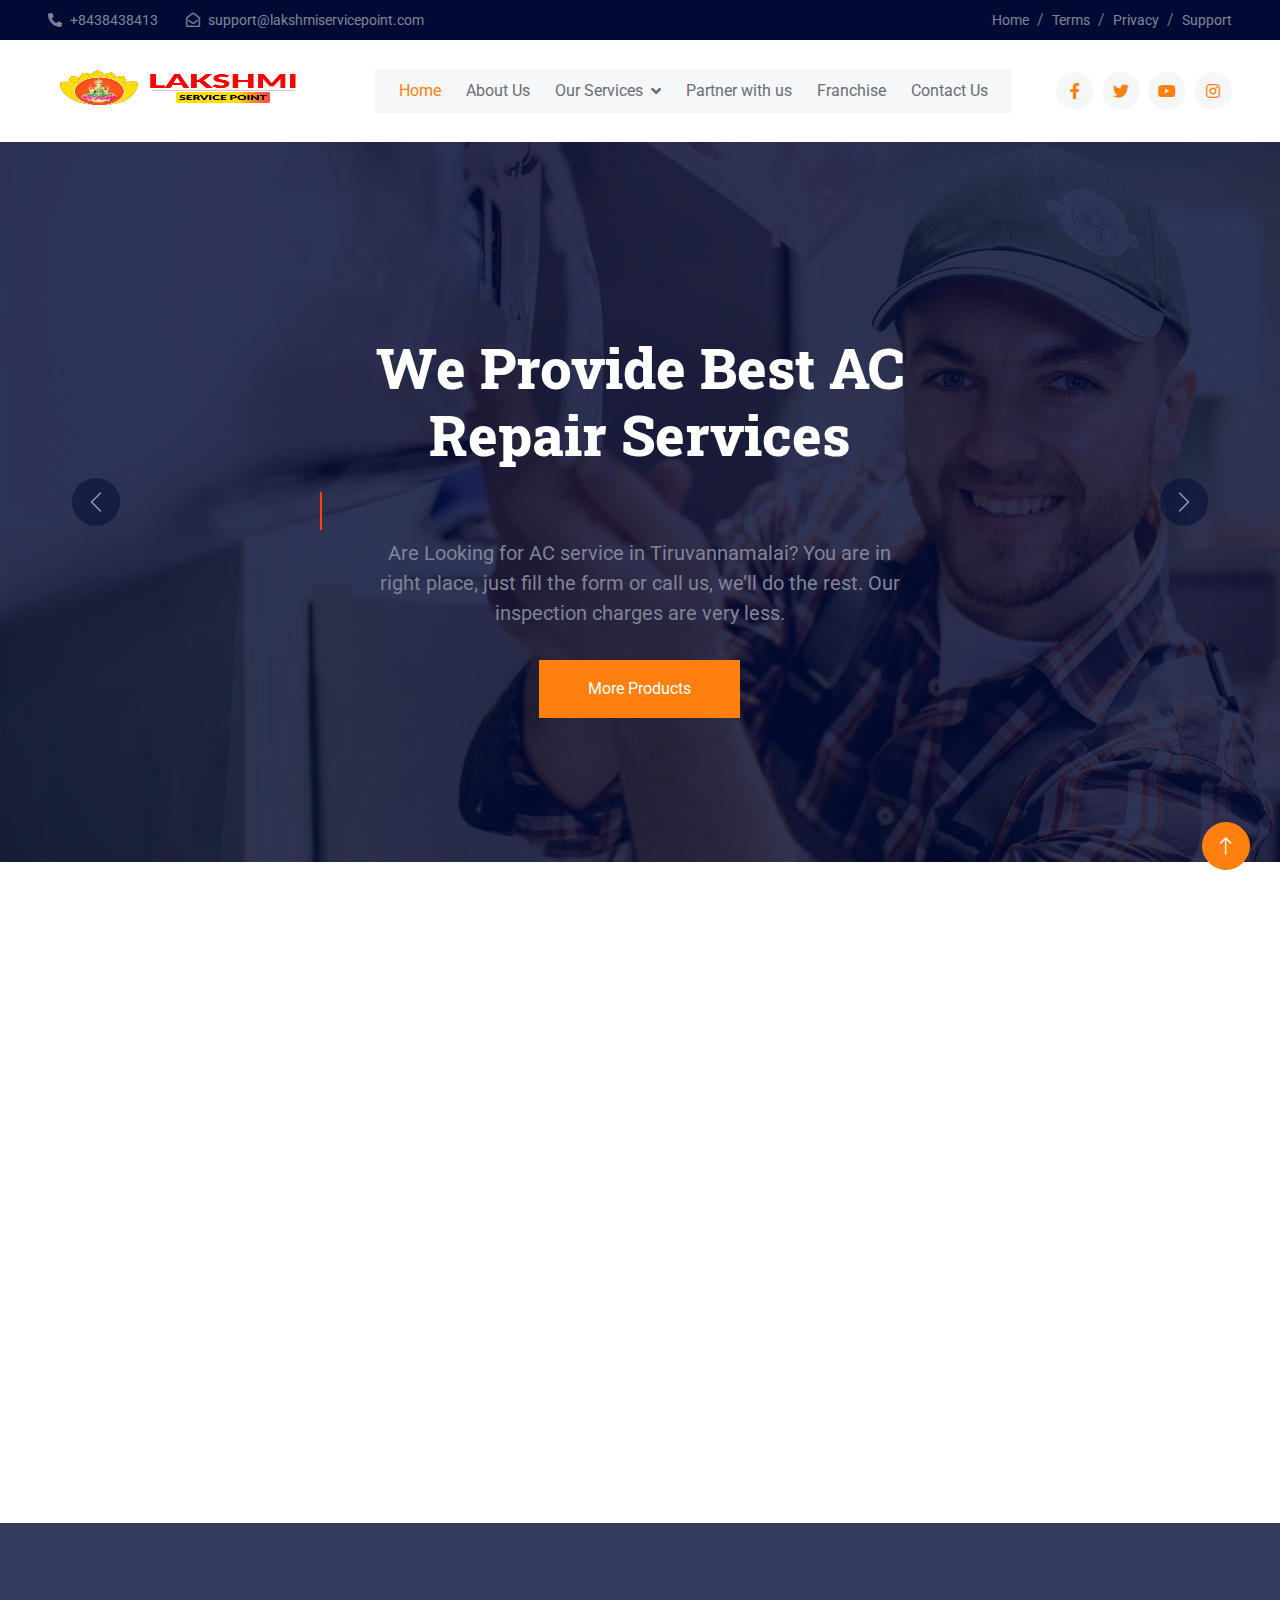
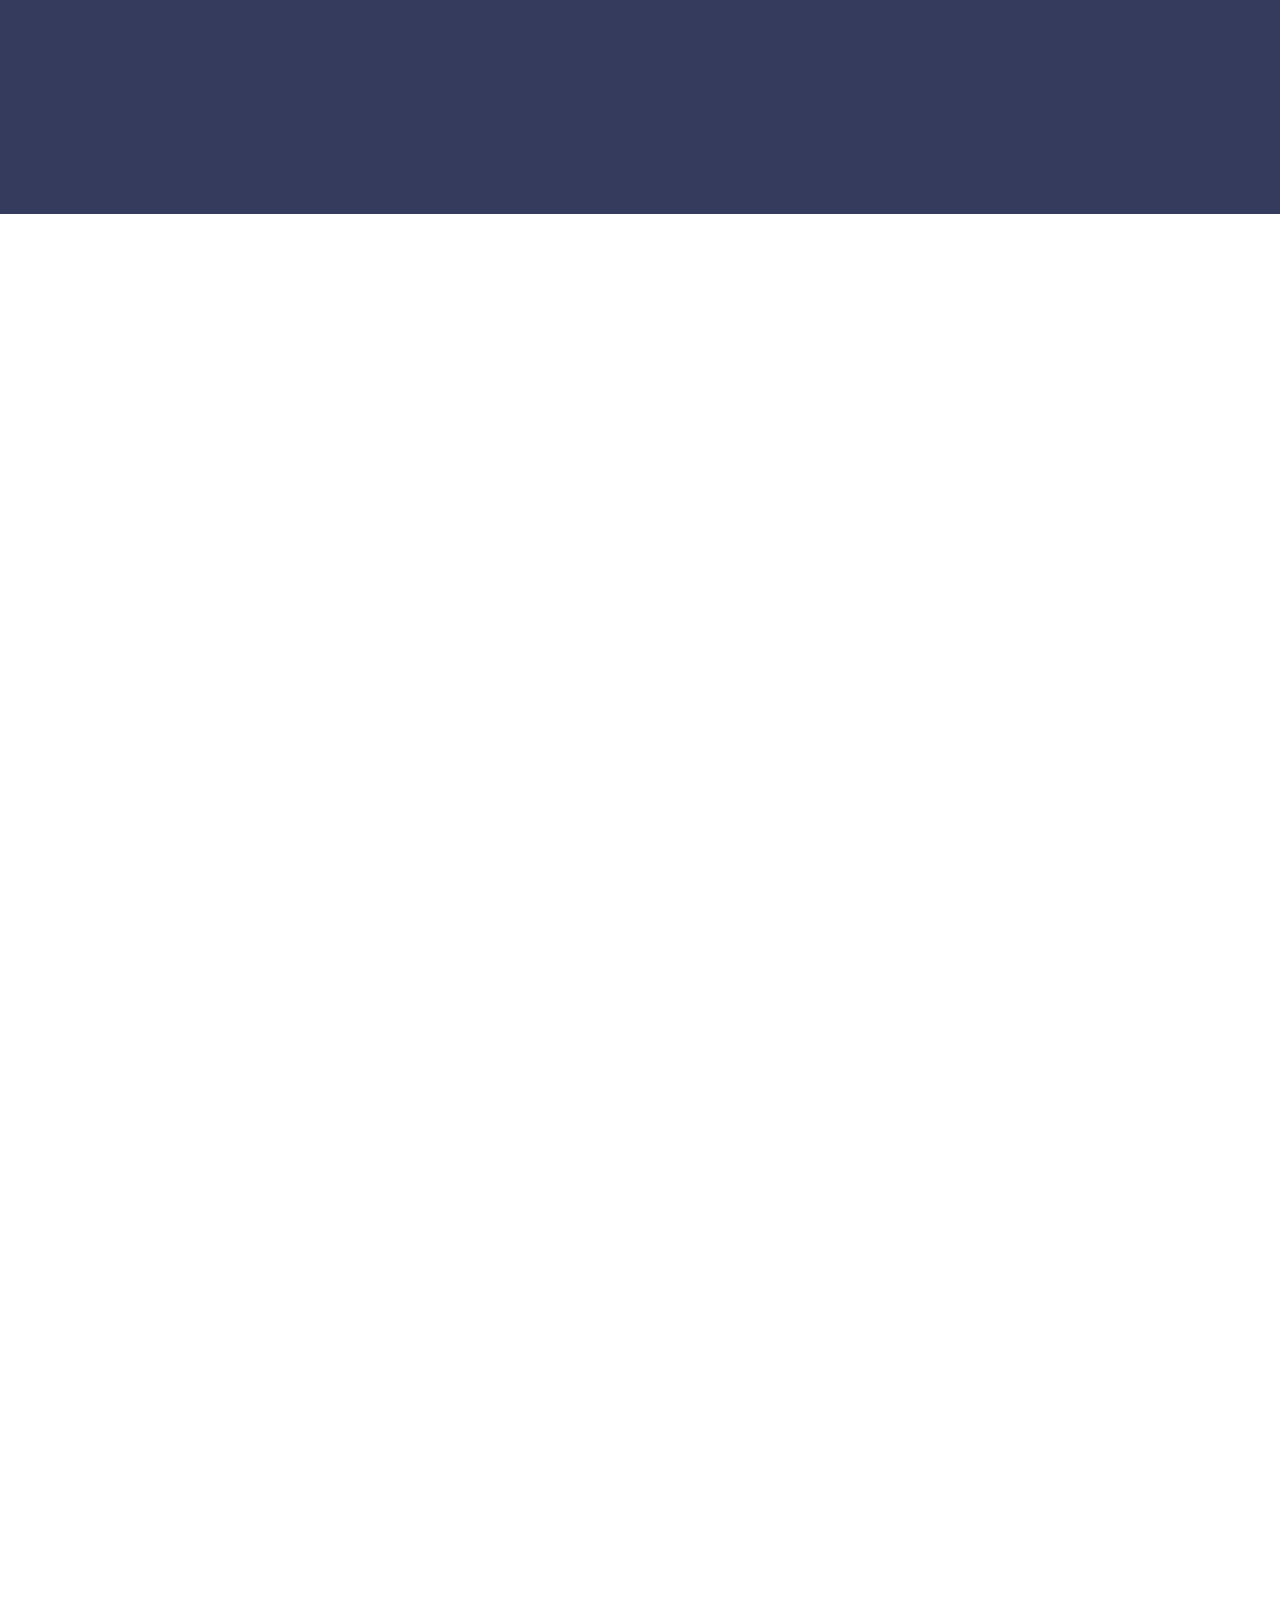
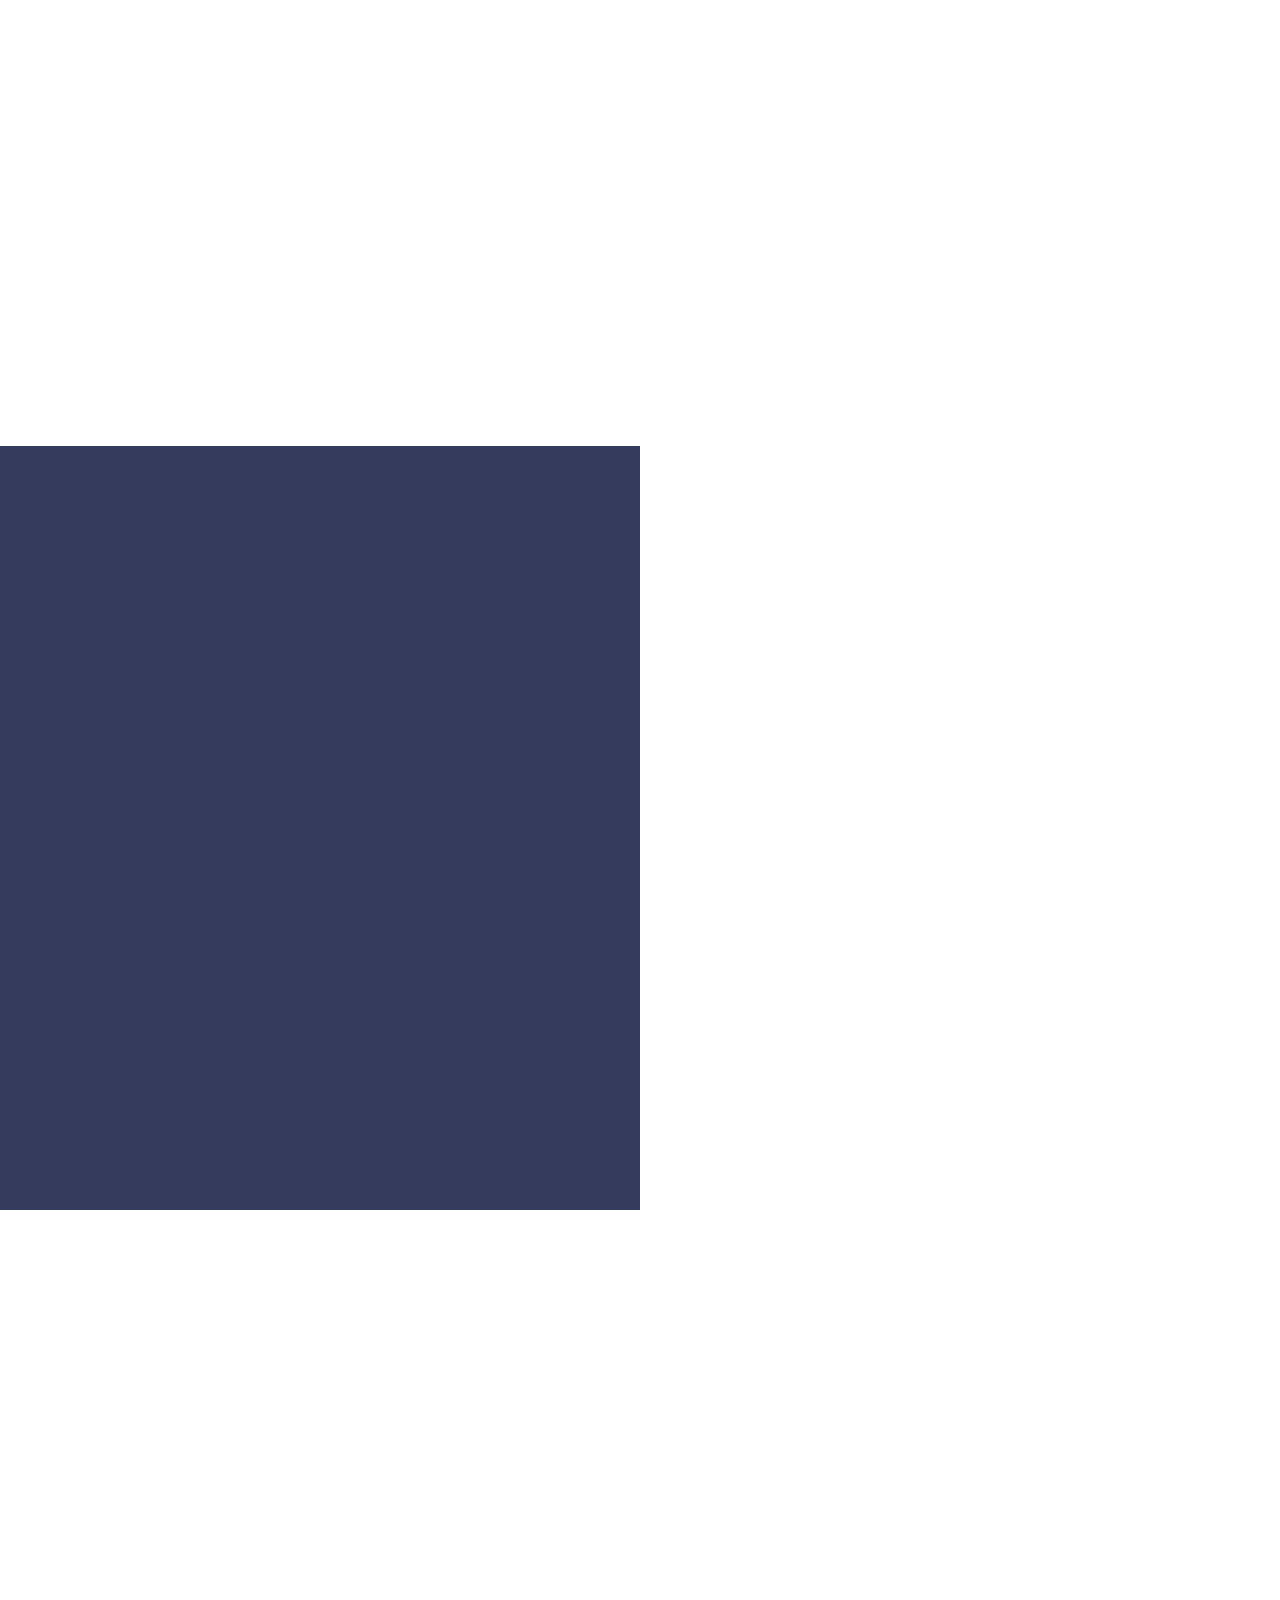
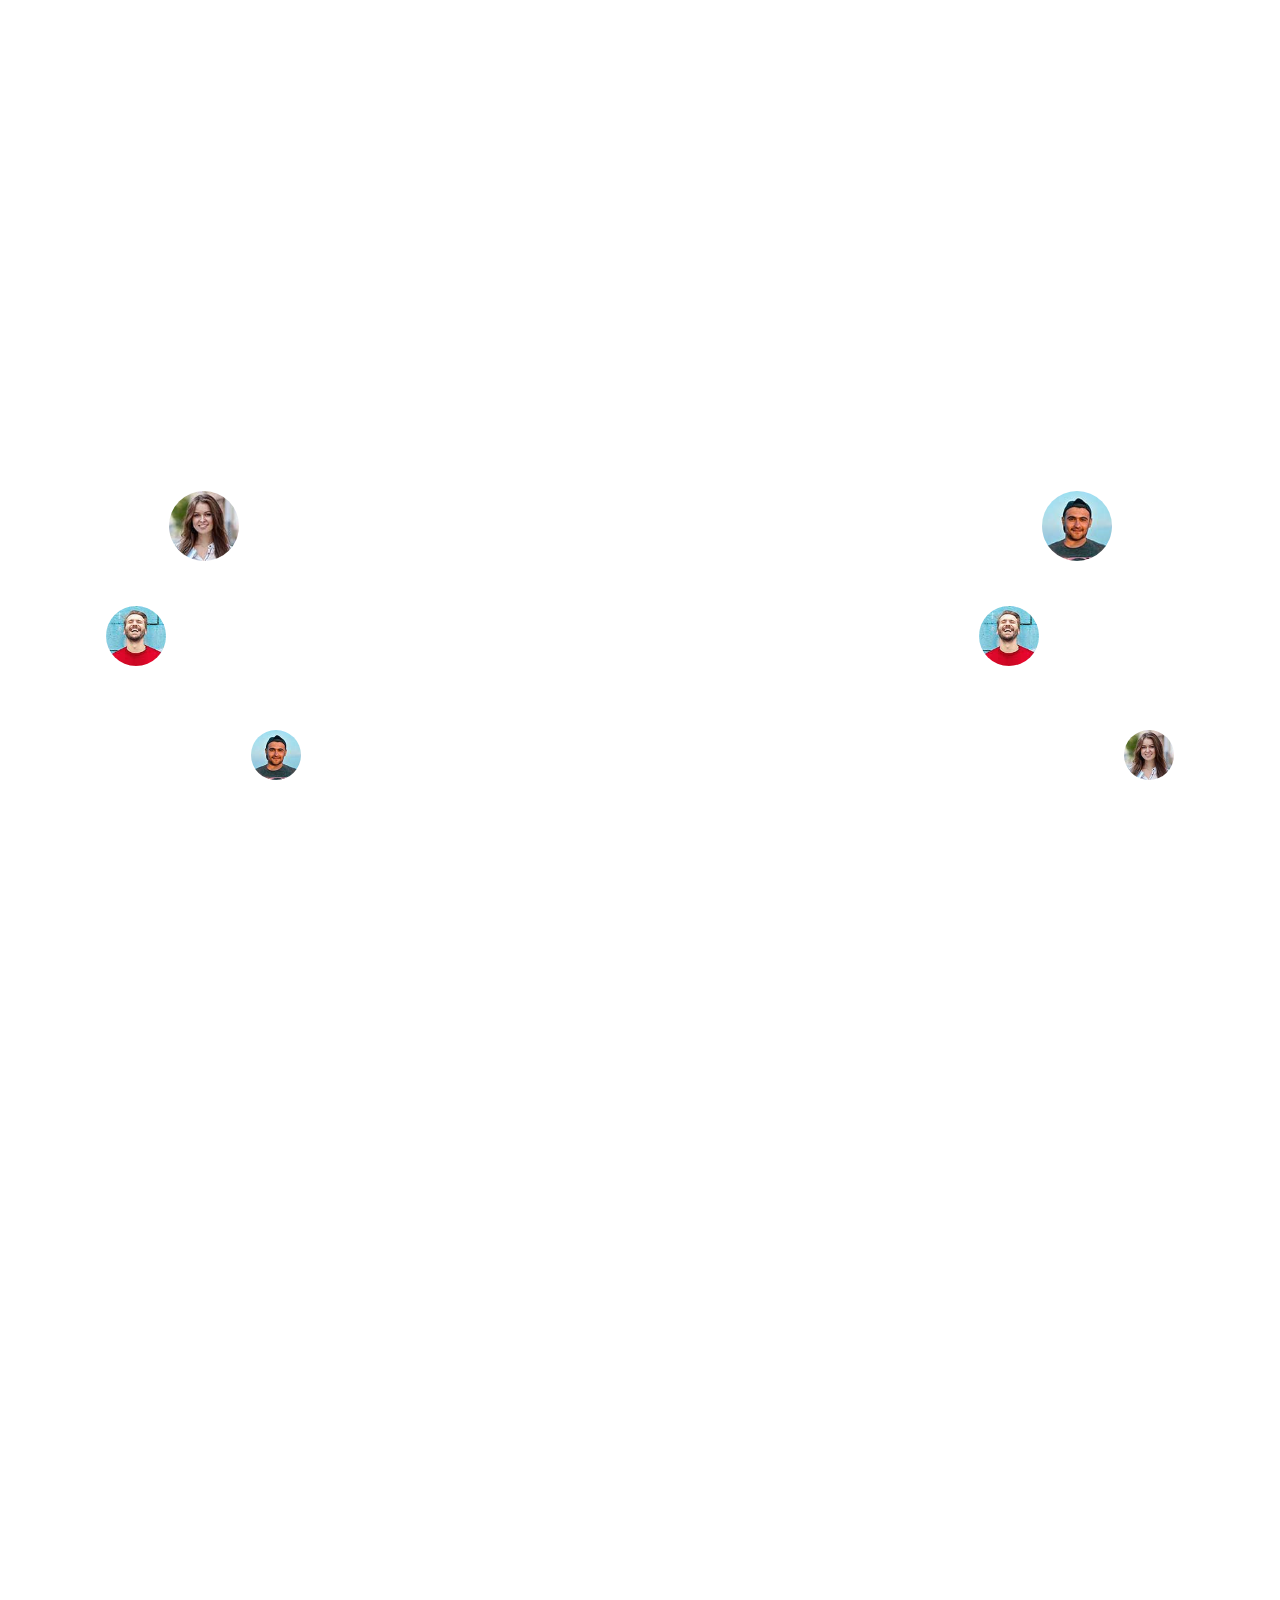
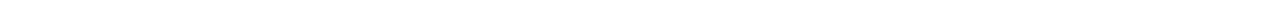
<file: index.html>
<!DOCTYPE html>
<html lang="en">
  <head>
    <meta charset="utf-8" />
    <title>Lakshmi Service Point</title>
    <meta content="width=device-width, initial-scale=1.0" name="viewport" />
    <meta content="" name="keywords" />
    <meta content="" name="description" />

    <!-- Favicon -->
    <link href="img/Frame 258.png" rel="icon" />

    <!-- Google Web Fonts -->
    <link rel="preconnect" href="https://fonts.googleapis.com" />
    <link rel="preconnect" href="https://fonts.gstatic.com" crossorigin />
    <link
      href="https://fonts.googleapis.com/css2?family=Roboto+Slab:wght@400;600;800&family=Roboto:wght@400;500;700&display=swap"
      rel="stylesheet"
    />

    <!-- Icon Font Stylesheet -->
    <link
      href="https://cdnjs.cloudflare.com/ajax/libs/font-awesome/5.10.0/css/all.min.css"
      rel="stylesheet"
    />
    <link
      href="https://cdn.jsdelivr.net/npm/bootstrap-icons@1.4.1/font/bootstrap-icons.css"
      rel="stylesheet"
    />

    <!-- Libraries Stylesheet -->
    <link href="lib/animate/animate.min.css" rel="stylesheet" />
    <link href="lib/owlcarousel/assets/owl.carousel.min.css" rel="stylesheet" />

    <!-- Customized Bootstrap Stylesheet -->
    <link href="css/bootstrap.min.css" rel="stylesheet" />

    <!-- Template Stylesheet -->
    <link href="css/style.css" rel="stylesheet" />
  </head>

  <body>
    <!-- Spinner Start -->
    <div
      id="spinner"
      class="show bg-white position-fixed translate-middle w-100 vh-100 top-50 start-50 d-flex align-items-center justify-content-center"
    >
      <div class="spinner-grow text-primary" role="status"></div>
    </div>
    <!-- Spinner End -->

    <!-- Topbar Start -->
    <div
      class="container-fluid bg-dark text-white-50 py-2 px-0 d-none d-lg-block"
    >
      <div class="row gx-0 align-items-center">
        <div class="col-lg-7 px-5 text-start">
          <div class="h-100 d-inline-flex align-items-center me-4">
            <small class="fa fa-phone-alt me-2"></small>
            <small>+8438438413</small>
          </div>
          <div class="h-100 d-inline-flex align-items-center me-4">
            <small class="far fa-envelope-open me-2"></small>
            <small>support@lakshmiservicepoint.com</small>
          </div>
        </div>
        <div class="col-lg-5 px-5 text-end">
          <ol class="breadcrumb justify-content-end mb-0">
            <li class="breadcrumb-item">
              <a class="text-white-50 small" href="#">Home</a>
            </li>
            <li class="breadcrumb-item">
              <a class="text-white-50 small" href="#">Terms</a>
            </li>
            <li class="breadcrumb-item">
              <a class="text-white-50 small" href="#">Privacy</a>
            </li>
            <li class="breadcrumb-item">
              <a class="text-white-50 small" href="#">Support</a>
            </li>
          </ol>
        </div>
      </div>
    </div>
    <!-- Topbar End -->

    <!-- Navbar Start -->
    <nav
      class="navbar navbar-expand-lg bg-white navbar-light sticky-top px-4 px-lg-5"
    >
      <a href="index.html" class="navbar-brand d-flex align-items-center">
        <h1 class="text-white mt-2">
          <img
            class="img-fluid me-3"
            src="./img/Frame 260.png"
            alt="" style="width: 250px; height: 3000px;"
          />
        </h1>
      </a>
      <button
        type="button"
        class="navbar-toggler"
        data-bs-toggle="collapse"
        data-bs-target="#navbarCollapse"
      >
        <span class="navbar-toggler-icon"></span>
      </button>
      <div class="collapse navbar-collapse" id="navbarCollapse">
        <div class="navbar-nav mx-auto bg-light pe-4 py-3 py-lg-0">
          <a href="index.html" class="nav-item nav-link active">Home</a>
          <a href="about.html" class="nav-item nav-link">About Us</a>
          <div class="nav-item dropdown">
            <a
              href="#"
              class="nav-link dropdown-toggle overflow-auto"
              data-bs-toggle="dropdown"
              >Our Services</a
            >
            <div class="dropdown-menu bg-light border-0 m-0">
              <a href="feature.html" class="dropdown-item">AC Repair Service</a>
              <a href="quote.html" class="dropdown-item">Fridge Service</a>
              <a href="team.html" class="dropdown-item"
                >Washing Machine Service</a
              >
              <a href="testimonial.html" class="dropdown-item"
                >RO Instalination</a
              >
              <a href="404.html" class="dropdown-item">Water heater</a>
            </div>
          </div>
          <a href="service.html" class="nav-item nav-link">Partner with us</a>
          <a href="service.html" class="nav-item nav-link">Franchise</a>
          <a href="contact.html" class="nav-item nav-link">Contact Us</a>
        </div>
        <div class="h-100 d-lg-inline-flex align-items-center d-none">
          <a
            class="btn btn-square rounded-circle bg-light text-primary me-2"
            href=""
            ><i class="fab fa-facebook-f"></i
          ></a>
          <a
            class="btn btn-square rounded-circle bg-light text-primary me-2"
            href=""
            ><i class="fab fa-twitter"></i
          ></a>
          <a
            class="btn btn-square rounded-circle bg-light text-primary me-2"
            href=""
            ><i class="fab fa-youtube"></i></i
          ></a>
          <a
            class="btn btn-square rounded-circle bg-light text-primary me-0"
            href=""
            ><i class="fab fa-instagram"></i
          ></a>
        </div>
      </div>
    </nav>
    <!-- Navbar End -->

    <!-- Carousel Start -->
    <div class="container-fluid p-0 mb-5">
      <div id="header-carousel" class="carousel slide" data-bs-ride="carousel">
        <div class="carousel-inner">
          <div class="carousel-item active">
            <img class="w-100" src="img/carousel-1.jpg" alt="Image" />
            <div class="carousel-caption">
              <div class="container">
                <div class="row justify-content-center">
                  <div class="col-lg-7 pt-5">
                    <h1 class="display-4 text-white mb-4 animated slideInDown">
                      We Provide Best AC Repair Services
                    </h1>
                    <h2 class=" text-center text-animation">Book AC Service in One-Click</h2>
                   
                  <!-- <h1 class="text-white text-animation">  Book AC Service in <span>One-Click</span>  -->
                    <p
                      class="fs-5 text-body mb-4 pb-2 mx-sm-5 animated slideInDown"
                    >
                      Are Looking for AC service in Tiruvannamalai? You are in
                      right place, just fill the form or call us, we’ll do the
                      rest. Our inspection charges are very less.
                    </p>
                    <a
                      href=""
                      class="btn btn-primary py-3 px-5 animated slideInDown"
                      >More Products</a
                    >
                  </div>
                </div>
              </div>
            </div>
          </div>
          <div class="carousel-item">
            <img class="w-100" src="img/carousel-2.jpg" alt="Image" />
            <div class="carousel-caption">
              <div class="container">
                <div class="row justify-content-center">
                  <div class="col-lg-7 pt-5">
                    <h1 class="display-4 text-white mb-4 animated slideInDown">
                      Fridge Repair & Service
                    </h1>
                    <p
                      class="fs-5 text-body mb-4 pb-2 mx-sm-5 animated slideInDown"
                    >
                      Are Looking for fridge service in Tiruvannamalai? You are
                      in right place, just fill the form or call us, we’ll do
                      the rest. Our inspection charges are very less.
                    </p>
                    <a
                      href=""
                      class="btn btn-primary py-3 px-5 animated slideInDown"
                      >Explore More</a
                    >
                  </div>
                </div>
              </div>
            </div>
          </div>
        </div>
        <button
          class="carousel-control-prev"
          type="button"
          data-bs-target="#header-carousel"
          data-bs-slide="prev"
        >
          <span class="carousel-control-prev-icon" aria-hidden="true"></span>
          <span class="visually-hidden">Previous</span>
        </button>
        <button
          class="carousel-control-next"
          type="button"
          data-bs-target="#header-carousel"
          data-bs-slide="next"
        >
          <span class="carousel-control-next-icon" aria-hidden="true"></span>
          <span class="visually-hidden">Next</span>
        </button>
      </div>
    </div>
    <!-- Carousel End -->

    <!-- About Start -->
    <div class="container-xxl py-5">
      <div class="container">
        <div class="row g-5 align-items-center">
          <div class="col-lg-6 wow fadeInUp" data-wow-delay="0.5s">
            <div class="h-100">
              <h1 class="display-6 mb-5">
                Welcome To Best Cooling & Heating Service Center
              </h1>
              <div class="row g-4 mb-4">
                <div class="col-sm-6">
                  <div class="d-flex align-items-center">
                    <img
                      class="flex-shrink-0 me-3"
                      src="img/icon/icon-07-primary.png"
                      alt=""
                    />
                    <h5 class="mb-0">Expert Technician</h5>
                  </div>
                </div>
                <div class="col-sm-6">
                  <div class="d-flex align-items-center">
                    <img
                      class="flex-shrink-0 me-3"
                      src="img/icon/icon-09-primary.png"
                      alt=""
                    />
                    <h5 class="mb-0">Best Quality Services</h5>
                  </div>
                </div>
              </div>
              <p class="mb-4">
                Tempor erat elitr rebum at clita. Diam dolor diam ipsum sit.
                Aliqu diam amet diam et eos. Clita erat ipsum et lorem et sit,
                sed stet lorem sit clita duo justo magna dolore erat amet
              </p>
              <div class="border-top mt-4 pt-4">
                <div class="row">
                  <div class="col-sm-6">
                    <div class="d-flex align-items-center">
                      <div class="btn-lg-square bg-primary rounded-circle me-3">
                        <i class="fa fa-phone-alt text-white"></i>
                      </div>
                      <h5 class="mb-0">+8438438413</h5>
                    </div>
                  </div>
                  <div class="col-sm-6">
                    <div class="d-flex align-items-center">
                      <div class="btn-lg-square bg-primary rounded-circle me-3">
                        <i class="fa fa-envelope text-white"></i>
                      </div>
                      <h5 class="mb-0">support@lakshmiservicepoint.com</h5>
                    </div>
                  </div>
                </div>
              </div>
            </div>
          </div>
          <div class="col-lg-6">
            <div class="row g-3">
              <div class="col-6 text-end">
                <img
                  class="img-fluid w-75 wow zoomIn"
                  data-wow-delay="0.1s"
                  src="img/about-1.jpg"
                  style="margin-top: 25%"
                />
              </div>
              <div class="col-6 text-start">
                <img
                  class="img-fluid w-100 wow zoomIn"
                  data-wow-delay="0.3s"
                  src="img/about-2.jpg"
                />
              </div>
              <div class="col-6 text-end">
                <img
                  class="img-fluid w-50 wow zoomIn"
                  data-wow-delay="0.5s"
                  src="img/about-3.jpg"
                />
              </div>
              <div class="col-6 text-start">
                <img
                  class="img-fluid w-75 wow zoomIn"
                  data-wow-delay="0.7s"
                  src="img/about-4.jpg"
                />
              </div>
            </div>
          </div>
        </div>
      </div>
    </div>
    <!-- About End -->

    <!-- Facts Start -->
    <div
      class="container-fluid facts my-5 py-5"
      data-parallax="scroll"
      data-image-src="img/carousel-1.jpg"
    >
      <div class="container py-5">
        <div class="row g-5">
          <div class="col-sm-6 col-lg-3 wow fadeIn" data-wow-delay="0.1s">
            <h1 class="display-4 text-white" data-toggle="counter-up">1234</h1>
            <span class="text-primary">Happy Clients</span>
          </div>
          <div class="col-sm-6 col-lg-3 wow fadeIn" data-wow-delay="0.3s">
            <h1 class="display-4 text-white" data-toggle="counter-up">1234</h1>
            <span class="text-primary">Projects Succeed</span>
          </div>
          <div class="col-sm-6 col-lg-3 wow fadeIn" data-wow-delay="0.5s">
            <h1 class="display-4 text-white" data-toggle="counter-up">1234</h1>
            <span class="text-primary">Awards Achieved</span>
          </div>
          <div class="col-sm-6 col-lg-3 wow fadeIn" data-wow-delay="0.7s">
            <h1 class="display-4 text-white" data-toggle="counter-up">1234</h1>
            <span class="text-primary">Team Members</span>
          </div>
        </div>
      </div>
    </div>
    <!-- Facts End -->

    <!-- Features Start -->
    <div class="container-xxl py-5">
      <div class="container">
        <div class="row g-5">
          <div class="col-lg-6 wow fadeInUp" data-wow-delay="0.1s">
            <h1 class="display-6 mb-5">Few Reasons Why People Choosing Us!</h1>
            <p class="mb-5">
              Tempor erat elitr rebum at clita. Diam dolor diam ipsum sit. Aliqu
              diam amet diam et eos. Clita erat ipsum et lorem et sit, sed stet
              lorem sit clita duo justo magna dolore erat amet
            </p>
            <div class="d-flex mb-5">
              <div
                class="flex-shrink-0 btn-square bg-primary rounded-circle"
                style="width: 90px; height: 90px"
              >
                <img
                  class="img-fluid"
                  src="img/icon/icon-08-light.png"
                  alt=""
                />
              </div>
              <div class="ms-4">
                <h5 class="mb-3">Trusted Service Center</h5>
                <span
                  >Tempor erat elitr rebum at clita. Diam dolor diam ipsum sit.
                  Aliqu diam amet diam et eos.</span
                >
              </div>
            </div>
            <div class="d-flex mb-5">
              <div
                class="flex-shrink-0 btn-square bg-primary rounded-circle"
                style="width: 90px; height: 90px"
              >
                <img
                  class="img-fluid"
                  src="img/icon/icon-10-light.png"
                  alt=""
                />
              </div>
              <div class="ms-4">
                <h5 class="mb-3">Reasonable Price</h5>
                <span
                  >Tempor erat elitr rebum at clita. Diam dolor diam ipsum sit.
                  Aliqu diam amet diam et eos.</span
                >
              </div>
            </div>
            <div class="d-flex mb-0">
              <div
                class="flex-shrink-0 btn-square bg-primary rounded-circle"
                style="width: 90px; height: 90px"
              >
                <img
                  class="img-fluid"
                  src="img/icon/icon-06-light.png"
                  alt=""
                />
              </div>
              <div class="ms-4">
                <h5 class="mb-3">24/7 Supports</h5>
                <span
                  >Tempor erat elitr rebum at clita. Diam dolor diam ipsum sit.
                  Aliqu diam amet diam et eos.</span
                >
              </div>
            </div>
          </div>
          <div class="col-lg-6 wow fadeInUp" data-wow-delay="0.5s">
            <div
              class="position-relative rounded overflow-hidden h-100"
              style="min-height: 400px"
            >
              <img
                class="position-absolute w-100 h-100"
                src="img/feature.jpg"
                alt=""
                style="object-fit: cover"
              />
            </div>
          </div>
        </div>
      </div>
    </div>
    <!-- Features End -->

    <!-- Service Start -->
    <div class="container-xxl py-5">
      <div class="container">
        <div
          class="text-center mx-auto wow fadeInUp"
          data-wow-delay="0.1s"
          style="max-width: 500px"
        >
          <h1 class="display-6 mb-5">
            We Provide professional Heating & Cooling Services
          </h1>
        </div>
        <div class="row g-4 justify-content-center">
          <div class="col-lg-4 col-md-6 wow fadeInUp" data-wow-delay="0.1s">
            <div class="service-item">
              <img class="img-fluid" src="img/service-1.jpg" alt="" />
              <div class="d-flex align-items-center bg-light">
                <div class="service-icon flex-shrink-0 bg-primary">
                  <img
                    class="img-fluid"
                    src="img/icon/icon-01-light.png"
                    alt=""
                  />
                </div>
                <a class="h4 mx-4 mb-0" href="">AC Installation</a>
              </div>
            </div>
          </div>
          <div class="col-lg-4 col-md-6 wow fadeInUp" data-wow-delay="0.3s">
            <div class="service-item">
              <img class="img-fluid" src="img/service-2.jpg" alt="" />
              <div class="d-flex align-items-center bg-light">
                <div class="service-icon flex-shrink-0 bg-primary">
                  <img
                    class="img-fluid"
                    src="img/icon/icon-02-light.png"
                    alt=""
                  />
                </div>
                <a class="h4 mx-4 mb-0" href="">Cooling Services</a>
              </div>
            </div>
          </div>
          <div class="col-lg-4 col-md-6 wow fadeInUp" data-wow-delay="0.5s">
            <div class="service-item">
              <img class="img-fluid" src="img/service-3.jpg" alt="" />
              <div class="d-flex align-items-center bg-light">
                <div class="service-icon flex-shrink-0 bg-primary">
                  <img
                    class="img-fluid"
                    src="img/icon/icon-03-light.png"
                    alt=""
                  />
                </div>
                <a class="h4 mx-4 mb-0" href="">Heating Services</a>
              </div>
            </div>
          </div>
          <div class="col-lg-4 col-md-6 wow fadeInUp" data-wow-delay="0.1s">
            <div class="service-item">
              <img class="img-fluid" src="img/service-4.jpg" alt="" />
              <div class="d-flex align-items-center bg-light">
                <div class="service-icon flex-shrink-0 bg-primary">
                  <img
                    class="img-fluid"
                    src="img/icon/icon-04-light.png"
                    alt=""
                  />
                </div>
                <a class="h4 mx-4 mb-0" href="">Maintenance & Repair</a>
              </div>
            </div>
          </div>
          <div class="col-lg-4 col-md-6 wow fadeInUp" data-wow-delay="0.3s">
            <div class="service-item">
              <img class="img-fluid" src="img/service-5.jpg" alt="" />
              <div class="d-flex align-items-center bg-light">
                <div class="service-icon flex-shrink-0 bg-primary">
                  <img
                    class="img-fluid"
                    src="img/icon/icon-05-light.png"
                    alt=""
                  />
                </div>
                <a class="h4 mx-4 mb-0" href="">Indoor Air Quality</a>
              </div>
            </div>
          </div>
          <div class="col-lg-4 col-md-6 wow fadeInUp" data-wow-delay="0.5s">
            <div class="service-item">
              <img class="img-fluid" src="img/service-6.jpg" alt="" />
              <div class="d-flex align-items-center bg-light">
                <div class="service-icon flex-shrink-0 bg-primary">
                  <img
                    class="img-fluid"
                    src="img/icon/icon-06-light.png"
                    alt=""
                  />
                </div>
                <a class="h4 mx-4 mb-0" href="">Annual Inspections</a>
              </div>
            </div>
          </div>
        </div>
      </div>
    </div>
    <!-- Service End -->

    <!-- Quote Start -->
    <div class="container-fluid overflow-hidden my-5 px-lg-0">
      <div class="container quote px-lg-0">
        <div class="row g-0 mx-lg-0">
          <div
            class="col-lg-6 quote-text"
            data-parallax="scroll"
            data-image-src="img/carousel-1.jpg"
          >
            <div
              class="h-100 px-4 px-sm-5 ps-lg-0 wow fadeIn"
              data-wow-delay="0.1s"
            >
              <h1 class="text-white mb-4">For Individuals And Organisations</h1>
              <p class="text-light mb-5">
                Tempor erat elitr rebum at clita. Diam dolor diam ipsum sit.
                Aliqu diam amet diam et eos. Clita erat ipsum et lorem et sit,
                sed stet lorem sit clita duo justo magna dolore erat amet
              </p>
              <a href="" class="align-self-start btn btn-primary py-3 px-5"
                >More Details</a
              >
            </div>
          </div>
          <div
            class="col-lg-6 quote-form"
            data-parallax="scroll"
            data-image-src="img/carousel-2.jpg"
          >
            <div
              class="h-100 px-4 px-sm-5 pe-lg-0 wow fadeIn"
              data-wow-delay="0.5s"
            >
              <div class="bg-white p-4 p-sm-5">
                <div class="row g-3">
                  <div class="col-sm-6">
                    <div class="form-floating">
                      <input
                        type="text"
                        class="form-control"
                        id="gname"
                        placeholder="Gurdian Name"
                      />
                      <label for="gname">Your Name</label>
                    </div>
                  </div>
                  <div class="col-sm-6">
                    <div class="form-floating">
                      <input
                        type="email"
                        class="form-control"
                        id="gmail"
                        placeholder="Gurdian Email"
                      />
                      <label for="gmail">Your Email</label>
                    </div>
                  </div>
                  <div class="col-sm-6">
                    <div class="form-floating">
                      <input
                        type="text"
                        class="form-control"
                        id="cname"
                        placeholder="Child Name"
                      />
                      <label for="cname">Your Mobile</label>
                    </div>
                  </div>
                  <div class="col-sm-6">
                    <div class="form-floating">
                      <input
                        type="text"
                        class="form-control"
                        id="cage"
                        placeholder="Child Age"
                      />
                      <label for="cage">Service Type</label>
                    </div>
                  </div>
                  <div class="col-12">
                    <div class="form-floating">
                      <textarea
                        class="form-control"
                        placeholder="Leave a message here"
                        id="message"
                        style="height: 80px"
                      ></textarea>
                      <label for="message">Message</label>
                    </div>
                  </div>
                  <div class="col-12">
                    <button class="btn btn-primary py-3 px-5" type="submit">
                      Get A Free Quote
                    </button>
                  </div>
                </div>
              </div>
            </div>
          </div>
        </div>
      </div>
    </div>
    <!-- Quote End -->

    <!-- Team Start -->
    <div class="container-xxl py-5">
      <div class="container">
        <div
          class="text-center mx-auto wow fadeInUp"
          data-wow-delay="0.1s"
          style="max-width: 500px"
        >
          <h1 class="display-6 mb-5">Meet Our Professional Team Members</h1>
        </div>
        <div class="row g-4">
          <div class="col-lg-3 col-md-6 wow fadeInUp" data-wow-delay="0.1s">
            <div class="team-item">
              <div class="team-img position-relative overflow-hidden">
                <img class="img-fluid" src="img/team-1.jpg" alt="" />
                <div class="team-social">
                  <a
                    class="btn btn-square btn-primary rounded-circle m-1"
                    href=""
                    ><i class="fab fa-facebook-f"></i
                  ></a>
                  <a
                    class="btn btn-square btn-primary rounded-circle m-1"
                    href=""
                    ><i class="fab fa-twitter"></i
                  ></a>
                  <a
                    class="btn btn-square btn-primary rounded-circle m-1"
                    href=""
                    ><i class="fab fa-instagram"></i
                  ></a>
                </div>
              </div>
              <div class="bg-light text-center p-4">
                <h5>Full Name</h5>
                <span class="text-primary">Designation</span>
              </div>
            </div>
          </div>
          <div class="col-lg-3 col-md-6 wow fadeInUp" data-wow-delay="0.3s">
            <div class="team-item">
              <div class="team-img position-relative overflow-hidden">
                <img class="img-fluid" src="img/team-2.jpg" alt="" />
                <div class="team-social">
                  <a
                    class="btn btn-square btn-primary rounded-circle m-1"
                    href=""
                    ><i class="fab fa-facebook-f"></i
                  ></a>
                  <a
                    class="btn btn-square btn-primary rounded-circle m-1"
                    href=""
                    ><i class="fab fa-twitter"></i
                  ></a>
                  <a
                    class="btn btn-square btn-primary rounded-circle m-1"
                    href=""
                    ><i class="fab fa-instagram"></i
                  ></a>
                </div>
              </div>
              <div class="bg-light text-center p-4">
                <h5>Full Name</h5>
                <span class="text-primary">Designation</span>
              </div>
            </div>
          </div>
          <div class="col-lg-3 col-md-6 wow fadeInUp" data-wow-delay="0.5s">
            <div class="team-item">
              <div class="team-img position-relative overflow-hidden">
                <img class="img-fluid" src="img/team-3.jpg" alt="" />
                <div class="team-social">
                  <a
                    class="btn btn-square btn-primary rounded-circle m-1"
                    href=""
                    ><i class="fab fa-facebook-f"></i
                  ></a>
                  <a
                    class="btn btn-square btn-primary rounded-circle m-1"
                    href=""
                    ><i class="fab fa-twitter"></i
                  ></a>
                  <a
                    class="btn btn-square btn-primary rounded-circle m-1"
                    href=""
                    ><i class="fab fa-instagram"></i
                  ></a>
                </div>
              </div>
              <div class="bg-light text-center p-4">
                <h5>Full Name</h5>
                <span class="text-primary">Designation</span>
              </div>
            </div>
          </div>
          <div class="col-lg-3 col-md-6 wow fadeInUp" data-wow-delay="0.7s">
            <div class="team-item">
              <div class="team-img position-relative overflow-hidden">
                <img class="img-fluid" src="img/team-4.jpg" alt="" />
                <div class="team-social">
                  <a
                    class="btn btn-square btn-primary rounded-circle m-1"
                    href=""
                    ><i class="fab fa-facebook-f"></i
                  ></a>
                  <a
                    class="btn btn-square btn-primary rounded-circle m-1"
                    href=""
                    ><i class="fab fa-twitter"></i
                  ></a>
                  <a
                    class="btn btn-square btn-primary rounded-circle m-1"
                    href=""
                    ><i class="fab fa-instagram"></i
                  ></a>
                </div>
              </div>
              <div class="bg-light text-center p-4">
                <h5>Full Name</h5>
                <span class="text-primary">Designation</span>
              </div>
            </div>
          </div>
        </div>
      </div>
    </div>
    <!-- Team End -->

    <!-- Testimonial Start -->
    <div class="container-xxl py-5">
      <div class="container">
        <div
          class="text-center mx-auto wow fadeInUp"
          data-wow-delay="0.1s"
          style="max-width: 500px"
        >
          <h1 class="display-6 mb-5">What They Say About Our Services</h1>
        </div>
        <div class="row g-5">
          <div class="col-lg-3 d-none d-lg-block">
            <div class="testimonial-left h-100">
              <img
                class="img-fluid animated pulse infinite"
                src="img/testimonial-1.jpg"
                alt=""
              />
              <img
                class="img-fluid animated pulse infinite"
                src="img/testimonial-2.jpg"
                alt=""
              />
              <img
                class="img-fluid animated pulse infinite"
                src="img/testimonial-3.jpg"
                alt=""
              />
            </div>
          </div>
          <div class="col-lg-6 wow fadeIn" data-wow-delay="0.5s">
            <div class="owl-carousel testimonial-carousel">
              <div class="testimonial-item text-center">
                <img
                  class="img-fluid mx-auto mb-4"
                  src="img/testimonial-1.jpg"
                  alt=""
                />
                <p class="fs-5">
                  Dolores sed duo clita tempor justo dolor et stet lorem kasd
                  labore dolore lorem ipsum. At lorem lorem magna ut et, nonumy
                  et labore et tempor diam tempor erat.
                </p>
                <h5>Client Name</h5>
                <span>Profession</span>
              </div>
              <div class="testimonial-item text-center">
                <img
                  class="img-fluid mx-auto mb-4"
                  src="img/testimonial-2.jpg"
                  alt=""
                />
                <p class="fs-5">
                  Dolores sed duo clita tempor justo dolor et stet lorem kasd
                  labore dolore lorem ipsum. At lorem lorem magna ut et, nonumy
                  et labore et tempor diam tempor erat.
                </p>
                <h5>Client Name</h5>
                <span>Profession</span>
              </div>
              <div class="testimonial-item text-center">
                <img
                  class="img-fluid mx-auto mb-4"
                  src="img/testimonial-3.jpg"
                  alt=""
                />
                <p class="fs-5">
                  Dolores sed duo clita tempor justo dolor et stet lorem kasd
                  labore dolore lorem ipsum. At lorem lorem magna ut et, nonumy
                  et labore et tempor diam tempor erat.
                </p>
                <h5>Client Name</h5>
                <span>Profession</span>
              </div>
            </div>
          </div>
          <div class="col-lg-3 d-none d-lg-block">
            <div class="testimonial-right h-100">
              <img
                class="img-fluid animated pulse infinite"
                src="img/testimonial-1.jpg"
                alt=""
              />
              <img
                class="img-fluid animated pulse infinite"
                src="img/testimonial-2.jpg"
                alt=""
              />
              <img
                class="img-fluid animated pulse infinite"
                src="img/testimonial-3.jpg"
                alt=""
              />
            </div>
          </div>
        </div>
      </div>
    </div>
    <!-- Testimonial End -->

    <!-- Footer Start -->
    <div
      class="container-fluid bg-dark footer mt-5 pt-5 wow fadeIn"
      data-wow-delay="0.1s"
    >
      <div class="container py-5">
        <div class="row g-5">
          <div class="col-md-6">
            <h1 class="text-white mb-4">
              <img
                class="img-fluid me-3"
                src="./img/Frame 260.png"
                alt="" style="width: 350px; height: 200px;"
              />
            </h1>
            
          </div>
          <div class="col-md-6">
            <h5 class="text-light mt-5"><span
              >Welcome to Lakshmi Service Point!

              At Lakshmi Service Point, we pride ourselves on delivering top-notch repair and maintenance services for your home appliances. Whether you need assistance with your air conditioner, RO system, water heater, refrigerator, washing machine, or LED TV, our team of experienced professionals is here to help.</span
            ></h5>
            <!-- <p>Clita erat ipsum et lorem et sit, sed stet lorem sit clita.</p>
            <div class="position-relative">
              <input
                class="form-control bg-transparent w-100 py-3 ps-4 pe-5"
                type="text"
                placeholder="Your email"
              />
              <button
                type="button"
                class="btn btn-primary py-2 px-3 position-absolute top-0 end-0 mt-2 me-2"
              >
                SignUp
              </button>
            </div> -->
          </div>
          <div class="col-lg-3 col-md-6">
            <h5 class="text-light mb-4">Get In Touch</h5>
            <p>
              <i class="fa fa-map-marker-alt me-3"></i>123 Street, New York, USA
            </p>
            <p><i class="fa fa-phone-alt me-3"></i>+012 345 67890</p>
            <p><i class="fa fa-envelope me-3"></i>info@example.com</p>
          </div>
          <div class="col-lg-3 col-md-6">
            <h5 class="text-light mb-4">Our Services</h5>
            <a class="btn btn-link" href="">AC Installation</a>
            <a class="btn btn-link" href="">Cooling Services</a>
            <a class="btn btn-link" href="">Heating Services</a>
            <a class="btn btn-link" href="">Annual Inspections</a>
          </div>
          <div class="col-lg-3 col-md-6">
            <h5 class="text-light mb-4">Quick Links</h5>
            <a class="btn btn-link" href="">About Us</a>
            <a class="btn btn-link" href="">Contact Us</a>
            <a class="btn btn-link" href="">Our Services</a>
            <a class="btn btn-link" href="">Terms & Condition</a>
          </div>
          <div class="col-lg-3 col-md-6">
            <h5 class="text-light mb-4">Follow Us</h5>
            <div class="d-flex">
              <a class="btn btn-square rounded-circle me-1" href=""
                ><i class="fab fa-twitter"></i
              ></a>
              <a class="btn btn-square rounded-circle me-1" href=""
                ><i class="fab fa-facebook-f"></i
              ></a>
              <a class="btn btn-square rounded-circle me-1" href=""
                ><i class="fab fa-youtube"></i
              ></a>
              <a class="btn btn-square rounded-circle me-1" href=""
                ><i class="fab fa-linkedin-in"></i
              ></a>
            </div>
          </div>
        </div>
      </div>
      <div class="container-fluid copyright">
        <div class="container">
          <div class="row">
            <div class="col-md-12 text-center text-sm-center mb-3 mb-md-0">
              &copy; 2024 All Right Reserved | JK Global IT Solutions
          </div>
            <div class="col-md-6 text-center text-md-end">
              <!--/*** This template is free as long as you keep the footer author’s credit link/attribution link/backlink. If you'd like to use the template without the footer author’s credit link/attribution link/backlink, you can purchase the Credit Removal License from "https://htmlcodex.com/credit-removal". Thank you for your support. ***/-->
              Designed By <a href="https://htmlcodex.com">HTML Codex</a>
            </div>
          </div>
        </div>
      </div>
    </div>
    <!-- Footer End -->

    <!-- Back to Top -->
    <a
      href="#"
      class="btn btn-lg btn-primary btn-lg-square rounded-circle back-to-top"
      ><i class="bi bi-arrow-up"></i
    ></a>

    <!-- JavaScript Libraries -->
    <script src="https://code.jquery.com/jquery-3.4.1.min.js"></script>
    <script src="https://cdn.jsdelivr.net/npm/bootstrap@5.0.0/dist/js/bootstrap.bundle.min.js"></script>
    <script src="lib/wow/wow.min.js"></script>
    <script src="lib/easing/easing.min.js"></script>
    <script src="lib/waypoints/waypoints.min.js"></script>
    <script src="lib/owlcarousel/owl.carousel.min.js"></script>
    <script src="lib/counterup/counterup.min.js"></script>
    <script src="lib/parallax/parallax.min.js"></script>

    <!-- Template Javascript -->
    <script src="js/main.js"></script>
  </body>
</html>
</file>
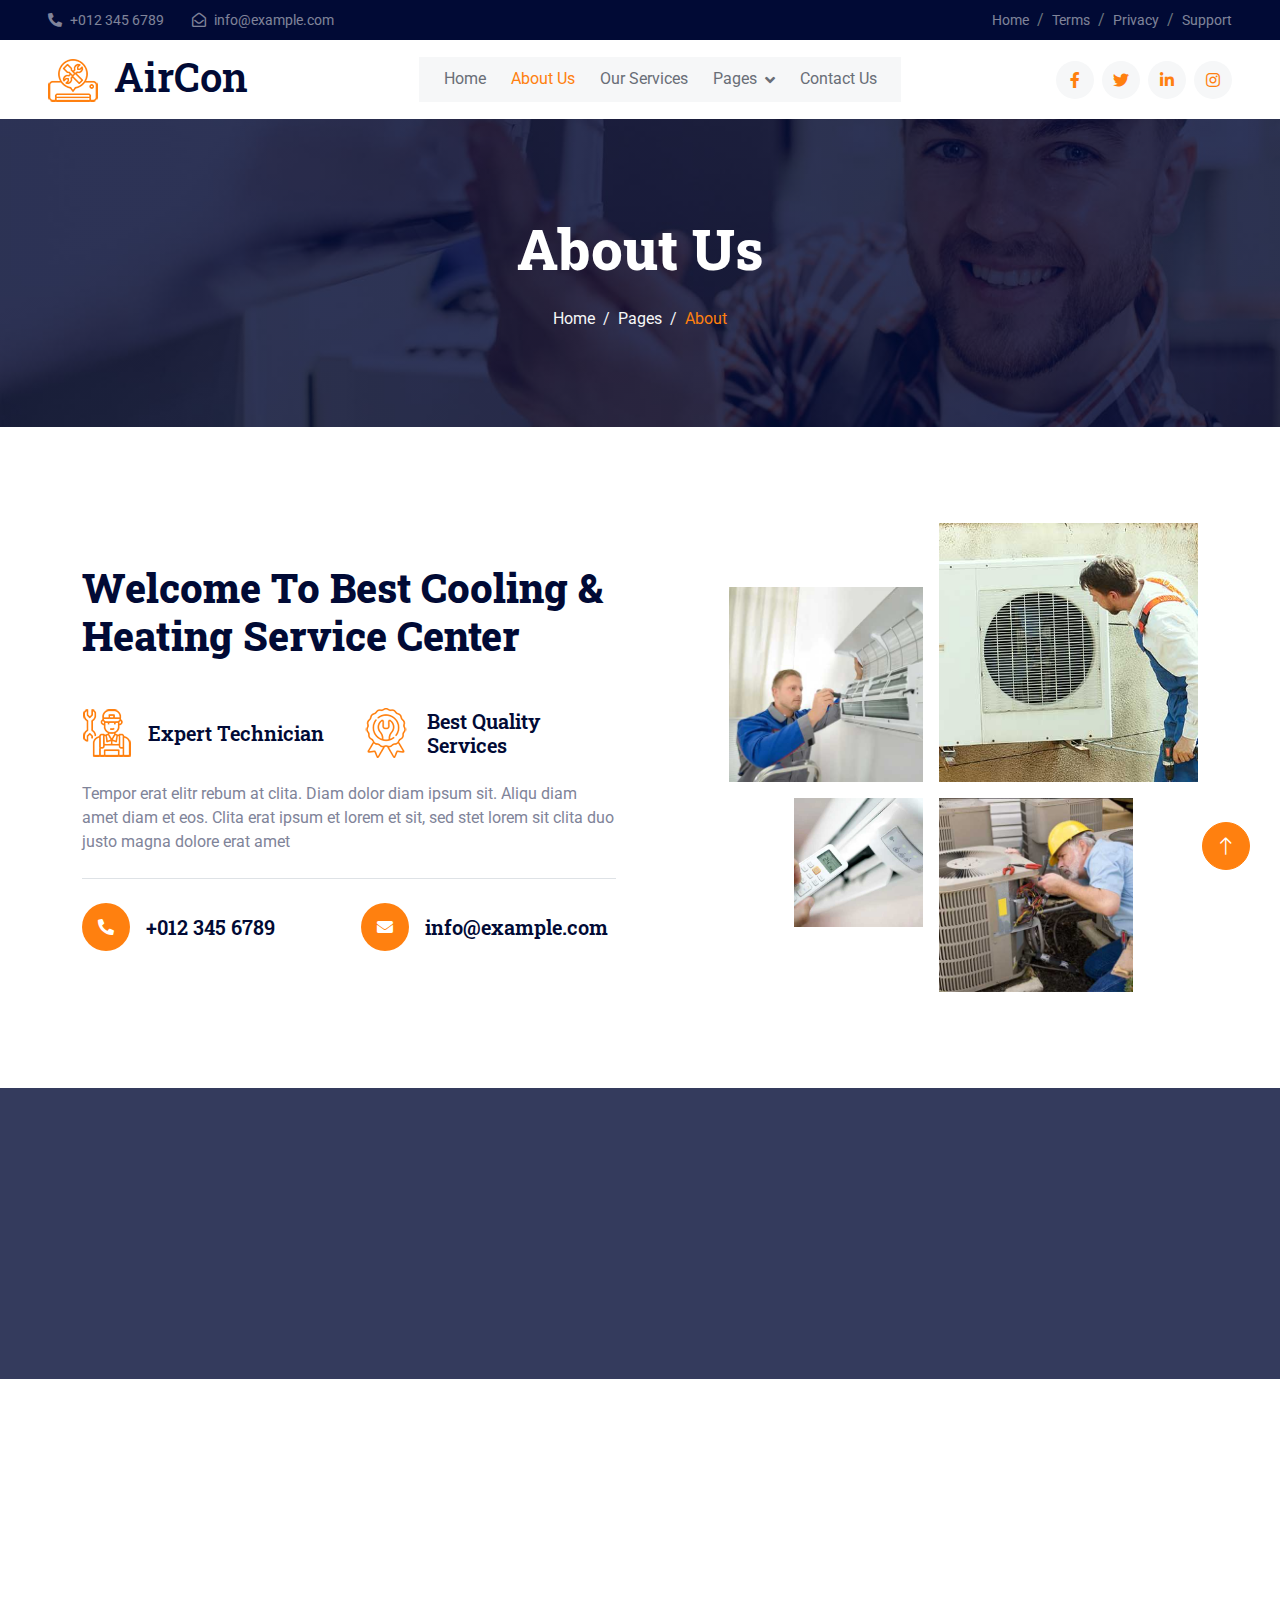
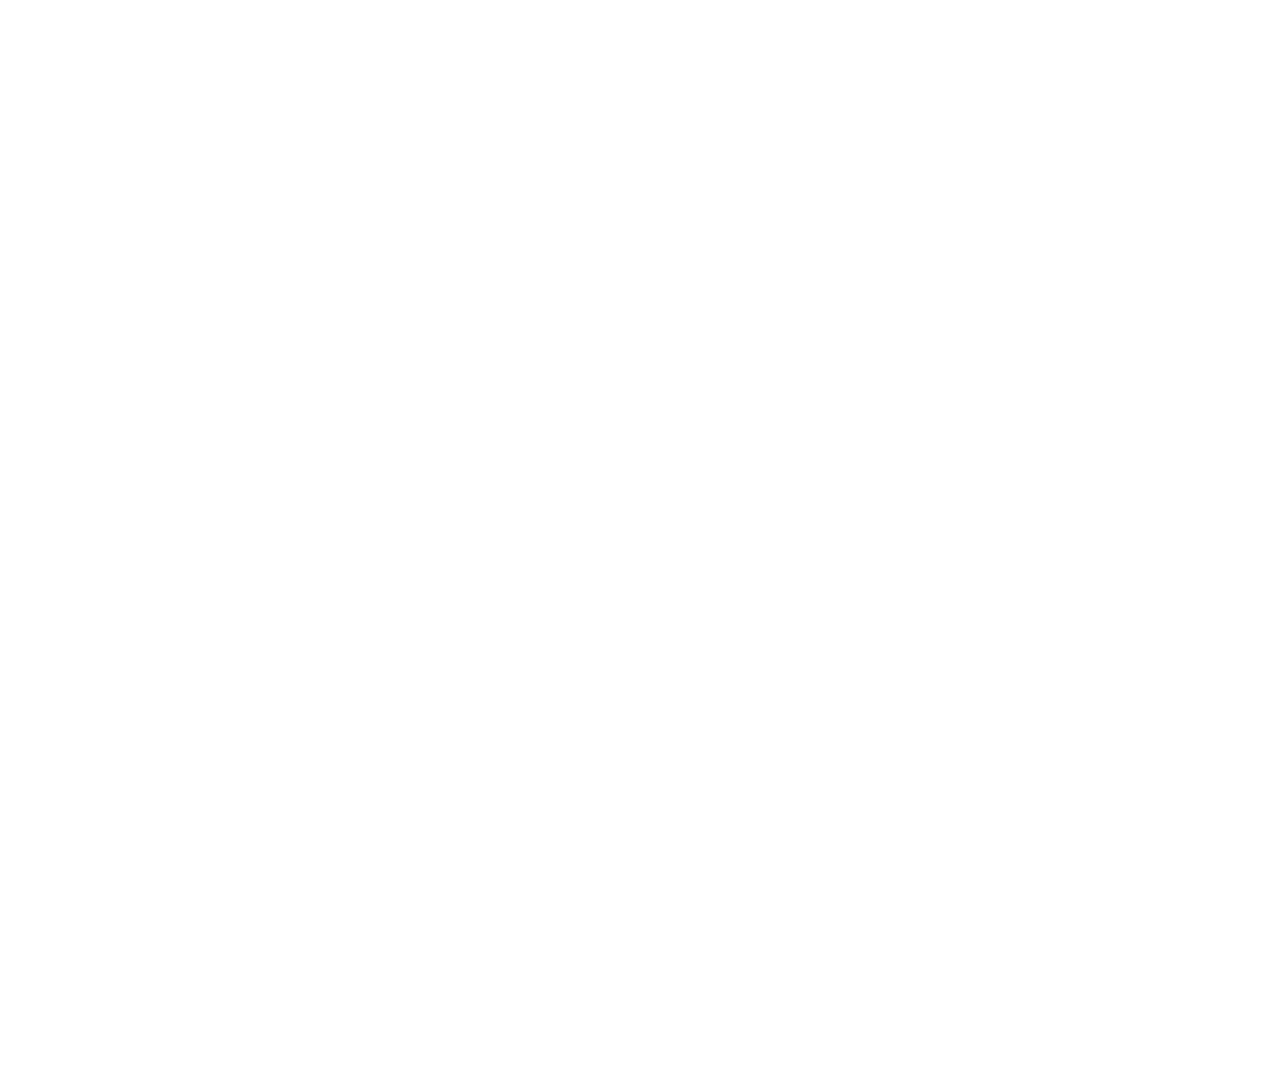
<file: about.html>
<!DOCTYPE html>
<html lang="en">

<head>
    <meta charset="utf-8">
    <title>Lakshmi Service Point</title>
    <meta content="width=device-width, initial-scale=1.0" name="viewport">
    <meta content="" name="keywords">
    <meta content="" name="description">

    <!-- Favicon -->
    <link href="img/Frame 258.png" rel="icon">

    <!-- Google Web Fonts -->
    <link rel="preconnect" href="https://fonts.googleapis.com">
    <link rel="preconnect" href="https://fonts.gstatic.com" crossorigin>
    <link href="https://fonts.googleapis.com/css2?family=Roboto+Slab:wght@400;600;800&family=Roboto:wght@400;500;700&display=swap" rel="stylesheet"> 

    <!-- Icon Font Stylesheet -->
    <link href="https://cdnjs.cloudflare.com/ajax/libs/font-awesome/5.10.0/css/all.min.css" rel="stylesheet">
    <link href="https://cdn.jsdelivr.net/npm/bootstrap-icons@1.4.1/font/bootstrap-icons.css" rel="stylesheet">

    <!-- Libraries Stylesheet -->
    <link href="lib/animate/animate.min.css" rel="stylesheet">
    <link href="lib/owlcarousel/assets/owl.carousel.min.css" rel="stylesheet">

    <!-- Customized Bootstrap Stylesheet -->
    <link href="css/bootstrap.min.css" rel="stylesheet">

    <!-- Template Stylesheet -->
    <link href="css/style.css" rel="stylesheet">
</head>

<body>
    <!-- Spinner Start -->
    <div id="spinner" class="show bg-white position-fixed translate-middle w-100 vh-100 top-50 start-50 d-flex align-items-center justify-content-center">
        <div class="spinner-grow text-primary" role="status"></div>
    </div>
    <!-- Spinner End -->


    <!-- Topbar Start -->
    <div class="container-fluid bg-dark text-white-50 py-2 px-0 d-none d-lg-block">
        <div class="row gx-0 align-items-center">
            <div class="col-lg-7 px-5 text-start">
                <div class="h-100 d-inline-flex align-items-center me-4">
                    <small class="fa fa-phone-alt me-2"></small>
                    <small>+012 345 6789</small>
                </div>
                <div class="h-100 d-inline-flex align-items-center me-4">
                    <small class="far fa-envelope-open me-2"></small>
                    <small>info@example.com</small>
                </div>
            </div>
            <div class="col-lg-5 px-5 text-end">
                <ol class="breadcrumb justify-content-end mb-0">
                    <li class="breadcrumb-item"><a class="text-white-50 small" href="#">Home</a></li>
                    <li class="breadcrumb-item"><a class="text-white-50 small" href="#">Terms</a></li>
                    <li class="breadcrumb-item"><a class="text-white-50 small" href="#">Privacy</a></li>
                    <li class="breadcrumb-item"><a class="text-white-50 small" href="#">Support</a></li>
                </ol>
            </div>
        </div>
    </div>
    <!-- Topbar End -->


    <!-- Navbar Start -->
    <nav class="navbar navbar-expand-lg bg-white navbar-light sticky-top px-4 px-lg-5">
        <a href="index.html" class="navbar-brand d-flex align-items-center">
            <h1 class="m-0"><img class="img-fluid me-3" src="img/icon/icon-02-primary.png" alt="">AirCon</h1>
        </a>
        <button type="button" class="navbar-toggler" data-bs-toggle="collapse" data-bs-target="#navbarCollapse">
            <span class="navbar-toggler-icon"></span>
        </button>
        <div class="collapse navbar-collapse" id="navbarCollapse">
            <div class="navbar-nav mx-auto bg-light pe-4 py-3 py-lg-0">
                <a href="index.html" class="nav-item nav-link">Home</a>
                <a href="about.html" class="nav-item nav-link active">About Us</a>
                <a href="service.html" class="nav-item nav-link">Our Services</a>
                <div class="nav-item dropdown">
                    <a href="#" class="nav-link dropdown-toggle" data-bs-toggle="dropdown">Pages</a>
                    <div class="dropdown-menu bg-light border-0 m-0">
                        <a href="feature.html" class="dropdown-item active">AC Repair Service</a>
                        <a href="quote.html" class="dropdown-item">Fridge Service</a>
                        <a href="team.html" class="dropdown-item">Washing Machine Service</a>
                        <a href="testimonial.html" class="dropdown-item">RO Instalination</a>
                        <a href="404.html" class="dropdown-item">Water heater</a>
                    </div>
                </div>
                <a href="contact.html" class="nav-item nav-link">Contact Us</a>
            </div>
            <div class="h-100 d-lg-inline-flex align-items-center d-none">
                <a class="btn btn-square rounded-circle bg-light text-primary me-2" href=""><i class="fab fa-facebook-f"></i></a>
                <a class="btn btn-square rounded-circle bg-light text-primary me-2" href=""><i class="fab fa-twitter"></i></a>
                <a class="btn btn-square rounded-circle bg-light text-primary me-2" href=""><i class="fab fa-linkedin-in"></i></a>
                <a class="btn btn-square rounded-circle bg-light text-primary me-0" href=""><i class="fab fa-instagram"></i></a>
            </div>
        </div>
    </nav>
    <!-- Navbar End -->


    <!-- Page Header Start -->
    <div class="container-fluid page-header py-5 mb-5 wow fadeIn" data-wow-delay="0.1s">
        <div class="container text-center py-5">
            <h1 class="display-4 text-white animated slideInDown mb-4">About Us</h1>
            <nav aria-label="breadcrumb animated slideInDown">
                <ol class="breadcrumb justify-content-center mb-0">
                    <li class="breadcrumb-item"><a href="#">Home</a></li>
                    <li class="breadcrumb-item"><a href="#">Pages</a></li>
                    <li class="breadcrumb-item active" aria-current="page">About</li>
                </ol>
            </nav>
        </div>
    </div>
    <!-- Page Header End -->


    <!-- About Start -->
    <div class="container-xxl py-5">
        <div class="container">
            <div class="row g-5 align-items-center">
                <div class="col-lg-6 wow fadeInUp" data-wow-delay="0.5s">
                    <div class="h-100">
                        <h1 class="display-6 mb-5">Welcome To Best Cooling & Heating Service Center</h1>
                        <div class="row g-4 mb-4">
                            <div class="col-sm-6">
                                <div class="d-flex align-items-center">
                                    <img class="flex-shrink-0 me-3" src="img/icon/icon-07-primary.png" alt="">
                                    <h5 class="mb-0">Expert Technician</h5>
                                </div>
                            </div>
                            <div class="col-sm-6">
                                <div class="d-flex align-items-center">
                                    <img class="flex-shrink-0 me-3" src="img/icon/icon-09-primary.png" alt="">
                                    <h5 class="mb-0">Best Quality Services</h5>
                                </div>
                            </div>
                        </div>
                        <p class="mb-4">Tempor erat elitr rebum at clita. Diam dolor diam ipsum sit. Aliqu diam amet diam et eos. Clita erat ipsum et lorem et sit, sed stet lorem sit clita duo justo magna dolore erat amet</p>
                        <div class="border-top mt-4 pt-4">
                            <div class="row">
                                <div class="col-sm-6">
                                    <div class="d-flex align-items-center">
                                        <div class="btn-lg-square bg-primary rounded-circle me-3">
                                            <i class="fa fa-phone-alt text-white"></i>
                                        </div>
                                        <h5 class="mb-0">+012 345 6789</h5>
                                    </div>
                                </div>
                                <div class="col-sm-6">
                                    <div class="d-flex align-items-center">
                                        <div class="btn-lg-square bg-primary rounded-circle me-3">
                                            <i class="fa fa-envelope text-white"></i>
                                        </div>
                                        <h5 class="mb-0">info@example.com</h5>
                                    </div>
                                </div>
                            </div>
                        </div>
                    </div>
                </div>
                <div class="col-lg-6">
                    <div class="row g-3">
                        <div class="col-6 text-end">
                            <img class="img-fluid w-75 wow zoomIn" data-wow-delay="0.1s" src="img/about-1.jpg" style="margin-top: 25%;">
                        </div>
                        <div class="col-6 text-start">
                            <img class="img-fluid w-100 wow zoomIn" data-wow-delay="0.3s" src="img/about-2.jpg">
                        </div>
                        <div class="col-6 text-end">
                            <img class="img-fluid w-50 wow zoomIn" data-wow-delay="0.5s" src="img/about-3.jpg">
                        </div>
                        <div class="col-6 text-start">
                            <img class="img-fluid w-75 wow zoomIn" data-wow-delay="0.7s" src="img/about-4.jpg">
                        </div>
                    </div>
                </div>
            </div>
        </div>
    </div>
    <!-- About End -->


    <!-- Facts Start -->
    <div class="container-fluid facts my-5 py-5" data-parallax="scroll" data-image-src="img/carousel-1.jpg">
        <div class="container py-5">
            <div class="row g-5">
                <div class="col-sm-6 col-lg-3 wow fadeIn" data-wow-delay="0.1s">
                    <h1 class="display-4 text-white" data-toggle="counter-up">1234</h1>
                    <span class="text-primary">Happy Clients</span>
                </div>
                <div class="col-sm-6 col-lg-3 wow fadeIn" data-wow-delay="0.3s">
                    <h1 class="display-4 text-white" data-toggle="counter-up">1234</h1>
                    <span class="text-primary">Projects Succeed</span>
                </div>
                <div class="col-sm-6 col-lg-3 wow fadeIn" data-wow-delay="0.5s">
                    <h1 class="display-4 text-white" data-toggle="counter-up">1234</h1>
                    <span class="text-primary">Awards Achieved</span>
                </div>
                <div class="col-sm-6 col-lg-3 wow fadeIn" data-wow-delay="0.7s">
                    <h1 class="display-4 text-white" data-toggle="counter-up">1234</h1>
                    <span class="text-primary">Team Members</span>
                </div>
            </div>
        </div>
    </div>
    <!-- Facts End -->


    <!-- Team Start -->
    <div class="container-xxl py-5">
        <div class="container">
            <div class="text-center mx-auto wow fadeInUp" data-wow-delay="0.1s" style="max-width: 500px;">
                <h1 class="display-6 mb-5">Meet Our Professional Team Members</h1>
            </div>
            <div class="row g-4">
                <div class="col-lg-3 col-md-6 wow fadeInUp" data-wow-delay="0.1s">
                    <div class="team-item">
                        <div class="team-img position-relative overflow-hidden">
                            <img class="img-fluid" src="img/team-1.jpg" alt="">
                            <div class="team-social">
                                <a class="btn btn-square btn-primary rounded-circle m-1" href=""><i class="fab fa-facebook-f"></i></a>
                                <a class="btn btn-square btn-primary rounded-circle m-1" href=""><i class="fab fa-twitter"></i></a>
                                <a class="btn btn-square btn-primary rounded-circle m-1" href=""><i class="fab fa-instagram"></i></a>
                            </div>
                        </div>
                        <div class="bg-light text-center p-4">
                            <h5>Full Name</h5>
                            <span class="text-primary">Designation</span>
                        </div>
                    </div>
                </div>
                <div class="col-lg-3 col-md-6 wow fadeInUp" data-wow-delay="0.3s">
                    <div class="team-item">
                        <div class="team-img position-relative overflow-hidden">
                            <img class="img-fluid" src="img/team-2.jpg" alt="">
                            <div class="team-social">
                                <a class="btn btn-square btn-primary rounded-circle m-1" href=""><i class="fab fa-facebook-f"></i></a>
                                <a class="btn btn-square btn-primary rounded-circle m-1" href=""><i class="fab fa-twitter"></i></a>
                                <a class="btn btn-square btn-primary rounded-circle m-1" href=""><i class="fab fa-instagram"></i></a>
                            </div>
                        </div>
                        <div class="bg-light text-center p-4">
                            <h5>Full Name</h5>
                            <span class="text-primary">Designation</span>
                        </div>
                    </div>
                </div>
                <div class="col-lg-3 col-md-6 wow fadeInUp" data-wow-delay="0.5s">
                    <div class="team-item">
                        <div class="team-img position-relative overflow-hidden">
                            <img class="img-fluid" src="img/team-3.jpg" alt="">
                            <div class="team-social">
                                <a class="btn btn-square btn-primary rounded-circle m-1" href=""><i class="fab fa-facebook-f"></i></a>
                                <a class="btn btn-square btn-primary rounded-circle m-1" href=""><i class="fab fa-twitter"></i></a>
                                <a class="btn btn-square btn-primary rounded-circle m-1" href=""><i class="fab fa-instagram"></i></a>
                            </div>
                        </div>
                        <div class="bg-light text-center p-4">
                            <h5>Full Name</h5>
                            <span class="text-primary">Designation</span>
                        </div>
                    </div>
                </div>
                <div class="col-lg-3 col-md-6 wow fadeInUp" data-wow-delay="0.7s">
                    <div class="team-item">
                        <div class="team-img position-relative overflow-hidden">
                            <img class="img-fluid" src="img/team-4.jpg" alt="">
                            <div class="team-social">
                                <a class="btn btn-square btn-primary rounded-circle m-1" href=""><i class="fab fa-facebook-f"></i></a>
                                <a class="btn btn-square btn-primary rounded-circle m-1" href=""><i class="fab fa-twitter"></i></a>
                                <a class="btn btn-square btn-primary rounded-circle m-1" href=""><i class="fab fa-instagram"></i></a>
                            </div>
                        </div>
                        <div class="bg-light text-center p-4">
                            <h5>Full Name</h5>
                            <span class="text-primary">Designation</span>
                        </div>
                    </div>
                </div>
            </div>
        </div>
    </div>
    <!-- Team End -->


    <!-- Footer Start -->
    <div class="container-fluid bg-dark footer mt-5 pt-5 wow fadeIn" data-wow-delay="0.1s">
        <div class="container py-5">
            <div class="row g-5">
                <div class="col-md-6">
                    <h1 class="text-white mb-4"><img class="img-fluid me-3" src="img/icon/icon-02-light.png" alt="">AirCon</h1>
                    <span>Diam dolor diam ipsum sit. Aliqu diam amet diam et eos. Clita erat ipsum et lorem et sit, sed stet lorem sit clita. Diam dolor diam ipsum sit. Aliqu diam amet diam et eos. Clita erat ipsum et lorem et sit.</span>
                </div>
                <div class="col-md-6">
                    <h5 class="text-light mb-4">Newsletter</h5>
                    <p>Clita erat ipsum et lorem et sit, sed stet lorem sit clita.</p>
                    <div class="position-relative">
                        <input class="form-control bg-transparent w-100 py-3 ps-4 pe-5" type="text" placeholder="Your email">
                        <button type="button" class="btn btn-primary py-2 px-3 position-absolute top-0 end-0 mt-2 me-2">SignUp</button>
                    </div>
                </div>
                <div class="col-lg-3 col-md-6">
                    <h5 class="text-light mb-4">Get In Touch</h5>
                    <p><i class="fa fa-map-marker-alt me-3"></i>123 Street, New York, USA</p>
                    <p><i class="fa fa-phone-alt me-3"></i>+012 345 67890</p>
                    <p><i class="fa fa-envelope me-3"></i>info@example.com</p>
                </div>
                <div class="col-lg-3 col-md-6">
                    <h5 class="text-light mb-4">Our Services</h5>
                    <a class="btn btn-link" href="">AC Installation</a>
                    <a class="btn btn-link" href="">Cooling Services</a>
                    <a class="btn btn-link" href="">Heating Services</a>
                    <a class="btn btn-link" href="">Annual Inspections</a>
                </div>
                <div class="col-lg-3 col-md-6">
                    <h5 class="text-light mb-4">Quick Links</h5>
                    <a class="btn btn-link" href="">About Us</a>
                    <a class="btn btn-link" href="">Contact Us</a>
                    <a class="btn btn-link" href="">Our Services</a>
                    <a class="btn btn-link" href="">Terms & Condition</a>
                </div>
                <div class="col-lg-3 col-md-6">
                    <h5 class="text-light mb-4">Follow Us</h5>
                    <div class="d-flex">
                        <a class="btn btn-square rounded-circle me-1" href=""><i class="fab fa-twitter"></i></a>
                        <a class="btn btn-square rounded-circle me-1" href=""><i class="fab fa-facebook-f"></i></a>
                        <a class="btn btn-square rounded-circle me-1" href=""><i class="fab fa-youtube"></i></a>
                        <a class="btn btn-square rounded-circle me-1" href=""><i class="fab fa-linkedin-in"></i></a>
                    </div>
                </div>
            </div>
        </div>
        <div class="container-fluid copyright">
            <div class="container">
                <div class="row">
                    <div class="col-md-6 text-center text-md-start mb-3 mb-md-0">
                        &copy; <a href="#">Your Site Name</a>, All Right Reserved.
                    </div>
                    <div class="col-md-6 text-center text-md-end">
                        <!--/*** This template is free as long as you keep the footer author’s credit link/attribution link/backlink. If you'd like to use the template without the footer author’s credit link/attribution link/backlink, you can purchase the Credit Removal License from "https://htmlcodex.com/credit-removal". Thank you for your support. ***/-->
                        Designed By <a href="https://htmlcodex.com">HTML Codex</a>
                    </div>
                </div>
            </div>
        </div>
    </div>
    <!-- Footer End -->


    <!-- Back to Top -->
    <a href="#" class="btn btn-lg btn-primary btn-lg-square rounded-circle back-to-top"><i class="bi bi-arrow-up"></i></a>


    <!-- JavaScript Libraries -->
    <script src="https://code.jquery.com/jquery-3.4.1.min.js"></script>
    <script src="https://cdn.jsdelivr.net/npm/bootstrap@5.0.0/dist/js/bootstrap.bundle.min.js"></script>
    <script src="lib/wow/wow.min.js"></script>
    <script src="lib/easing/easing.min.js"></script>
    <script src="lib/waypoints/waypoints.min.js"></script>
    <script src="lib/owlcarousel/owl.carousel.min.js"></script>
    <script src="lib/counterup/counterup.min.js"></script>
    <script src="lib/parallax/parallax.min.js"></script>

    <!-- Template Javascript -->
    <script src="js/main.js"></script>
</body>

</html>
</file>
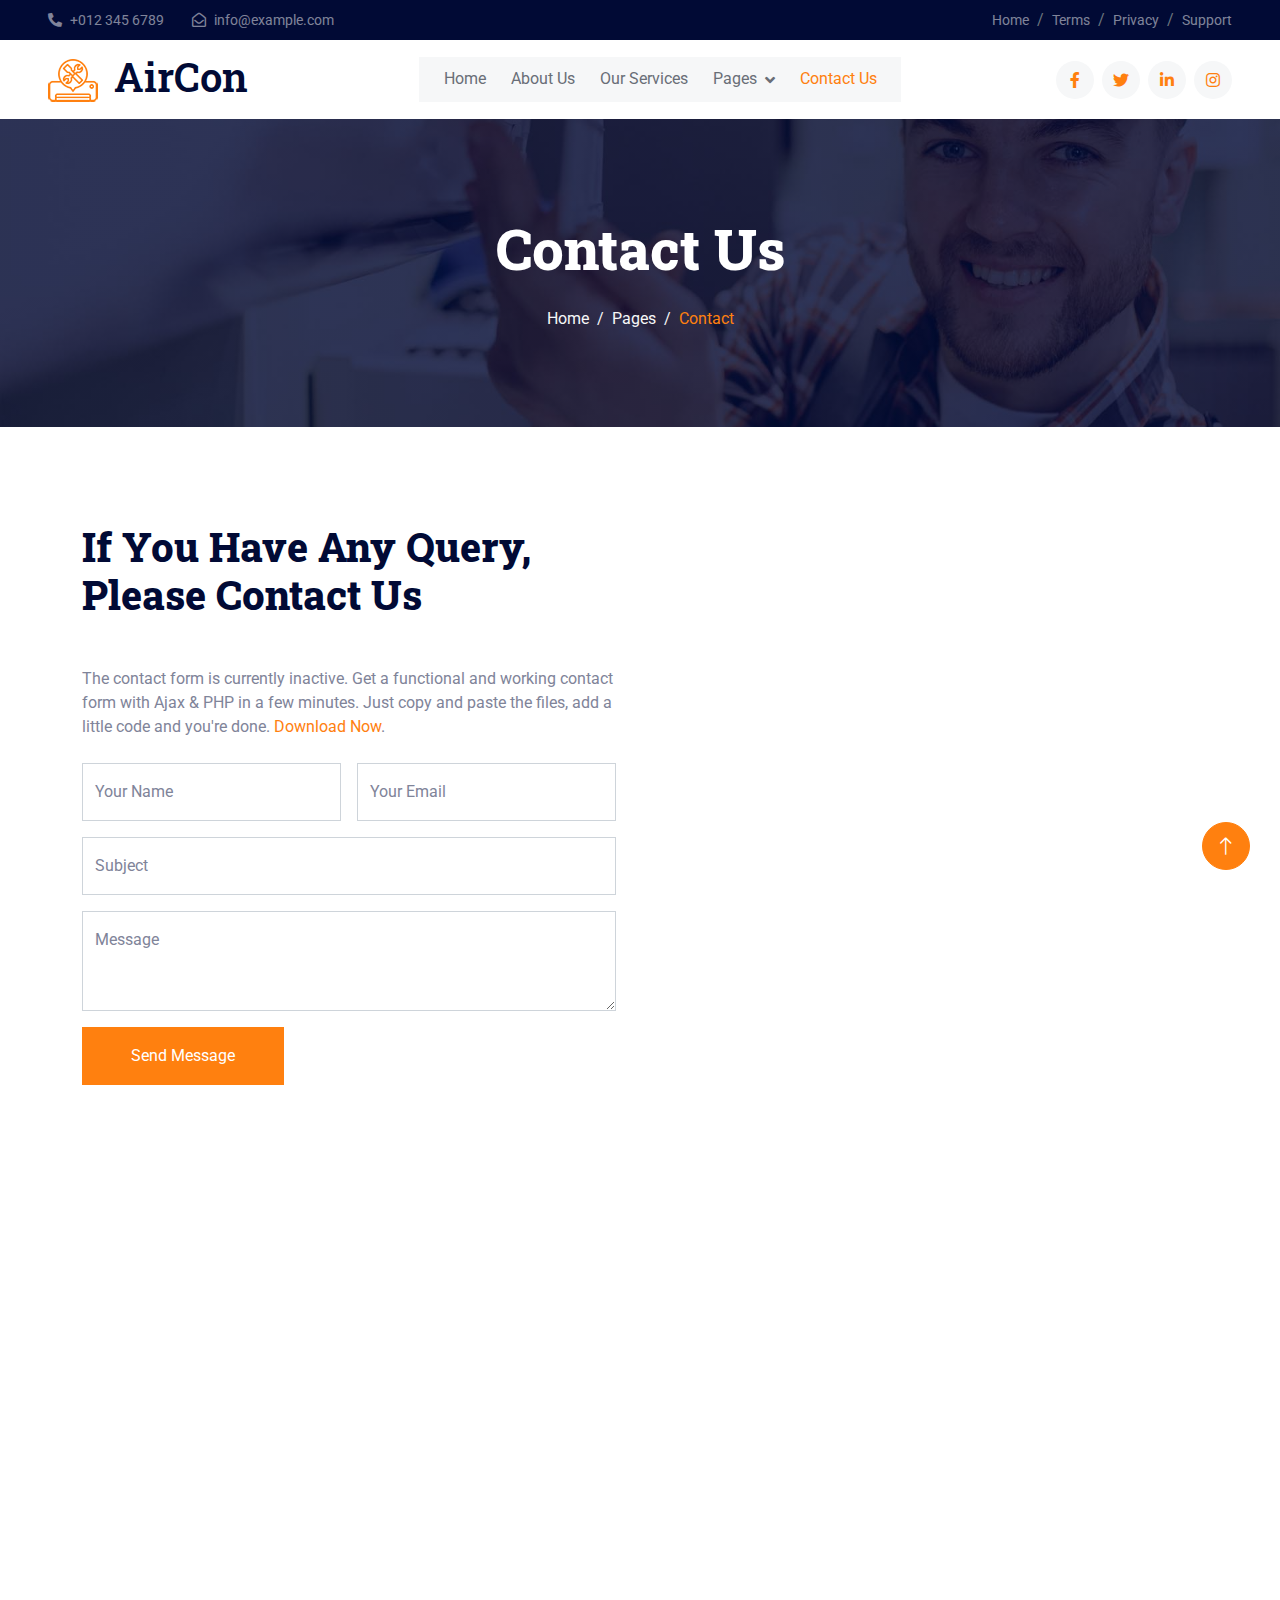
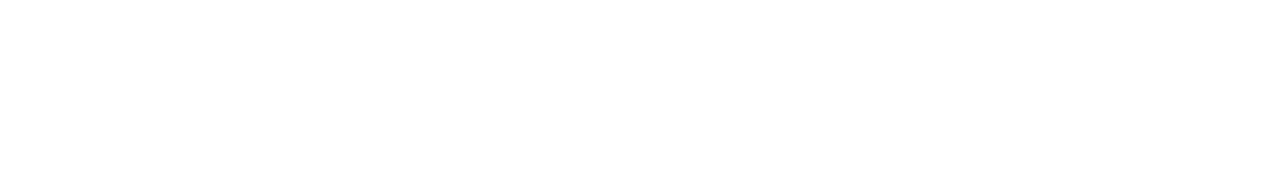
<file: contact.html>
<!DOCTYPE html>
<html lang="en">

<head>
    <meta charset="utf-8">
    <title>Lakshmi Service Point</title>
    <meta content="width=device-width, initial-scale=1.0" name="viewport">
    <meta content="" name="keywords">
    <meta content="" name="description">

    <!-- Favicon -->
    <link href="img/Frame 258.png" rel="icon">

    <!-- Google Web Fonts -->
    <link rel="preconnect" href="https://fonts.googleapis.com">
    <link rel="preconnect" href="https://fonts.gstatic.com" crossorigin>
    <link href="https://fonts.googleapis.com/css2?family=Roboto+Slab:wght@400;600;800&family=Roboto:wght@400;500;700&display=swap" rel="stylesheet"> 

    <!-- Icon Font Stylesheet -->
    <link href="https://cdnjs.cloudflare.com/ajax/libs/font-awesome/5.10.0/css/all.min.css" rel="stylesheet">
    <link href="https://cdn.jsdelivr.net/npm/bootstrap-icons@1.4.1/font/bootstrap-icons.css" rel="stylesheet">

    <!-- Libraries Stylesheet -->
    <link href="lib/animate/animate.min.css" rel="stylesheet">
    <link href="lib/owlcarousel/assets/owl.carousel.min.css" rel="stylesheet">

    <!-- Customized Bootstrap Stylesheet -->
    <link href="css/bootstrap.min.css" rel="stylesheet">

    <!-- Template Stylesheet -->
    <link href="css/style.css" rel="stylesheet">
</head>

<body>
    <!-- Spinner Start -->
    <div id="spinner" class="show bg-white position-fixed translate-middle w-100 vh-100 top-50 start-50 d-flex align-items-center justify-content-center">
        <div class="spinner-grow text-primary" role="status"></div>
    </div>
    <!-- Spinner End -->


    <!-- Topbar Start -->
    <div class="container-fluid bg-dark text-white-50 py-2 px-0 d-none d-lg-block">
        <div class="row gx-0 align-items-center">
            <div class="col-lg-7 px-5 text-start">
                <div class="h-100 d-inline-flex align-items-center me-4">
                    <small class="fa fa-phone-alt me-2"></small>
                    <small>+012 345 6789</small>
                </div>
                <div class="h-100 d-inline-flex align-items-center me-4">
                    <small class="far fa-envelope-open me-2"></small>
                    <small>info@example.com</small>
                </div>
            </div>
            <div class="col-lg-5 px-5 text-end">
                <ol class="breadcrumb justify-content-end mb-0">
                    <li class="breadcrumb-item"><a class="text-white-50 small" href="#">Home</a></li>
                    <li class="breadcrumb-item"><a class="text-white-50 small" href="#">Terms</a></li>
                    <li class="breadcrumb-item"><a class="text-white-50 small" href="#">Privacy</a></li>
                    <li class="breadcrumb-item"><a class="text-white-50 small" href="#">Support</a></li>
                </ol>
            </div>
        </div>
    </div>
    <!-- Topbar End -->


    <!-- Navbar Start -->
    <nav class="navbar navbar-expand-lg bg-white navbar-light sticky-top px-4 px-lg-5">
        <a href="index.html" class="navbar-brand d-flex align-items-center">
            <h1 class="m-0"><img class="img-fluid me-3" src="img/icon/icon-02-primary.png" alt="">AirCon</h1>
        </a>
        <button type="button" class="navbar-toggler" data-bs-toggle="collapse" data-bs-target="#navbarCollapse">
            <span class="navbar-toggler-icon"></span>
        </button>
        <div class="collapse navbar-collapse" id="navbarCollapse">
            <div class="navbar-nav mx-auto bg-light pe-4 py-3 py-lg-0">
                <a href="index.html" class="nav-item nav-link">Home</a>
                <a href="about.html" class="nav-item nav-link">About Us</a>
                <a href="service.html" class="nav-item nav-link">Our Services</a>
                <div class="nav-item dropdown">
                    <a href="#" class="nav-link dropdown-toggle" data-bs-toggle="dropdown">Pages</a>
                    <div class="dropdown-menu bg-light border-0 m-0">
                        <a href="feature.html" class="dropdown-item active">AC Repair Service</a>
                        <a href="quote.html" class="dropdown-item">Fridge Service</a>
                        <a href="team.html" class="dropdown-item">Washing Machine Service</a>
                        <a href="testimonial.html" class="dropdown-item">RO Instalination</a>
                        <a href="404.html" class="dropdown-item">Water heater</a>
                    </div>
                </div>
                <a href="contact.html" class="nav-item nav-link active">Contact Us</a>
            </div>
            <div class="h-100 d-lg-inline-flex align-items-center d-none">
                <a class="btn btn-square rounded-circle bg-light text-primary me-2" href=""><i class="fab fa-facebook-f"></i></a>
                <a class="btn btn-square rounded-circle bg-light text-primary me-2" href=""><i class="fab fa-twitter"></i></a>
                <a class="btn btn-square rounded-circle bg-light text-primary me-2" href=""><i class="fab fa-linkedin-in"></i></a>
                <a class="btn btn-square rounded-circle bg-light text-primary me-0" href=""><i class="fab fa-instagram"></i></a>
            </div>
        </div>
    </nav>
    <!-- Navbar End -->


    <!-- Page Header Start -->
    <div class="container-fluid page-header py-5 mb-5 wow fadeIn" data-wow-delay="0.1s">
        <div class="container text-center py-5">
            <h1 class="display-4 text-white animated slideInDown mb-4">Contact Us</h1>
            <nav aria-label="breadcrumb animated slideInDown">
                <ol class="breadcrumb justify-content-center mb-0">
                    <li class="breadcrumb-item"><a href="#">Home</a></li>
                    <li class="breadcrumb-item"><a href="#">Pages</a></li>
                    <li class="breadcrumb-item active" aria-current="page">Contact</li>
                </ol>
            </nav>
        </div>
    </div>
    <!-- Page Header End -->


    <!-- Contact Start -->
    <div class="container-xxl py-5">
        <div class="container">
            <div class="row g-5">
                <div class="col-lg-6 wow fadeIn" data-wow-delay="0.1s">
                    <h1 class="display-6 mb-5">If You Have Any Query, Please Contact Us</h1>
                    <p class="mb-4">The contact form is currently inactive. Get a functional and working contact form with Ajax & PHP in a few minutes. Just copy and paste the files, add a little code and you're done. <a href="https://htmlcodex.com/contact-form">Download Now</a>.</p>
                    <form>
                        <div class="row g-3">
                            <div class="col-md-6">
                                <div class="form-floating">
                                    <input type="text" class="form-control" id="name" placeholder="Your Name">
                                    <label for="name">Your Name</label>
                                </div>
                            </div>
                            <div class="col-md-6">
                                <div class="form-floating">
                                    <input type="email" class="form-control" id="email" placeholder="Your Email">
                                    <label for="email">Your Email</label>
                                </div>
                            </div>
                            <div class="col-12">
                                <div class="form-floating">
                                    <input type="text" class="form-control" id="subject" placeholder="Subject">
                                    <label for="subject">Subject</label>
                                </div>
                            </div>
                            <div class="col-12">
                                <div class="form-floating">
                                    <textarea class="form-control" placeholder="Leave a message here" id="message" style="height: 100px"></textarea>
                                    <label for="message">Message</label>
                                </div>
                            </div>
                            <div class="col-12">
                                <button class="btn btn-primary py-3 px-5" type="submit">Send Message</button>
                            </div>
                        </div>
                    </form>
                </div>
                <div class="col-lg-6 wow fadeIn" data-wow-delay="0.5s" style="min-height: 450px;">
                    <div class="position-relative overflow-hidden h-100">
                        <iframe class="position-relative w-100 h-100"
                        src="https://www.google.com/maps/embed?pb=!1m18!1m12!1m3!1d3001156.4288297426!2d-78.01371936852176!3d42.72876761954724!2m3!1f0!2f0!3f0!3m2!1i1024!2i768!4f13.1!3m3!1m2!1s0x4ccc4bf0f123a5a9%3A0xddcfc6c1de189567!2sNew%20York%2C%20USA!5e0!3m2!1sen!2sbd!4v1603794290143!5m2!1sen!2sbd"
                        frameborder="0" style="min-height: 450px; border:0;" allowfullscreen="" aria-hidden="false"
                        tabindex="0"></iframe>
                    </div>
                </div>
            </div>
        </div>
    </div>
    <!-- Contact End -->


    <!-- Footer Start -->
    <div class="container-fluid bg-dark footer mt-5 pt-5 wow fadeIn" data-wow-delay="0.1s">
        <div class="container py-5">
            <div class="row g-5">
                <div class="col-md-6">
                    <h1 class="text-white mb-4"><img class="img-fluid me-3" src="img/icon/icon-02-light.png" alt="">AirCon</h1>
                    <span>Diam dolor diam ipsum sit. Aliqu diam amet diam et eos. Clita erat ipsum et lorem et sit, sed stet lorem sit clita. Diam dolor diam ipsum sit. Aliqu diam amet diam et eos. Clita erat ipsum et lorem et sit.</span>
                </div>
                <div class="col-md-6">
                    <h5 class="text-light mb-4">Newsletter</h5>
                    <p>Clita erat ipsum et lorem et sit, sed stet lorem sit clita.</p>
                    <div class="position-relative">
                        <input class="form-control bg-transparent w-100 py-3 ps-4 pe-5" type="text" placeholder="Your email">
                        <button type="button" class="btn btn-primary py-2 px-3 position-absolute top-0 end-0 mt-2 me-2">SignUp</button>
                    </div>
                </div>
                <div class="col-lg-3 col-md-6">
                    <h5 class="text-light mb-4">Get In Touch</h5>
                    <p><i class="fa fa-map-marker-alt me-3"></i>123 Street, New York, USA</p>
                    <p><i class="fa fa-phone-alt me-3"></i>+012 345 67890</p>
                    <p><i class="fa fa-envelope me-3"></i>info@example.com</p>
                </div>
                <div class="col-lg-3 col-md-6">
                    <h5 class="text-light mb-4">Our Services</h5>
                    <a class="btn btn-link" href="">AC Installation</a>
                    <a class="btn btn-link" href="">Cooling Services</a>
                    <a class="btn btn-link" href="">Heating Services</a>
                    <a class="btn btn-link" href="">Annual Inspections</a>
                </div>
                <div class="col-lg-3 col-md-6">
                    <h5 class="text-light mb-4">Quick Links</h5>
                    <a class="btn btn-link" href="">About Us</a>
                    <a class="btn btn-link" href="">Contact Us</a>
                    <a class="btn btn-link" href="">Our Services</a>
                    <a class="btn btn-link" href="">Terms & Condition</a>
                </div>
                <div class="col-lg-3 col-md-6">
                    <h5 class="text-light mb-4">Follow Us</h5>
                    <div class="d-flex">
                        <a class="btn btn-square rounded-circle me-1" href=""><i class="fab fa-twitter"></i></a>
                        <a class="btn btn-square rounded-circle me-1" href=""><i class="fab fa-facebook-f"></i></a>
                        <a class="btn btn-square rounded-circle me-1" href=""><i class="fab fa-youtube"></i></a>
                        <a class="btn btn-square rounded-circle me-1" href=""><i class="fab fa-linkedin-in"></i></a>
                    </div>
                </div>
            </div>
        </div>
        <div class="container-fluid copyright">
            <div class="container">
                <div class="row">
                    <div class="col-md-6 text-center text-md-start mb-3 mb-md-0">
                        &copy; <a href="#">Your Site Name</a>, All Right Reserved.
                    </div>
                    <div class="col-md-6 text-center text-md-end">
                        <!--/*** This template is free as long as you keep the footer author’s credit link/attribution link/backlink. If you'd like to use the template without the footer author’s credit link/attribution link/backlink, you can purchase the Credit Removal License from "https://htmlcodex.com/credit-removal". Thank you for your support. ***/-->
                        Designed By <a href="https://htmlcodex.com">HTML Codex</a>
                    </div>
                </div>
            </div>
        </div>
    </div>
    <!-- Footer End -->


    <!-- Back to Top -->
    <a href="#" class="btn btn-lg btn-primary btn-lg-square rounded-circle back-to-top"><i class="bi bi-arrow-up"></i></a>


    <!-- JavaScript Libraries -->
    <script src="https://code.jquery.com/jquery-3.4.1.min.js"></script>
    <script src="https://cdn.jsdelivr.net/npm/bootstrap@5.0.0/dist/js/bootstrap.bundle.min.js"></script>
    <script src="lib/wow/wow.min.js"></script>
    <script src="lib/easing/easing.min.js"></script>
    <script src="lib/waypoints/waypoints.min.js"></script>
    <script src="lib/owlcarousel/owl.carousel.min.js"></script>
    <script src="lib/counterup/counterup.min.js"></script>
    <script src="lib/parallax/parallax.min.js"></script>

    <!-- Template Javascript -->
    <script src="js/main.js"></script>
</body>

</html>
</file>
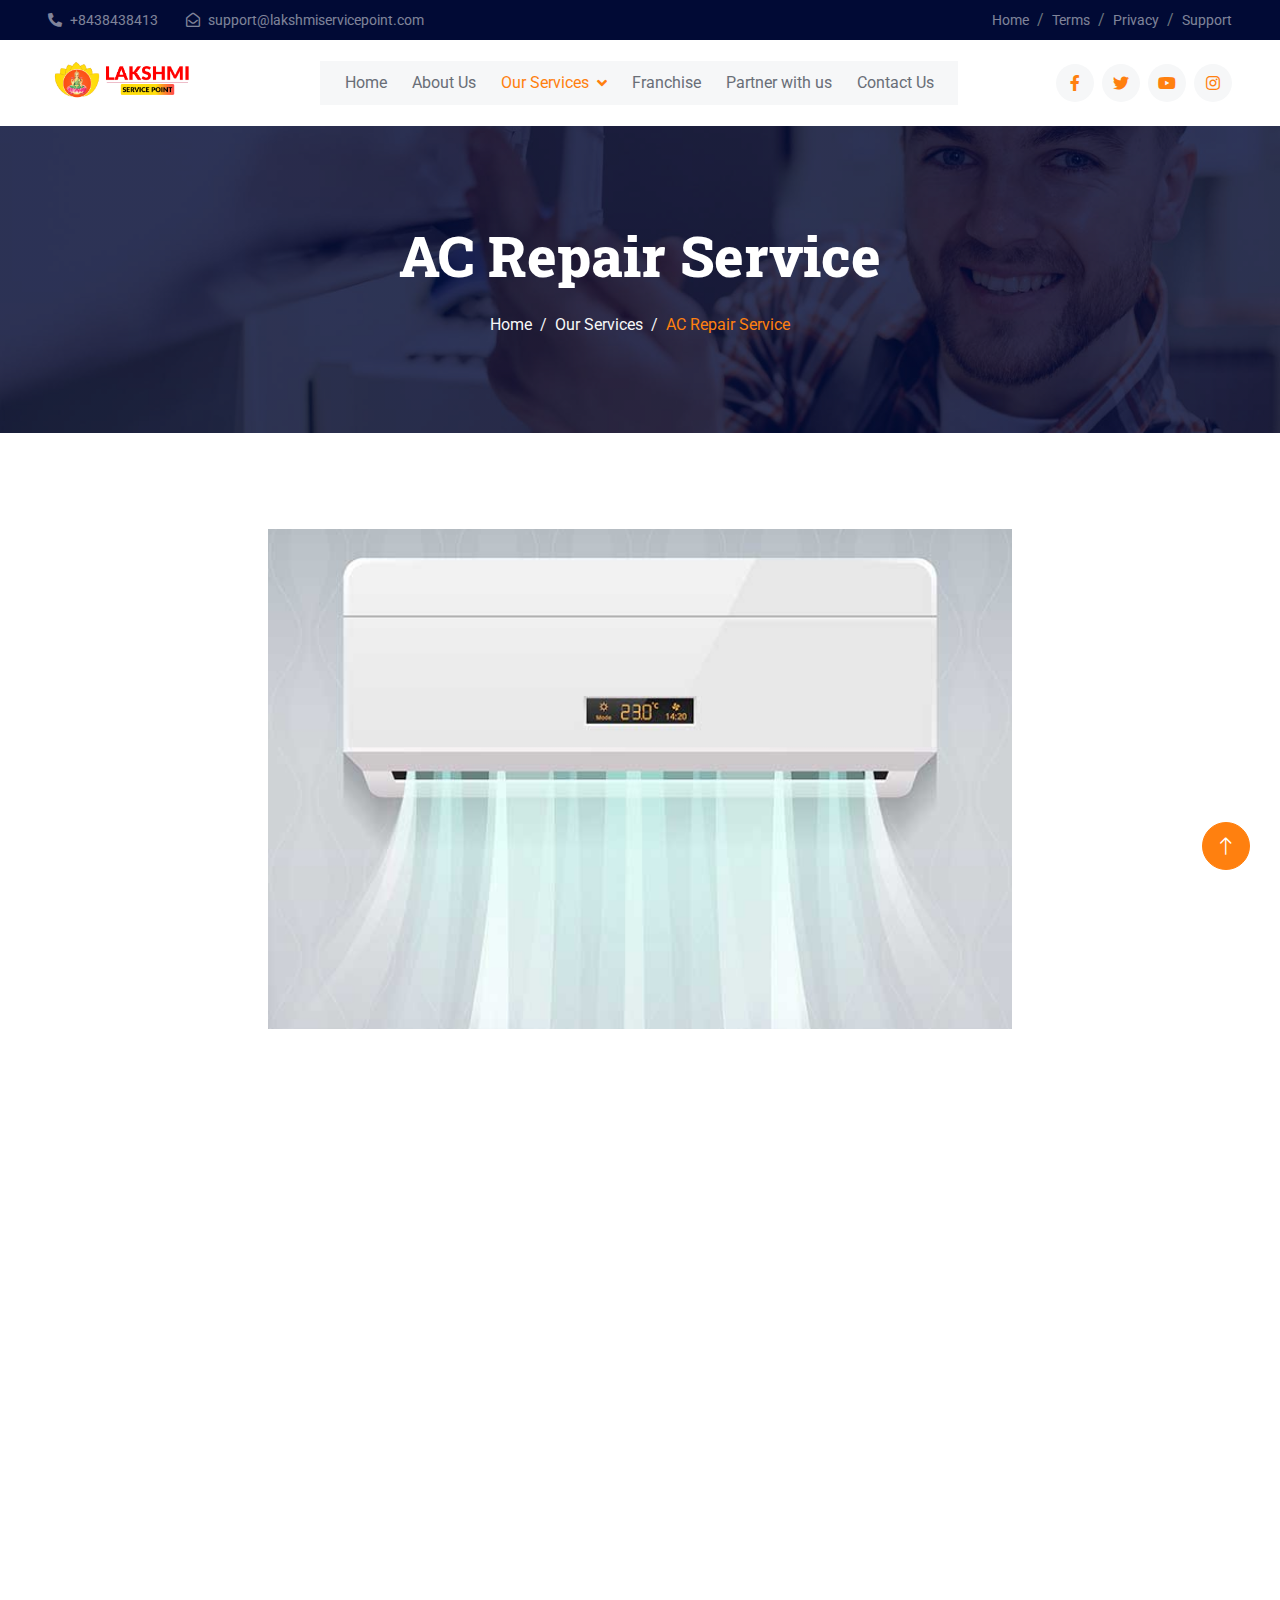
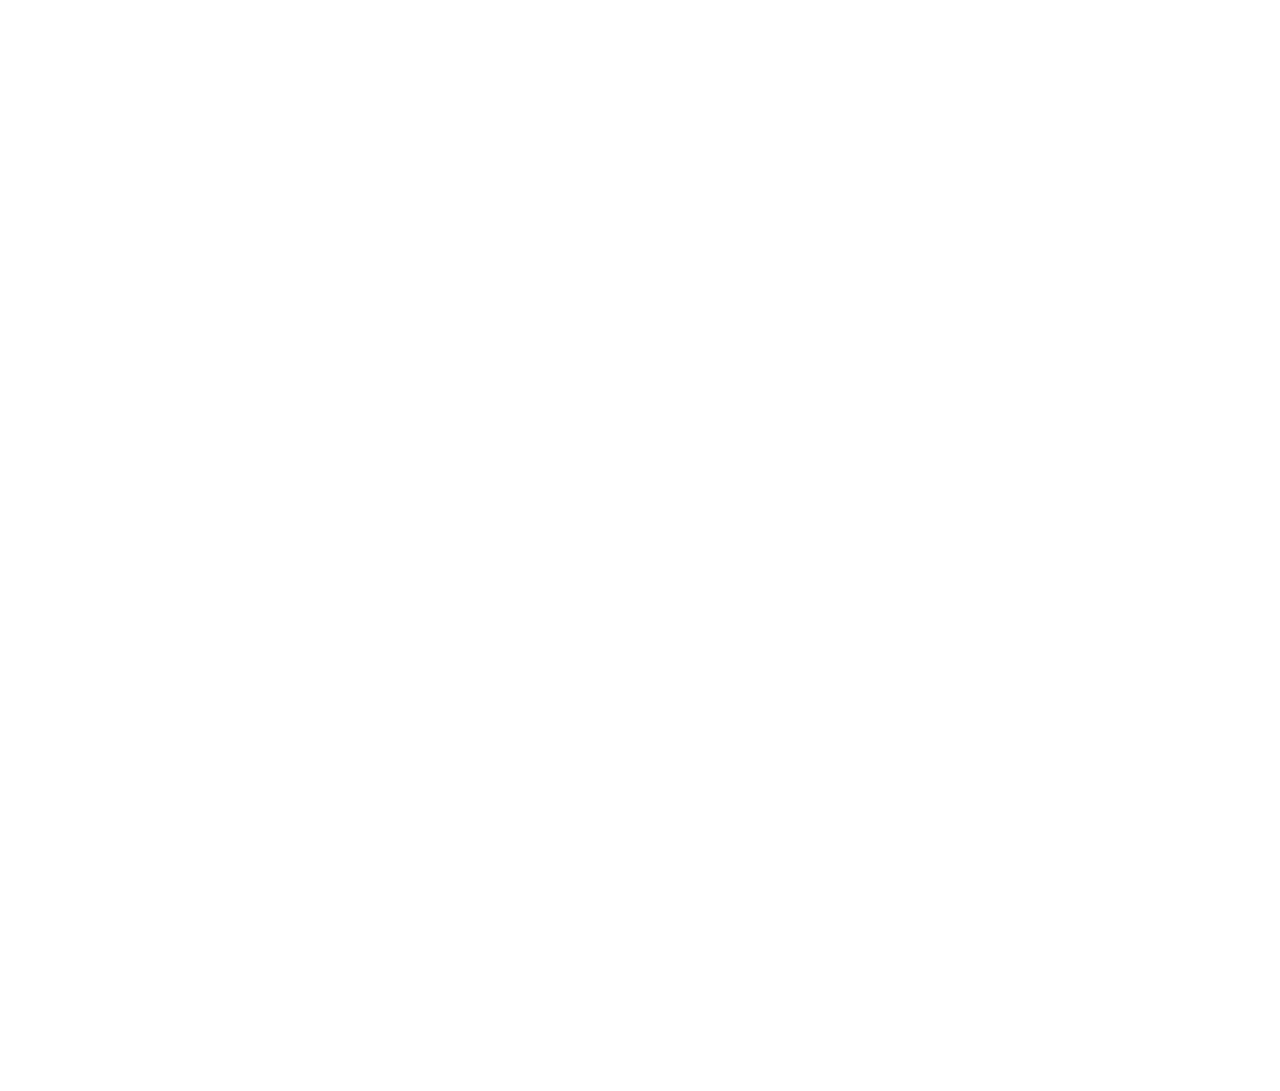
<file: feature.html>
<!DOCTYPE html>
<html lang="en">

<head>
    <meta charset="utf-8">
    <title>Lakshmi Service Point</title>
    <meta content="width=device-width, initial-scale=1.0" name="viewport">
    <meta content="" name="keywords">
    <meta content="" name="description">

    <!-- Favicon -->
    <link href="img/Frame 258.png" rel="icon">

    <!-- Google Web Fonts -->
    <link rel="preconnect" href="https://fonts.googleapis.com">
    <link rel="preconnect" href="https://fonts.gstatic.com" crossorigin>
    <link href="https://fonts.googleapis.com/css2?family=Roboto+Slab:wght@400;600;800&family=Roboto:wght@400;500;700&display=swap" rel="stylesheet"> 

    <!-- Icon Font Stylesheet -->
    <link href="https://cdnjs.cloudflare.com/ajax/libs/font-awesome/5.10.0/css/all.min.css" rel="stylesheet">
    <link href="https://cdn.jsdelivr.net/npm/bootstrap-icons@1.4.1/font/bootstrap-icons.css" rel="stylesheet">

    <!-- Libraries Stylesheet -->
    <link href="lib/animate/animate.min.css" rel="stylesheet">
    <link href="lib/owlcarousel/assets/owl.carousel.min.css" rel="stylesheet">

    <!-- Customized Bootstrap Stylesheet -->
    <link href="css/bootstrap.min.css" rel="stylesheet">

    <!-- Template Stylesheet -->
    <link href="css/style.css" rel="stylesheet">
</head>

<body>
    <!-- Spinner Start -->
    <div id="spinner" class="show bg-white position-fixed translate-middle w-100 vh-100 top-50 start-50 d-flex align-items-center justify-content-center">
        <div class="spinner-grow text-primary" role="status"></div>
    </div>
    <!-- Spinner End -->


    <!-- Topbar Start -->
    <div class="container-fluid bg-dark text-white-50 py-2 px-0 d-none d-lg-block">
        <div class="row gx-0 align-items-center">
            <div class="col-lg-7 px-5 text-start">
                <div class="h-100 d-inline-flex align-items-center me-4">
                    <small class="fa fa-phone-alt me-2"></small>
                    <small>+8438438413</small>
                </div>
                <div class="h-100 d-inline-flex align-items-center me-4">
                    <small class="far fa-envelope-open me-2"></small>
                    <small>support@lakshmiservicepoint.com</small>
                </div>
            </div>
            <div class="col-lg-5 px-5 text-end">
                <ol class="breadcrumb justify-content-end mb-0">
                    <li class="breadcrumb-item"><a class="text-white-50 small" href="#">Home</a></li>
                    <li class="breadcrumb-item"><a class="text-white-50 small" href="#">Terms</a></li>
                    <li class="breadcrumb-item"><a class="text-white-50 small" href="#">Privacy</a></li>
                    <li class="breadcrumb-item"><a class="text-white-50 small" href="#">Support</a></li>
                </ol>
            </div>
        </div>
    </div>
    <!-- Topbar End -->


    <!-- Navbar Start -->
    <nav class="navbar navbar-expand-lg bg-white navbar-light sticky-top px-4 px-lg-5">
        <a href="index.html" class="navbar-brand d-flex align-items-center ">
            <img class="img-fluid me-3 "  src="img/Frame 260.png" alt="">
            
        </a>
        <button type="button" class="navbar-toggler" data-bs-toggle="collapse" data-bs-target="#navbarCollapse">
            <span class="navbar-toggler-icon"></span>
        </button>
        <div class="collapse navbar-collapse" id="navbarCollapse">
            <div class="navbar-nav mx-auto bg-light pe-4 py-3 py-lg-0">
                <a href="index.html" class="nav-item nav-link">Home</a>
                <a href="about.html" class="nav-item nav-link">About Us</a>
                <div class="nav-item dropdown">
                    <a href="#" class="nav-link dropdown-toggle active overflow-auto" data-bs-toggle="dropdown">Our Services</a>
                    <div class="dropdown-menu bg-light border-0 m-0">
                        <a href="feature.html" class="dropdown-item active">AC Repair Service</a>
                        <a href="quote.html" class="dropdown-item">Fridge Service</a>
                        <a href="team.html" class="dropdown-item">Washing Machine Service</a>
                        <a href="testimonial.html" class="dropdown-item">RO Instalination</a>
                        <a href="404.html" class="dropdown-item">Water heater</a>
                    </div>
                </div>
                <a href="#" class="nav-item nav-link">Franchise</a>
          <a href="#" class="nav-item nav-link">Partner with us</a>
                <a href="contact.html" class="nav-item nav-link">Contact Us</a>
            </div>
            <div class="h-100 d-lg-inline-flex align-items-center d-none">
                <a class="btn btn-square rounded-circle bg-light text-primary me-2" href=""><i class="fab fa-facebook-f"></i></a>
                <a class="btn btn-square rounded-circle bg-light text-primary me-2" href=""><i class="fab fa-twitter"></i></a>
                <a class="btn btn-square rounded-circle bg-light text-primary me-2" href=""><i class="fab fa-youtube"></i></a>
                <a class="btn btn-square rounded-circle bg-light text-primary me-0" href=""><i class="fab fa-instagram"></i></a>
            </div>
        </div>
    </nav>
    <!-- Navbar End -->


    <!-- Page Header Start -->
    <div class="container-fluid page-header py-5 mb-5 wow fadeIn" data-wow-delay="0.1s">
        <div class="container text-center py-5">
            <h1 class="display-4 text-white animated slideInDown mb-4">AC Repair Service</h1>
            <nav aria-label="breadcrumb animated slideInDown">
                <ol class="breadcrumb justify-content-center mb-0">
                    <li class="breadcrumb-item"><a href="index.html">Home</a></li>
                    <li class="breadcrumb-item"><a href="service.html">Our Services</a></li>
                    <li class="breadcrumb-item active" aria-current="page">AC Repair Service</li>
                </ol>
            </nav>
        </div>
    </div>
    <!-- Page Header End -->


    <!-- Features Start -->
    <div class="container-xxl py-5">
        <div class="container">
            <div class="col-lg-8 m-auto wow fadeInUp align-items-center d-flex justify-content-center" data-wow-delay="0.5s">
                <div class="position-relative rounded overflow-hidden h-100 d-flex justify-content-center align-items-center" style="min-height: 400px; width: 100%;">
                    <img class="w-100 h-90" src="img/feature.jpg" alt="" style="object-fit:cover; max-height: 500px;">
                </div>
                
            </div>
            <div class="row g-5 mt-5">
                <div class="col-lg-12 wow fadeInUp" data-wow-delay="0.1s">
                    <h1 class="display-6 mb-5">Few Reasons Why People Choosing Us!</h1>
                    <p class="mb-5">Choose us for your AC services because we offer unparalleled expertise with certified technicians, ensuring top-notch maintenance and repairs. We prioritize customer satisfaction with prompt, reliable service and transparent pricing. Trust us for energy-efficient solutions that keep your home comfortable year-round.</p>
                    <h6 class="display-6 mb-3">Common AC issues</h6>
                    <ul>
                        <li>AC not switched on</li>
                        <li>Not cooling properly</li>
                        <li>AC not cooling at all</li>
                        <li>Power supply not coming to AC</li>
                        <li>Noise from air conditioner indoor unit</li>
                        <li>Noise from air conditioner outdoor unit</li>
                        <li>AC automatically turned off</li>
                        <li>Coil issue</li>
                        <li>Outdoor unit working but indoor unit not working</li>
                        <li>Outdoor unit not working</li>
                        <li>Fan Blade Issues</li>
                        <li>Water leakage from AC indoor unit</li>
                        <li>Air conditioning not turned on</li>
                    </ul>
                    <p><h2><span>Not cooling appropriately</span></h2>
                        The pipes used to ship molded air all through the house are estimated to coordinate each room of the home. Nonetheless, there are different factors that should be considered, for example, how much sun comes in through the windows. To oversee warmth source and even out cooling, it is important to introduce dampers inside the air pipe framework to control the progression of air.</p>
                    <p><h2><span>Air conditioning stopped/breakdown</span></h2>
                        Goodness, the grimy air channels. It's the reason for most AC breakdowns and justifiably so. A filthy channel limits wind stream and confined wind current causes an entire slew of issues, including a solidified evaporator curl. This can make the unit glitch by turning on and off in short blasts.</p>
                    <p><h2><span>Issues with the Fan Blades</span></h2>
                        The edges on your fans are metal and can twist or break, especially on the outside unit; they can likewise come free from activity. On the prospect that a sharp edge is twisted, it can hit different parts around it as it turns, possibly causing harm. Free and broken fan cutting edges can be very unsafe to your framework, as well, especially on the prospect that they separate from the fan itself. Contingent upon what sort of shape they are in, twisted and loosened up or fan cutting edges may should be supplanted.</p>
                    <!-- <div class="d-flex mb-5">
                     <div class="flex-shrink-0 btn-square bg-primary rounded-circle" style="width: 90px; height: 90px;">
                            <img class="img-fluid" src="img/icon/icon-08-light.png" alt="">
                        </div>
                        <div class="ms-4">
                            <h5 class="mb-3">Trusted Service Center</h5>
                            <span>Lakshmi Service Point provides services only from trusted technicians.</span>
                        </div>
                    </div>
                    <div class="d-flex mb-5">
                        <div class="flex-shrink-0 btn-square bg-primary rounded-circle" style="width: 90px; height: 90px;">
                            <img class="img-fluid" src="img/icon/icon-10-light.png" alt="">
                        </div>
                        <div class="ms-4">
                            <h5 class="mb-3">Reasonable Price</h5>
                            <span>If you are availing the service, no inspection charge only pay the service charge.</span>
                        </div>
                    </div>
                    <div class="d-flex mb-0">
                        <div class="flex-shrink-0 btn-square bg-primary rounded-circle" style="width: 90px; height: 90px;">
                            <img class="img-fluid" src="img/icon/icon-06-light.png" alt="">
                        </div>
                        <div class="ms-4">
                            <h5 class="mb-3">24/7 Supports</h5>
                            <span>you can rely on us for us for any service assistence.We would be glad to answer your queries.</span>
                        </div>
                    </div> -->
                </div>
                <!-- <div class="col-lg-6 wow fadeInUp align-items-center" data-wow-delay="0.5s">
                    <div class="position-relative rounded overflow-hidden h-100 d-f justify-content-center align-items-center" style="min-height: 400px;">
                        <img class="position-absolute w-100 h-90" src="img/feature.jpg" alt="" style="object-fit: cover;">
                    </div>
                </div> -->
                
                
            </div>
        </div>
    </div>
    <!-- Features End -->
        

    <!-- Footer Start -->
    <div class="container-fluid bg-dark footer mt-5 pt-5 wow fadeIn" data-wow-delay="0.1s">
        <div class="container py-5">
            
            <div class="row g-5">
                <!-- <div class="col-md-6">
                    <h1 class="text-white mb-4 d-flex w-50"><img class="img-fluid me-3" src="img/Frame 260.png" alt="">Lakshmi Service Point</h1>
                    <span>Diam dolor diam ipsum sit. Aliqu diam amet diam et eos. Clita erat ipsum et lorem et sit, sed stet lorem sit clita. Diam dolor diam ipsum sit. Aliqu diam amet diam et eos. Clita erat ipsum et lorem et sit.</span>
                </div> -->
                <!-- <div class="col-md-6">
                    <h5 class="text-light mb-4">Newsletter</h5>
                    <p>Clita erat ipsum et lorem et sit, sed stet lorem sit clita.</p>
                    <div class="position-relative">
                        <input class="form-control bg-transparent w-100 py-3 ps-4 pe-5" type="text" placeholder="Your email">
                        <button type="button" class="btn btn-primary py-2 px-3 position-absolute top-0 end-0 mt-2 me-2">SignUp</button>
                    </div>
                </div> -->
                <div class="col-lg-3 col-md-6">
                    <h5 class="text-light mb-4">Get In Touch</h5>
                    <p><i class="fa fa-map-marker-alt me-3"></i>Annai,Parvathi Nagar, Opposite to Collector Office, Vengikkal, Tiruvannamalai,Tamil Nadu 606604</p>
                    <p><i class="fa fa-phone-alt me-3"></i>+8438438413</p>
                    <p><i class="fa fa-envelope me-3"></i>support@lakshmiservicepoint.com</p>
                </div>
                <div class="col-lg-3 col-md-6">
                    <h5 class="text-light mb-4">Our Services</h5>
                    <a class="btn btn-link" href="feature.html">AC Repair Service</a>
                    <a class="btn btn-link" href="quote.html">Fridge Service</a>
                    <a class="btn btn-link" href="team.html">Washing Machine Service</a>
                    <a class="btn btn-link" href="testimonial.html">RO Instalination</a>
                    <a class="btn btn-link" href="404.html">Water Heater</a>
                </div>
                <div class="col-lg-3 col-md-6">
                    <h5 class="text-light mb-4">Quick Links</h5>
                    <a class="btn btn-link" href="about.html">About Us</a>
                    <a class="btn btn-link" href="contact.html">Contact Us</a>
                    <a class="btn btn-link" href="service.html">Our Services</a>
                    <a class="btn btn-link" href="">Terms & Condition</a>
                </div>
                <div class="col-lg-3 col-md-6">
                    <h5 class="text-light mb-4">Follow Us</h5>
                    <div class="d-flex">
                        <a class="btn btn-square rounded-circle me-1" href=""><i class="fab fa-twitter"></i></a>
                        <a class="btn btn-square rounded-circle me-1" href=""><i class="fab fa-facebook-f"></i></a>
                        <a class="btn btn-square rounded-circle me-1" href=""><i class="fab fa-youtube"></i></a>
                        <a class="btn btn-square rounded-circle me-1" href=""><i class="fab fa-instagram"></i></a>
                    </div>
                </div>
            </div>
        </div>
        <div class="container-fluid copyright">
            <div class="container">
                <div class="row">
                    <div class="col-md-12 text-center text-sm-center mb-3 mb-md-0">
                        &copy; 2024 All Right Reserved | JK Global IT Solutions
                    </div>
                    <!-- <div class="col-md-6 text-center text-md-center">
                        /*** This template is free as long as you keep the footer author’s credit link/attribution link/backlink. If you'd like to use the template without the footer author’s credit link/attribution link/backlink, you can purchase the Credit Removal License from "https://htmlcodex.com/credit-removal". Thank you for your support. ***/-->
                        <!-- Designed By <a href="#">JK Global IT Solutions</a>
                    </div> -->
                </div>
            </div>
        </div>
    </div>
    <!-- Footer End -->


    <!-- Back to Top -->
    <a href="#" class="btn btn-lg btn-primary btn-lg-square rounded-circle back-to-top"><i class="bi bi-arrow-up"></i></a>


    <!-- JavaScript Libraries -->
    <script src="https://code.jquery.com/jquery-3.4.1.min.js"></script>
    <script src="https://cdn.jsdelivr.net/npm/bootstrap@5.0.0/dist/js/bootstrap.bundle.min.js"></script>
    <script src="lib/wow/wow.min.js"></script>
    <script src="lib/easing/easing.min.js"></script>
    <script src="lib/waypoints/waypoints.min.js"></script>
    <script src="lib/owlcarousel/owl.carousel.min.js"></script>
    <script src="lib/counterup/counterup.min.js"></script>
    <script src="lib/parallax/parallax.min.js"></script>

    <!-- Template Javascript -->
    <script src="js/main.js"></script>
</body>

</html>
</file>
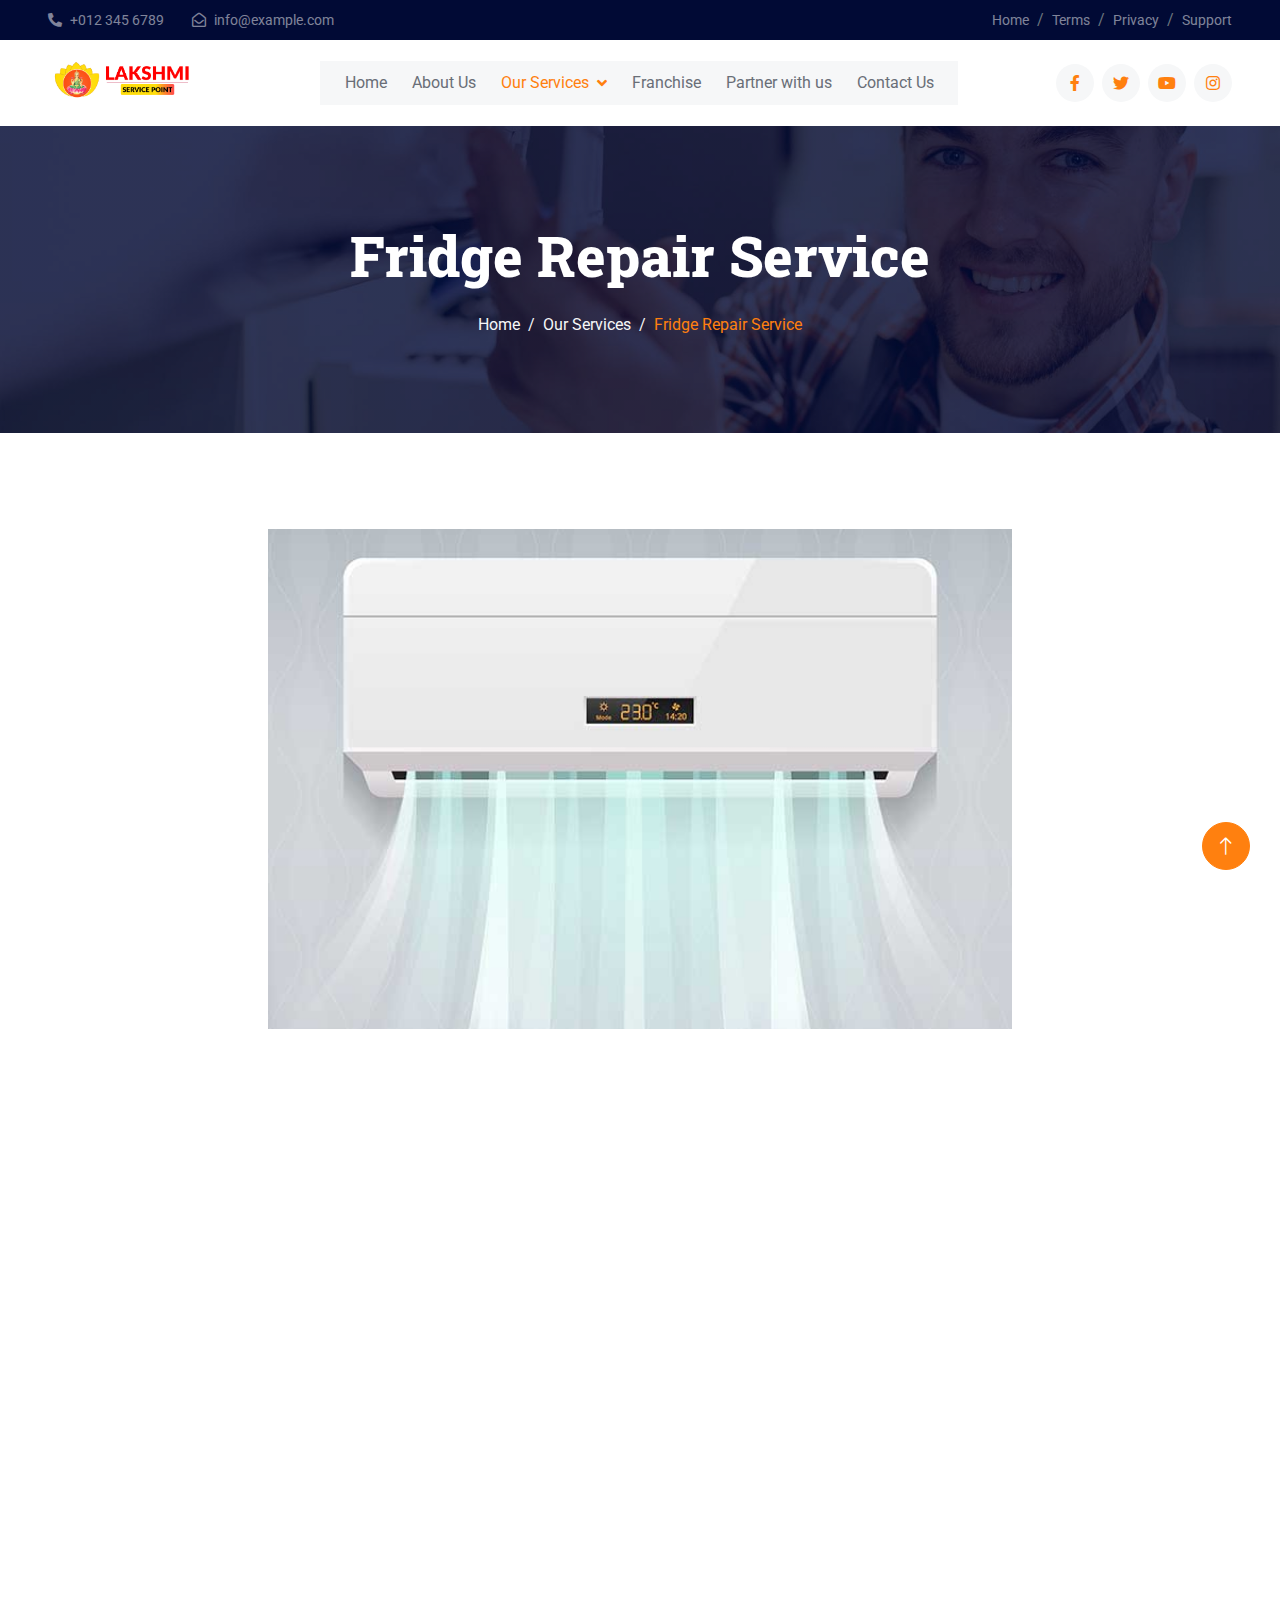
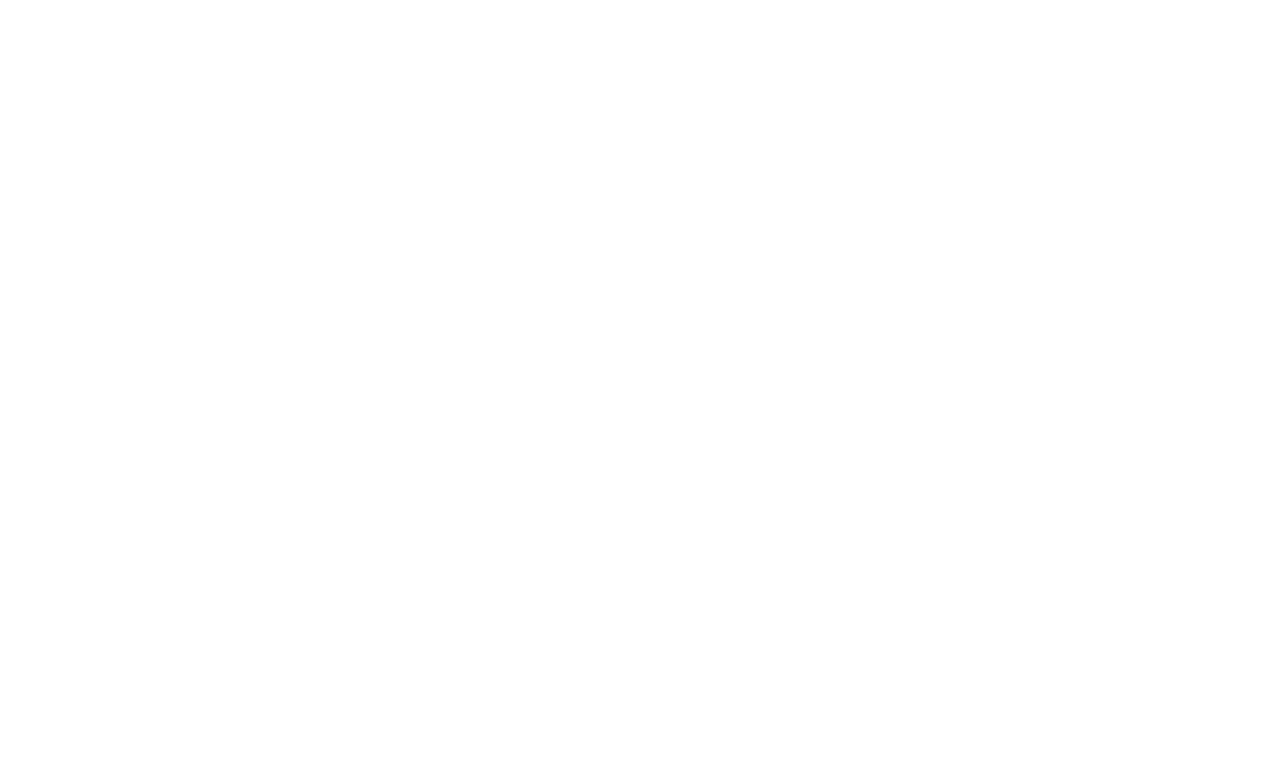
<file: quote.html>
<!DOCTYPE html>
<html lang="en">

<head>
    <meta charset="utf-8">
    <title>Lakshmi Service Point</title>
    <meta content="width=device-width, initial-scale=1.0" name="viewport">
    <meta content="" name="keywords">
    <meta content="" name="description">

    <!-- Favicon -->
    <link href="img/Frame 258.png" rel="icon">

    <!-- Google Web Fonts -->
    <link rel="preconnect" href="https://fonts.googleapis.com">
    <link rel="preconnect" href="https://fonts.gstatic.com" crossorigin>
    <link href="https://fonts.googleapis.com/css2?family=Roboto+Slab:wght@400;600;800&family=Roboto:wght@400;500;700&display=swap" rel="stylesheet"> 

    <!-- Icon Font Stylesheet -->
    <link href="https://cdnjs.cloudflare.com/ajax/libs/font-awesome/5.10.0/css/all.min.css" rel="stylesheet">
    <link href="https://cdn.jsdelivr.net/npm/bootstrap-icons@1.4.1/font/bootstrap-icons.css" rel="stylesheet">

    <!-- Libraries Stylesheet -->
    <link href="lib/animate/animate.min.css" rel="stylesheet">
    <link href="lib/owlcarousel/assets/owl.carousel.min.css" rel="stylesheet">

    <!-- Customized Bootstrap Stylesheet -->
    <link href="css/bootstrap.min.css" rel="stylesheet">

    <!-- Template Stylesheet -->
    <link href="css/style.css" rel="stylesheet">
</head>

<body>
    <!-- Spinner Start -->
    <div id="spinner" class="show bg-white position-fixed translate-middle w-100 vh-100 top-50 start-50 d-flex align-items-center justify-content-center">
        <div class="spinner-grow text-primary" role="status"></div>
    </div>
    <!-- Spinner End -->


    <!-- Topbar Start -->
    <div class="container-fluid bg-dark text-white-50 py-2 px-0 d-none d-lg-block">
        <div class="row gx-0 align-items-center">
            <div class="col-lg-7 px-5 text-start">
                <div class="h-100 d-inline-flex align-items-center me-4">
                    <small class="fa fa-phone-alt me-2"></small>
                    <small>+012 345 6789</small>
                </div>
                <div class="h-100 d-inline-flex align-items-center me-4">
                    <small class="far fa-envelope-open me-2"></small>
                    <small>info@example.com</small>
                </div>
            </div>
            <div class="col-lg-5 px-5 text-end">
                <ol class="breadcrumb justify-content-end mb-0">
                    <li class="breadcrumb-item"><a class="text-white-50 small" href="#">Home</a></li>
                    <li class="breadcrumb-item"><a class="text-white-50 small" href="#">Terms</a></li>
                    <li class="breadcrumb-item"><a class="text-white-50 small" href="#">Privacy</a></li>
                    <li class="breadcrumb-item"><a class="text-white-50 small" href="#">Support</a></li>
                </ol>
            </div>
        </div>
    </div>
    <!-- Topbar End -->


    <!-- Navbar Start -->
    <nav class="navbar navbar-expand-lg bg-white navbar-light sticky-top px-4 px-lg-5">
        <a href="index.html" class="navbar-brand d-flex align-items-center">
            <h1 class="m-0"><img class="img-fluid me-3" src="img/Frame 260.png" alt=""></h1>
        </a>
        <button type="button" class="navbar-toggler" data-bs-toggle="collapse" data-bs-target="#navbarCollapse">
            <span class="navbar-toggler-icon"></span>
        </button>
        <div class="collapse navbar-collapse" id="navbarCollapse">
            <div class="navbar-nav mx-auto bg-light pe-4 py-3 py-lg-0">
                <a href="index.html" class="nav-item nav-link">Home</a>
                <a href="about.html" class="nav-item nav-link">About Us</a>
                <div class="nav-item dropdown">
                    <a href="#" class="nav-link dropdown-toggle active overflow-auto" data-bs-toggle="dropdown">Our Services</a>
                    <div class="dropdown-menu bg-light border-0 m-0">
                        <a href="feature.html" class="dropdown-item ">AC Repair Service</a>
                        <a href="quote.html" class="dropdown-item active">Fridge Repair Service</a>
                        <a href="team.html" class="dropdown-item">Washing Machine Service</a>
                        <a href="testimonial.html" class="dropdown-item">RO Instalination</a>
                        <a href="404.html" class="dropdown-item">Water heater</a>
                    </div>
                </div>
                <a href="#" class="nav-item nav-link">Franchise</a>
          <a href="#" class="nav-item nav-link">Partner with us</a>
                <a href="contact.html" class="nav-item nav-link">Contact Us</a>
            </div>
            <div class="h-100 d-lg-inline-flex align-items-center d-none">
                <a class="btn btn-square rounded-circle bg-light text-primary me-2" href=""><i class="fab fa-facebook-f"></i></a>
                <a class="btn btn-square rounded-circle bg-light text-primary me-2" href=""><i class="fab fa-twitter"></i></a>
                <a class="btn btn-square rounded-circle bg-light text-primary me-2" href=""><i class="fab fa-youtube"></i></a>
                <a class="btn btn-square rounded-circle bg-light text-primary me-0" href=""><i class="fab fa-instagram"></i></a>
            </div>
        </div>
    </nav>
    <!-- Navbar End -->


    <!-- Page Header Start -->
    <div class="container-fluid page-header py-5 mb-5 wow fadeIn" data-wow-delay="0.1s">
        <div class="container text-center py-5">
            <h1 class="display-4 text-white animated slideInDown mb-4">Fridge Repair Service</h1>
            <nav aria-label="breadcrumb animated slideInDown">
                <ol class="breadcrumb justify-content-center mb-0">
                    <li class="breadcrumb-item"><a href="index.html">Home</a></li>
                    <li class="breadcrumb-item"><a href="service.html">Our Services</a></li>
                    <li class="breadcrumb-item active" aria-current="page">Fridge Repair Service</li>
                </ol>
            </nav>
        </div>
    </div>
    <!-- Page Header End -->

    <!-- Features Start -->
    <!-- <div class="container-xxl py-5">
        <div class="container">
            <div class="row g-5">
                <div class="col-lg-6 wow fadeInUp" data-wow-delay="0.1s">
                    <h1 class="display-6 mb-5">Few Reasons Why People Choosing Us!</h1>
                    <p class="mb-5">Choose us for your fridge services for our skilled technicians who deliver expert repairs and maintenance. We guarantee quick, dependable service with clear pricing to ensure your complete satisfaction. Trust us to keep your fridge running efficiently and your food fresh.</p>
                    <div class="d-flex mb-5">
                        <div class="flex-shrink-0 btn-square bg-primary rounded-circle" style="width: 90px; height: 90px;">
                            <img class="img-fluid" src="img/icon/icon-08-light.png" alt="">
                        </div>
                        <div class="ms-4">
                            <h5 class="mb-3">Trusted Service Center</h5>
                            <span>Lakshmi Service Point provides services only from trusted technicians.</span>
                        </div>
                    </div>
                    <div class="d-flex mb-5">
                        <div class="flex-shrink-0 btn-square bg-primary rounded-circle" style="width: 90px; height: 90px;">
                            <img class="img-fluid" src="img/icon/icon-10-light.png" alt="">
                        </div>
                        <div class="ms-4">
                            <h5 class="mb-3">Reasonable Price</h5>
                            <span>If you are availing the service, no inspection charge only pay the service charge.</span>
                        </div>
                    </div>
                    <div class="d-flex mb-0">
                        <div class="flex-shrink-0 btn-square bg-primary rounded-circle" style="width: 90px; height: 90px;">
                            <img class="img-fluid" src="img/icon/icon-06-light.png" alt="">
                        </div>
                        <div class="ms-4">
                            <h5 class="mb-3">24/7 Supports</h5>
                            <span>you can rely on us for us for any service assistence.We would be glad to answer your queries.</span>
                        </div>
                    </div>
                </div>
                <div class="col-lg-6 wow fadeInUp" data-wow-delay="0.5s">
                    <div class="position-relative rounded overflow-hidden h-100" style="min-height: 400px;">
                        <img class="position-absolute w-100 h-100" src="img/feature.jpg" alt="" style="object-fit: cover;">
                    </div>
                </div>
            </div>
        </div>
    </div> -->
    <!-- Quote Start -->
    <!-- <div class="container-fluid overflow-hidden px-lg-0" style="margin: 6rem 0;">
        <div class="container quote px-lg-0">
            <div class="row g-0 mx-lg-0">
                <div class="col-lg-6 quote-text" data-parallax="scroll" data-image-src="img/carousel-1.jpg">
                    <div class="h-100 px-4 px-sm-5 ps-lg-0 wow fadeIn" data-wow-delay="0.1s">
                        <h1 class="text-white mb-4">For Individuals And Organisations</h1>
                        <p class="text-light mb-5">Tempor erat elitr rebum at clita. Diam dolor diam ipsum sit. Aliqu diam amet diam et eos. Clita erat ipsum et lorem et sit, sed stet lorem sit clita duo justo magna dolore erat amet</p>
                        <a href="" class="align-self-start btn btn-primary py-3 px-5">More Details</a>
                    </div>
                </div>
                <div class="col-lg-6 quote-form" data-parallax="scroll" data-image-src="img/carousel-2.jpg">
                    <div class="h-100 px-4 px-sm-5 pe-lg-0 wow fadeIn" data-wow-delay="0.5s">
                        <div class="bg-white p-4 p-sm-5">
                            <div class="row g-3">
                                <div class="col-sm-6">
                                    <div class="form-floating">
                                        <input type="text" class="form-control" id="gname" placeholder="Gurdian Name">
                                        <label for="gname">Your Name</label>
                                    </div>
                                </div>
                                <div class="col-sm-6">
                                    <div class="form-floating">
                                        <input type="email" class="form-control" id="gmail" placeholder="Gurdian Email">
                                        <label for="gmail">Your Email</label>
                                    </div>
                                </div>
                                <div class="col-sm-6">
                                    <div class="form-floating">
                                        <input type="text" class="form-control" id="cname" placeholder="Child Name">
                                        <label for="cname">Your Mobile</label>
                                    </div>
                                </div>
                                <div class="col-sm-6">
                                    <div class="form-floating">
                                        <input type="text" class="form-control" id="cage" placeholder="Child Age">
                                        <label for="cage">Service Type</label>
                                    </div>
                                </div>
                                <div class="col-12">
                                    <div class="form-floating">
                                        <textarea class="form-control" placeholder="Leave a message here" id="message" style="height: 80px"></textarea>
                                        <label for="message">Message</label>
                                    </div>
                                </div>
                                <div class="col-12">
                                    <button class="btn btn-primary py-3 px-5" type="submit">Get A Free Quote</button>
                                </div>
                            </div>
                        </div>
                    </div>
                </div>
            </div>
        </div>
    </div> -->
    <!-- Quote End -->

    <div class="container-xxl py-5">
        <div class="container">
            <div class="col-lg-8 m-auto wow fadeInUp align-items-center d-flex justify-content-center" data-wow-delay="0.5s">
                <div class="position-relative rounded overflow-hidden h-100 d-flex justify-content-center align-items-center" style="min-height: 400px; width: 100%;">
                    <img class="w-100 h-90" src="img/feature.jpg" alt="" style="object-fit:cover; max-height: 500px;">
                </div>
                
            </div>
            <div class="row g-5 mt-5">
                <div class="col-lg-12 wow fadeInUp" data-wow-delay="0.1s">
                    <h1 class="display-6 mb-5">Few Reasons Why People Choosing Us!</h1>
                    <p class="mb-5">Choose us for your fridge services because we bring unmatched expertise with our highly trained and certified technicians, ensuring precise and effective repairs and maintenance. Our commitment to customer satisfaction means you can rely on us for prompt, dependable service and transparent, competitive pricing. Trust us to keep your fridge running efficiently, preserving your food's freshness and extending the appliance's lifespan.
                        <br><br>
                    Lakshmi Service Point provides best experienced fridge service technicians. Our fridge service costs are very competitive and also we provide 30 days warranty for our service. Our inspection charge is the lowest in market. If you are booking fridge service with Lakshmi Service Point, you will not have to worry about quality of work and after service support, we provide excellent customer support.

                        All fridge technicians could not service all kind of fridge models and brands, some technicians not familiar with certain brands, most fridge technicians do not have expertise in latest model fridges. At Lakshmi Service Point we have fridge technicians to service all kind of fridges, based on your model and brand we will send the experienced technicians to your door-step.
                        
                        We have fridge technician to fix all kind of models such as double door, single door, top-mount, bottom-mount, side-by-side etc…</p>
                    <h6 class="display-6 mb-3">Common Issues in Fridges</h6>
                    <ul>
                        <li>Fridge not switched on</li>
                        <li>Ice formation in fridge</li>
                        <li>Over cooling issue</li>
                        <li>Power supply not coming to fridge unit</li>
                        <li>Water leakage problem</li>
                        <li> Coil issue</li>
                        <li>Fridge not cooling properly or not cooling at all</li>
                        <li>Noise from fridge unit</li>
                        <li>Thermostat issue</li>
                    </ul>
                    
                    <!-- <div class="d-flex mb-5">
                     <div class="flex-shrink-0 btn-square bg-primary rounded-circle" style="width: 90px; height: 90px;">
                            <img class="img-fluid" src="img/icon/icon-08-light.png" alt="">
                        </div>
                        <div class="ms-4">
                            <h5 class="mb-3">Trusted Service Center</h5>
                            <span>Lakshmi Service Point provides services only from trusted technicians.</span>
                        </div>
                    </div>
                    <div class="d-flex mb-5">
                        <div class="flex-shrink-0 btn-square bg-primary rounded-circle" style="width: 90px; height: 90px;">
                            <img class="img-fluid" src="img/icon/icon-10-light.png" alt="">
                        </div>
                        <div class="ms-4">
                            <h5 class="mb-3">Reasonable Price</h5>
                            <span>If you are availing the service, no inspection charge only pay the service charge.</span>
                        </div>
                    </div>
                    <div class="d-flex mb-0">
                        <div class="flex-shrink-0 btn-square bg-primary rounded-circle" style="width: 90px; height: 90px;">
                            <img class="img-fluid" src="img/icon/icon-06-light.png" alt="">
                        </div>
                        <div class="ms-4">
                            <h5 class="mb-3">24/7 Supports</h5>
                            <span>you can rely on us for us for any service assistence.We would be glad to answer your queries.</span>
                        </div>
                    </div> -->
                </div>
                <!-- <div class="col-lg-6 wow fadeInUp align-items-center" data-wow-delay="0.5s">
                    <div class="position-relative rounded overflow-hidden h-100 d-f justify-content-center align-items-center" style="min-height: 400px;">
                        <img class="position-absolute w-100 h-90" src="img/feature.jpg" alt="" style="object-fit: cover;">
                    </div>
                </div> -->
                
                
            </div>
        </div>
    </div>
        

    <!-- Footer Start -->
    <div class="container-fluid bg-dark footer mt-5 pt-5 wow fadeIn" data-wow-delay="0.1s">
        <div class="container py-5">
            
            <div class="row g-5">
                <!-- <div class="col-md-6">
                    <h1 class="text-white mb-4 d-flex w-50"><img class="img-fluid me-3" src="img/Frame 260.png" alt="">Lakshmi Service Point</h1>
                    <span>Diam dolor diam ipsum sit. Aliqu diam amet diam et eos. Clita erat ipsum et lorem et sit, sed stet lorem sit clita. Diam dolor diam ipsum sit. Aliqu diam amet diam et eos. Clita erat ipsum et lorem et sit.</span>
                </div> -->
                <!-- <div class="col-md-6">
                    <h5 class="text-light mb-4">Newsletter</h5>
                    <p>Clita erat ipsum et lorem et sit, sed stet lorem sit clita.</p>
                    <div class="position-relative">
                        <input class="form-control bg-transparent w-100 py-3 ps-4 pe-5" type="text" placeholder="Your email">
                        <button type="button" class="btn btn-primary py-2 px-3 position-absolute top-0 end-0 mt-2 me-2">SignUp</button>
                    </div>
                </div> -->
                <div class="col-lg-3 col-md-6">
                    <h5 class="text-light mb-4">Get In Touch</h5>
                    <p><i class="fa fa-map-marker-alt me-3"></i>Annai,Parvathi Nagar, Opposite to Collector Office, Vengikkal, Tiruvannamalai,Tamil Nadu 606604</p>
                    <p><i class="fa fa-phone-alt me-3"></i>+8438438413</p>
                    <p><i class="fa fa-envelope me-3"></i>support@lakshmiservicepoint.com</p>
                </div>
                <div class="col-lg-3 col-md-6">
                    <h5 class="text-light mb-4">Our Services</h5>
                    <a class="btn btn-link" href="feature.html">AC Repair Service</a>
                    <a class="btn btn-link" href="quote.html">Fridge Service</a>
                    <a class="btn btn-link" href="team.html">Washing Machine Service</a>
                    <a class="btn btn-link" href="testimonial.html">RO Instalination</a>
                    <a class="btn btn-link" href="404.html">Water Heater</a>
                </div>
                <div class="col-lg-3 col-md-6">
                    <h5 class="text-light mb-4">Quick Links</h5>
                    <a class="btn btn-link" href="about.html">About Us</a>
                    <a class="btn btn-link" href="contact.html">Contact Us</a>
                    <a class="btn btn-link" href="service.html">Our Services</a>
                    <a class="btn btn-link" href="">Terms & Condition</a>
                </div>
                <div class="col-lg-3 col-md-6">
                    <h5 class="text-light mb-4">Follow Us</h5>
                    <div class="d-flex">
                        <a class="btn btn-square rounded-circle me-1" href=""><i class="fab fa-twitter"></i></a>
                        <a class="btn btn-square rounded-circle me-1" href=""><i class="fab fa-facebook-f"></i></a>
                        <a class="btn btn-square rounded-circle me-1" href=""><i class="fab fa-youtube"></i></a>
                        <a class="btn btn-square rounded-circle me-1" href=""><i class="fab fa-instagram"></i></a>
                    </div>
                </div>
            </div>
        </div>
        <div class="container-fluid copyright">
            <div class="container">
                <div class="row">
                    <div class="col-md-12 text-center text-sm-center mb-3 mb-md-0">
                        &copy; 2024 All Right Reserved | JK Global IT Solutions
                    </div>
                    <!-- <div class="col-md-6 text-center text-md-center">
                        /*** This template is free as long as you keep the footer author’s credit link/attribution link/backlink. If you'd like to use the template without the footer author’s credit link/attribution link/backlink, you can purchase the Credit Removal License from "https://htmlcodex.com/credit-removal". Thank you for your support. ***/-->
                        <!-- Designed By <a href="#">JK Global IT Solutions</a>
                    </div> -->
                </div>
            </div>
        </div>
    </div>
    <!-- Footer End -->


    <!-- Back to Top -->
    <a href="#" class="btn btn-lg btn-primary btn-lg-square rounded-circle back-to-top"><i class="bi bi-arrow-up"></i></a>


    <!-- JavaScript Libraries -->
    <script src="https://code.jquery.com/jquery-3.4.1.min.js"></script>
    <script src="https://cdn.jsdelivr.net/npm/bootstrap@5.0.0/dist/js/bootstrap.bundle.min.js"></script>
    <script src="lib/wow/wow.min.js"></script>
    <script src="lib/easing/easing.min.js"></script>
    <script src="lib/waypoints/waypoints.min.js"></script>
    <script src="lib/owlcarousel/owl.carousel.min.js"></script>
    <script src="lib/counterup/counterup.min.js"></script>
    <script src="lib/parallax/parallax.min.js"></script>

    <!-- Template Javascript -->
    <script src="js/main.js"></script>
</body>

</html>
</file>
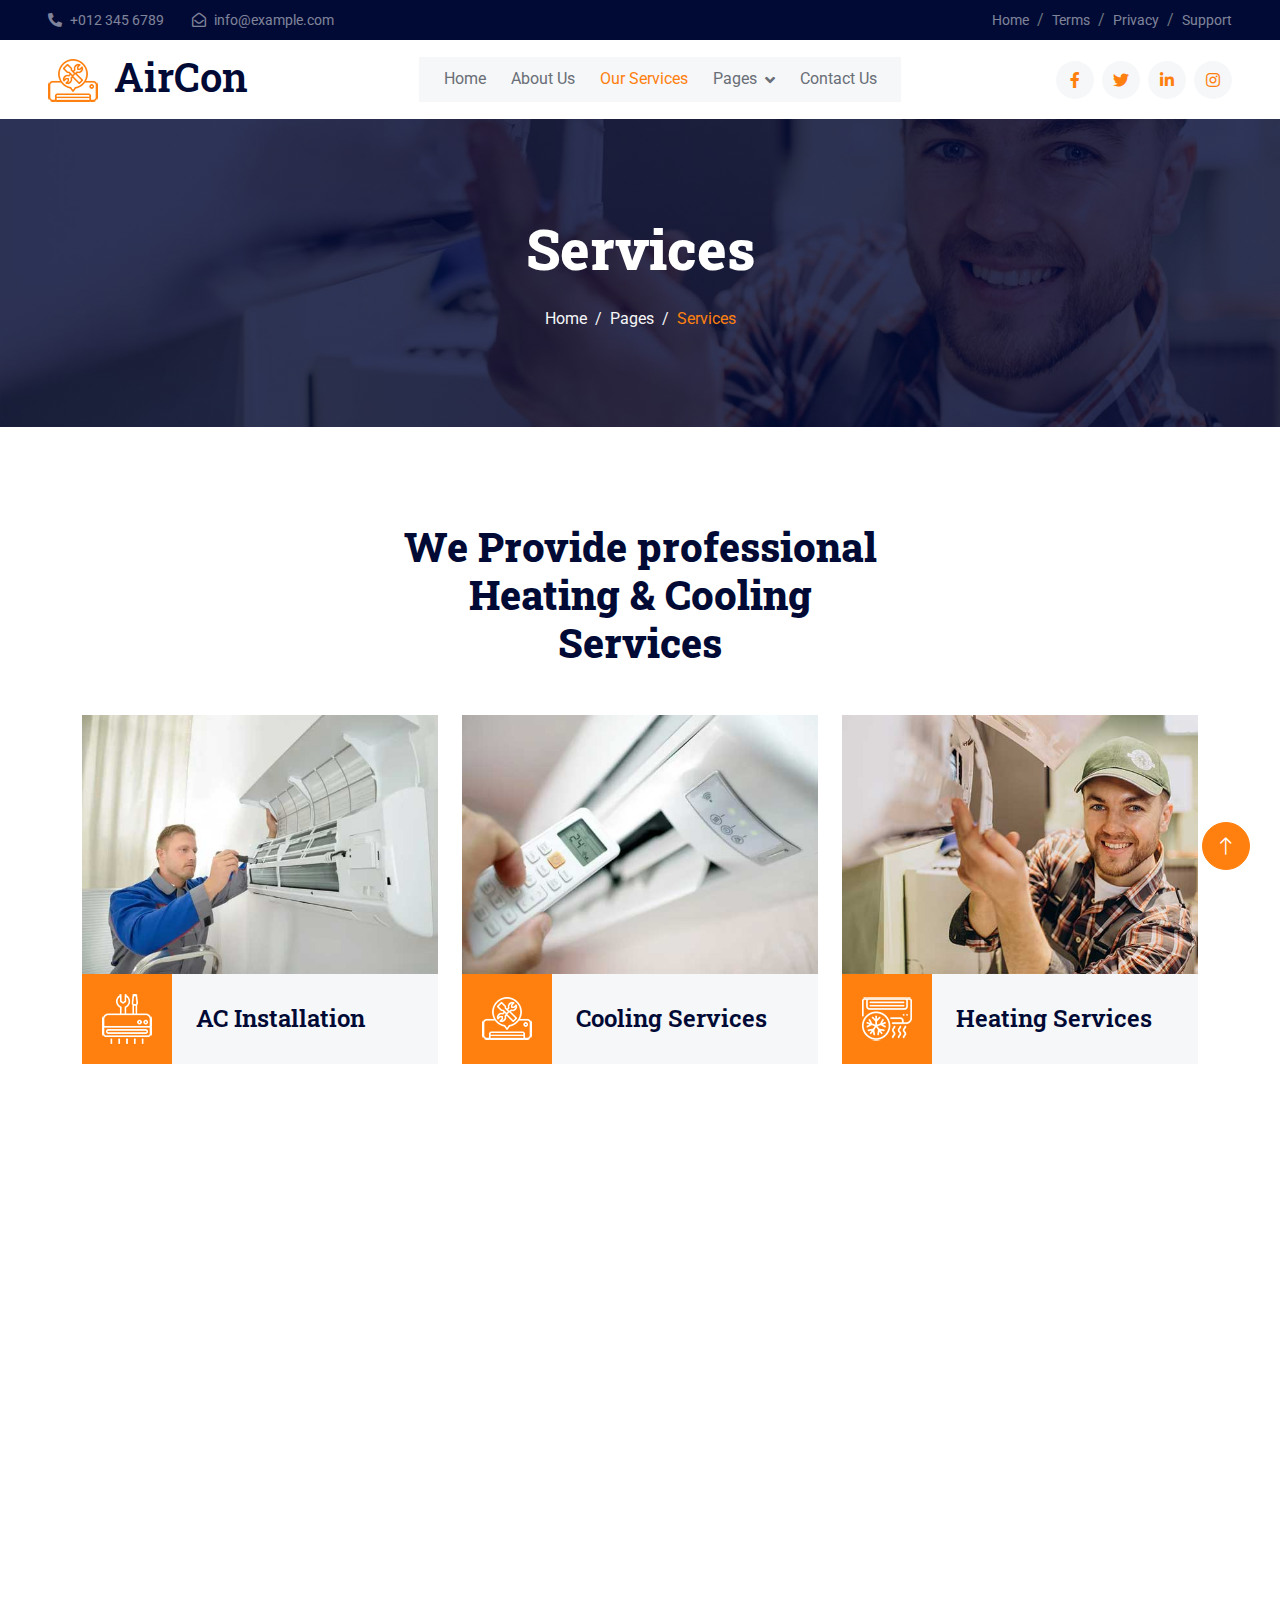
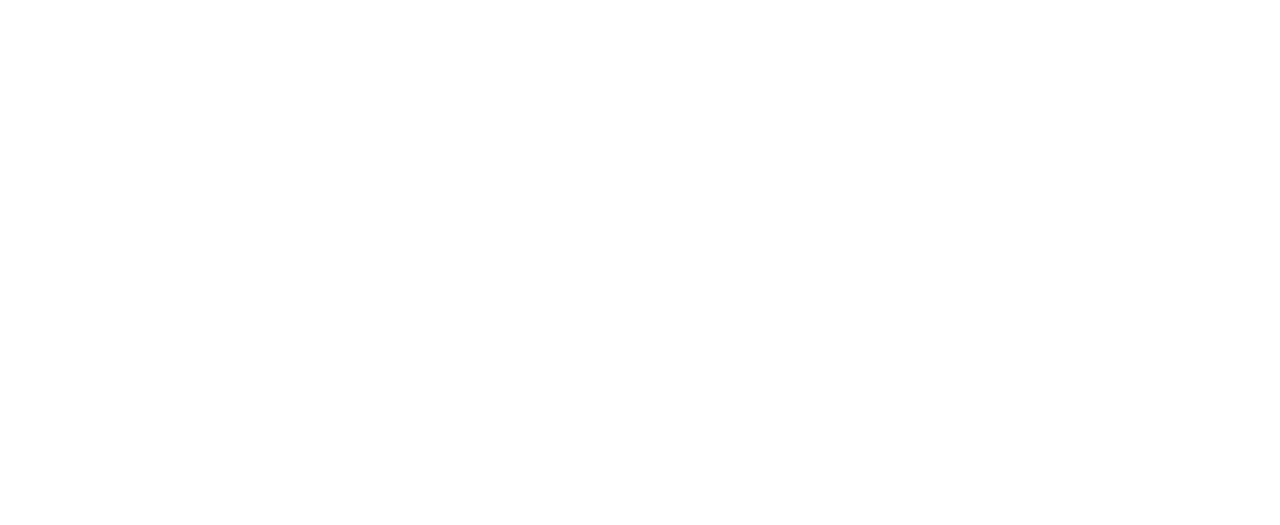
<file: service.html>
<!DOCTYPE html>
<html lang="en">

<head>
    <meta charset="utf-8">
    <title>Lakshmi Service Point</title>
    <meta content="width=device-width, initial-scale=1.0" name="viewport">
    <meta content="" name="keywords">
    <meta content="" name="description">

    <!-- Favicon -->
    <link href="img/Frame 258.png" rel="icon">

    <!-- Google Web Fonts -->
    <link rel="preconnect" href="https://fonts.googleapis.com">
    <link rel="preconnect" href="https://fonts.gstatic.com" crossorigin>
    <link href="https://fonts.googleapis.com/css2?family=Roboto+Slab:wght@400;600;800&family=Roboto:wght@400;500;700&display=swap" rel="stylesheet"> 

    <!-- Icon Font Stylesheet -->
    <link href="https://cdnjs.cloudflare.com/ajax/libs/font-awesome/5.10.0/css/all.min.css" rel="stylesheet">
    <link href="https://cdn.jsdelivr.net/npm/bootstrap-icons@1.4.1/font/bootstrap-icons.css" rel="stylesheet">

    <!-- Libraries Stylesheet -->
    <link href="lib/animate/animate.min.css" rel="stylesheet">
    <link href="lib/owlcarousel/assets/owl.carousel.min.css" rel="stylesheet">

    <!-- Customized Bootstrap Stylesheet -->
    <link href="css/bootstrap.min.css" rel="stylesheet">

    <!-- Template Stylesheet -->
    <link href="css/style.css" rel="stylesheet">
</head>

<body>
    <!-- Spinner Start -->
    <div id="spinner" class="show bg-white position-fixed translate-middle w-100 vh-100 top-50 start-50 d-flex align-items-center justify-content-center">
        <div class="spinner-grow text-primary" role="status"></div>
    </div>
    <!-- Spinner End -->


    <!-- Topbar Start -->
    <div class="container-fluid bg-dark text-white-50 py-2 px-0 d-none d-lg-block">
        <div class="row gx-0 align-items-center">
            <div class="col-lg-7 px-5 text-start">
                <div class="h-100 d-inline-flex align-items-center me-4">
                    <small class="fa fa-phone-alt me-2"></small>
                    <small>+012 345 6789</small>
                </div>
                <div class="h-100 d-inline-flex align-items-center me-4">
                    <small class="far fa-envelope-open me-2"></small>
                    <small>info@example.com</small>
                </div>
            </div>
            <div class="col-lg-5 px-5 text-end">
                <ol class="breadcrumb justify-content-end mb-0">
                    <li class="breadcrumb-item"><a class="text-white-50 small" href="#">Home</a></li>
                    <li class="breadcrumb-item"><a class="text-white-50 small" href="#">Terms</a></li>
                    <li class="breadcrumb-item"><a class="text-white-50 small" href="#">Privacy</a></li>
                    <li class="breadcrumb-item"><a class="text-white-50 small" href="#">Support</a></li>
                </ol>
            </div>
        </div>
    </div>
    <!-- Topbar End -->


    <!-- Navbar Start -->
    <nav class="navbar navbar-expand-lg bg-white navbar-light sticky-top px-4 px-lg-5">
        <a href="index.html" class="navbar-brand d-flex align-items-center">
            <h1 class="m-0"><img class="img-fluid me-3" src="img/icon/icon-02-primary.png" alt="">AirCon</h1>
        </a>
        <button type="button" class="navbar-toggler" data-bs-toggle="collapse" data-bs-target="#navbarCollapse">
            <span class="navbar-toggler-icon"></span>
        </button>
        <div class="collapse navbar-collapse" id="navbarCollapse">
            <div class="navbar-nav mx-auto bg-light pe-4 py-3 py-lg-0">
                <a href="index.html" class="nav-item nav-link">Home</a>
                <a href="about.html" class="nav-item nav-link">About Us</a>
                <a href="service.html" class="nav-item nav-link active">Our Services</a>
                <div class="nav-item dropdown">
                    <a href="#" class="nav-link dropdown-toggle" data-bs-toggle="dropdown">Pages</a>
                    <div class="dropdown-menu bg-light border-0 m-0">
                        <a href="feature.html" class="dropdown-item">Features</a>
                        <a href="quote.html" class="dropdown-item">Free Quote</a>
                        <a href="team.html" class="dropdown-item">Our Team</a>
                        <a href="testimonial.html" class="dropdown-item">Testimonial</a>
                        <a href="404.html" class="dropdown-item">404 Page</a>
                    </div>
                </div>
                <a href="contact.html" class="nav-item nav-link">Contact Us</a>
            </div>
            <div class="h-100 d-lg-inline-flex align-items-center d-none">
                <a class="btn btn-square rounded-circle bg-light text-primary me-2" href=""><i class="fab fa-facebook-f"></i></a>
                <a class="btn btn-square rounded-circle bg-light text-primary me-2" href=""><i class="fab fa-twitter"></i></a>
                <a class="btn btn-square rounded-circle bg-light text-primary me-2" href=""><i class="fab fa-linkedin-in"></i></a>
                <a class="btn btn-square rounded-circle bg-light text-primary me-0" href=""><i class="fab fa-instagram"></i></a>
            </div>
        </div>
    </nav>
    <!-- Navbar End -->


    <!-- Page Header Start -->
    <div class="container-fluid page-header py-5 mb-5 wow fadeIn" data-wow-delay="0.1s">
        <div class="container text-center py-5">
            <h1 class="display-4 text-white animated slideInDown mb-4">Services</h1>
            <nav aria-label="breadcrumb animated slideInDown">
                <ol class="breadcrumb justify-content-center mb-0">
                    <li class="breadcrumb-item"><a href="#">Home</a></li>
                    <li class="breadcrumb-item"><a href="#">Pages</a></li>
                    <li class="breadcrumb-item active" aria-current="page">Services</li>
                </ol>
            </nav>
        </div>
    </div>
    <!-- Page Header End -->


    <!-- Service Start -->
    <div class="container-xxl py-5">
        <div class="container">
            <div class="text-center mx-auto wow fadeInUp" data-wow-delay="0.1s" style="max-width: 500px;">
                <h1 class="display-6 mb-5">We Provide professional Heating & Cooling Services</h1>
            </div>
            <div class="row g-4 justify-content-center">
                <div class="col-lg-4 col-md-6 wow fadeInUp" data-wow-delay="0.1s">
                    <div class="service-item">
                        <img class="img-fluid" src="img/service-1.jpg" alt="">
                        <div class="d-flex align-items-center bg-light">
                            <div class="service-icon flex-shrink-0 bg-primary">
                                <img class="img-fluid" src="img/icon/icon-01-light.png" alt="">
                            </div>
                            <a class="h4 mx-4 mb-0" href="">AC Installation</a>
                        </div>
                    </div>
                </div>
                <div class="col-lg-4 col-md-6 wow fadeInUp" data-wow-delay="0.3s">
                    <div class="service-item">
                        <img class="img-fluid" src="img/service-2.jpg" alt="">
                        <div class="d-flex align-items-center bg-light">
                            <div class="service-icon flex-shrink-0 bg-primary">
                                <img class="img-fluid" src="img/icon/icon-02-light.png" alt="">
                            </div>
                            <a class="h4 mx-4 mb-0" href="">Cooling Services</a>
                        </div>
                    </div>
                </div>
                <div class="col-lg-4 col-md-6 wow fadeInUp" data-wow-delay="0.5s">
                    <div class="service-item">
                        <img class="img-fluid" src="img/service-3.jpg" alt="">
                        <div class="d-flex align-items-center bg-light">
                            <div class="service-icon flex-shrink-0 bg-primary">
                                <img class="img-fluid" src="img/icon/icon-03-light.png" alt="">
                            </div>
                            <a class="h4 mx-4 mb-0" href="">Heating Services</a>
                        </div>
                    </div>
                </div>
                <div class="col-lg-4 col-md-6 wow fadeInUp" data-wow-delay="0.1s">
                    <div class="service-item">
                        <img class="img-fluid" src="img/service-4.jpg" alt="">
                        <div class="d-flex align-items-center bg-light">
                            <div class="service-icon flex-shrink-0 bg-primary">
                                <img class="img-fluid" src="img/icon/icon-04-light.png" alt="">
                            </div>
                            <a class="h4 mx-4 mb-0" href="">Maintenance & Repair</a>
                        </div>
                    </div>
                </div>
                <div class="col-lg-4 col-md-6 wow fadeInUp" data-wow-delay="0.3s">
                    <div class="service-item">
                        <img class="img-fluid" src="img/service-5.jpg" alt="">
                        <div class="d-flex align-items-center bg-light">
                            <div class="service-icon flex-shrink-0 bg-primary">
                                <img class="img-fluid" src="img/icon/icon-05-light.png" alt="">
                            </div>
                            <a class="h4 mx-4 mb-0" href="">Indoor Air Quality</a>
                        </div>
                    </div>
                </div>
                <div class="col-lg-4 col-md-6 wow fadeInUp" data-wow-delay="0.5s">
                    <div class="service-item">
                        <img class="img-fluid" src="img/service-6.jpg" alt="">
                        <div class="d-flex align-items-center bg-light">
                            <div class="service-icon flex-shrink-0 bg-primary">
                                <img class="img-fluid" src="img/icon/icon-06-light.png" alt="">
                            </div>
                            <a class="h4 mx-4 mb-0" href="">Annual Inspections</a>
                        </div>
                    </div>
                </div>
            </div>
        </div>
    </div>
    <!-- Service End -->
        

    <!-- Footer Start -->
    <div class="container-fluid bg-dark footer mt-5 pt-5 wow fadeIn" data-wow-delay="0.1s">
        <div class="container py-5">
            <div class="row g-5">
                <div class="col-md-6">
                    <h1 class="text-white mb-4"><img class="img-fluid me-3" src="img/icon/icon-02-light.png" alt="">AirCon</h1>
                    <span>Diam dolor diam ipsum sit. Aliqu diam amet diam et eos. Clita erat ipsum et lorem et sit, sed stet lorem sit clita. Diam dolor diam ipsum sit. Aliqu diam amet diam et eos. Clita erat ipsum et lorem et sit.</span>
                </div>
                <div class="col-md-6">
                    <h5 class="text-light mb-4">Newsletter</h5>
                    <p>Clita erat ipsum et lorem et sit, sed stet lorem sit clita.</p>
                    <div class="position-relative">
                        <input class="form-control bg-transparent w-100 py-3 ps-4 pe-5" type="text" placeholder="Your email">
                        <button type="button" class="btn btn-primary py-2 px-3 position-absolute top-0 end-0 mt-2 me-2">SignUp</button>
                    </div>
                </div>
                <div class="col-lg-3 col-md-6">
                    <h5 class="text-light mb-4">Get In Touch</h5>
                    <p><i class="fa fa-map-marker-alt me-3"></i>123 Street, New York, USA</p>
                    <p><i class="fa fa-phone-alt me-3"></i>+012 345 67890</p>
                    <p><i class="fa fa-envelope me-3"></i>info@example.com</p>
                </div>
                <div class="col-lg-3 col-md-6">
                    <h5 class="text-light mb-4">Our Services</h5>
                    <a class="btn btn-link" href="">AC Installation</a>
                    <a class="btn btn-link" href="">Cooling Services</a>
                    <a class="btn btn-link" href="">Heating Services</a>
                    <a class="btn btn-link" href="">Annual Inspections</a>
                </div>
                <div class="col-lg-3 col-md-6">
                    <h5 class="text-light mb-4">Quick Links</h5>
                    <a class="btn btn-link" href="">About Us</a>
                    <a class="btn btn-link" href="">Contact Us</a>
                    <a class="btn btn-link" href="">Our Services</a>
                    <a class="btn btn-link" href="">Terms & Condition</a>
                </div>
                <div class="col-lg-3 col-md-6">
                    <h5 class="text-light mb-4">Follow Us</h5>
                    <div class="d-flex">
                        <a class="btn btn-square rounded-circle me-1" href=""><i class="fab fa-twitter"></i></a>
                        <a class="btn btn-square rounded-circle me-1" href=""><i class="fab fa-facebook-f"></i></a>
                        <a class="btn btn-square rounded-circle me-1" href=""><i class="fab fa-youtube"></i></a>
                        <a class="btn btn-square rounded-circle me-1" href=""><i class="fab fa-linkedin-in"></i></a>
                    </div>
                </div>
            </div>
        </div>
        <div class="container-fluid copyright">
            <div class="container">
                <div class="row">
                    <div class="col-md-6 text-center text-md-start mb-3 mb-md-0">
                        &copy; <a href="#">Your Site Name</a>, All Right Reserved.
                    </div>
                    <div class="col-md-6 text-center text-md-end">
                        <!--/*** This template is free as long as you keep the footer author’s credit link/attribution link/backlink. If you'd like to use the template without the footer author’s credit link/attribution link/backlink, you can purchase the Credit Removal License from "https://htmlcodex.com/credit-removal". Thank you for your support. ***/-->
                        Designed By <a href="https://htmlcodex.com">HTML Codex</a>
                    </div>
                </div>
            </div>
        </div>
    </div>
    <!-- Footer End -->


    <!-- Back to Top -->
    <a href="#" class="btn btn-lg btn-primary btn-lg-square rounded-circle back-to-top"><i class="bi bi-arrow-up"></i></a>


    <!-- JavaScript Libraries -->
    <script src="https://code.jquery.com/jquery-3.4.1.min.js"></script>
    <script src="https://cdn.jsdelivr.net/npm/bootstrap@5.0.0/dist/js/bootstrap.bundle.min.js"></script>
    <script src="lib/wow/wow.min.js"></script>
    <script src="lib/easing/easing.min.js"></script>
    <script src="lib/waypoints/waypoints.min.js"></script>
    <script src="lib/owlcarousel/owl.carousel.min.js"></script>
    <script src="lib/counterup/counterup.min.js"></script>
    <script src="lib/parallax/parallax.min.js"></script>

    <!-- Template Javascript -->
    <script src="js/main.js"></script>
</body>

</html>
</file>
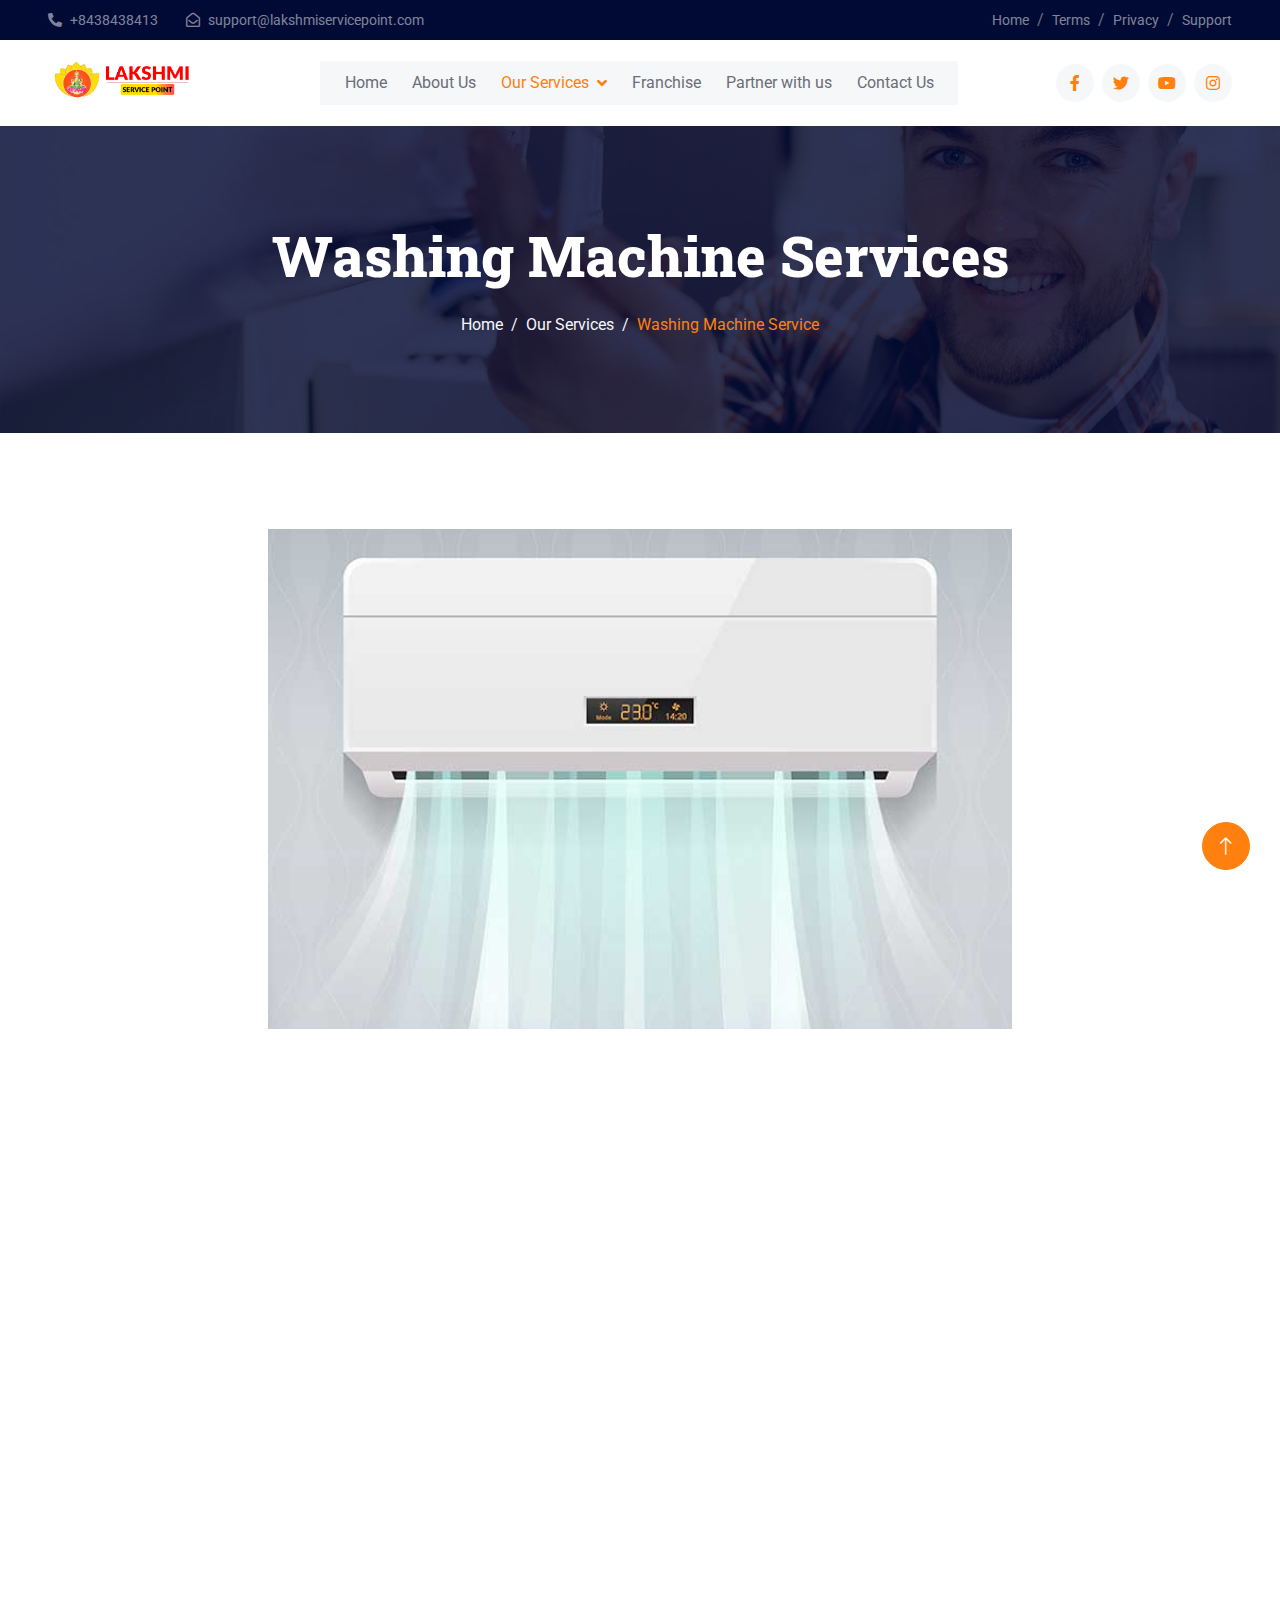
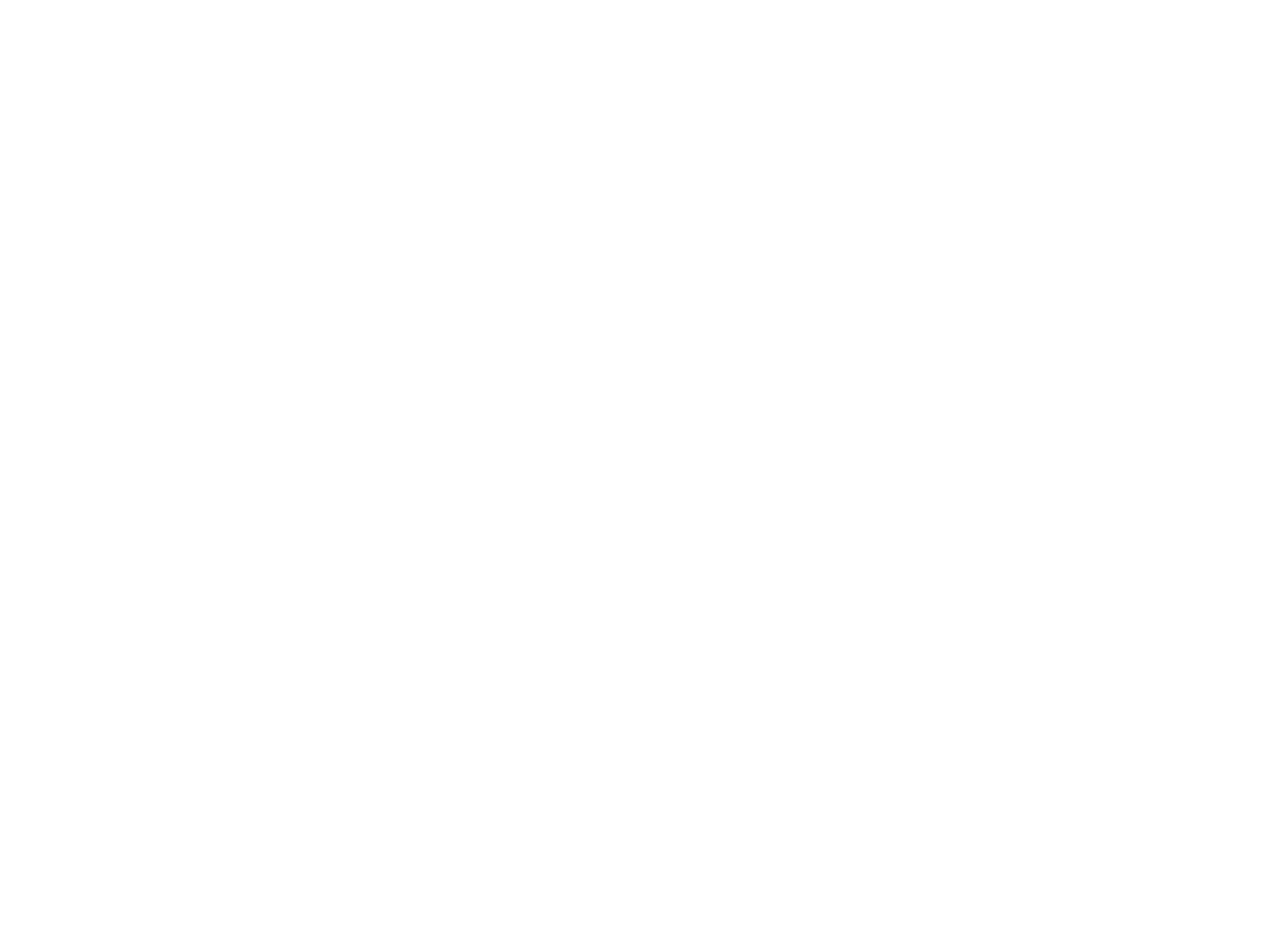
<file: team.html>
<!DOCTYPE html>
<html lang="en">

<head>
    <meta charset="utf-8">
    <title>Lakshmi Service Point</title>
    <meta content="width=device-width, initial-scale=1.0" name="viewport">
    <meta content="" name="keywords">
    <meta content="" name="description">

    <!-- Favicon -->
    <link href="img/Frame 258.png" rel="icon">

    <!-- Google Web Fonts -->
    <link rel="preconnect" href="https://fonts.googleapis.com">
    <link rel="preconnect" href="https://fonts.gstatic.com" crossorigin>
    <link href="https://fonts.googleapis.com/css2?family=Roboto+Slab:wght@400;600;800&family=Roboto:wght@400;500;700&display=swap" rel="stylesheet"> 

    <!-- Icon Font Stylesheet -->
    <link href="https://cdnjs.cloudflare.com/ajax/libs/font-awesome/5.10.0/css/all.min.css" rel="stylesheet">
    <link href="https://cdn.jsdelivr.net/npm/bootstrap-icons@1.4.1/font/bootstrap-icons.css" rel="stylesheet">

    <!-- Libraries Stylesheet -->
    <link href="lib/animate/animate.min.css" rel="stylesheet">
    <link href="lib/owlcarousel/assets/owl.carousel.min.css" rel="stylesheet">

    <!-- Customized Bootstrap Stylesheet -->
    <link href="css/bootstrap.min.css" rel="stylesheet">

    <!-- Template Stylesheet -->
    <link href="css/style.css" rel="stylesheet">
</head>

<body>
    <!-- Spinner Start -->
    <div id="spinner" class="show bg-white position-fixed translate-middle w-100 vh-100 top-50 start-50 d-flex align-items-center justify-content-center">
        <div class="spinner-grow text-primary" role="status"></div>
    </div>
    <!-- Spinner End -->


    <!-- Topbar Start -->
    <div class="container-fluid bg-dark text-white-50 py-2 px-0 d-none d-lg-block">
        <div class="row gx-0 align-items-center">
            <div class="col-lg-7 px-5 text-start">
                <div class="h-100 d-inline-flex align-items-center me-4">
                    <small class="fa fa-phone-alt me-2"></small>
                    <small>+8438438413</small>
                </div>
                <div class="h-100 d-inline-flex align-items-center me-4">
                    <small class="far fa-envelope-open me-2"></small>
                    <small>support@lakshmiservicepoint.com</small>
                </div>
            </div>
            <div class="col-lg-5 px-5 text-end">
                <ol class="breadcrumb justify-content-end mb-0">
                    <li class="breadcrumb-item"><a class="text-white-50 small" href="#">Home</a></li>
                    <li class="breadcrumb-item"><a class="text-white-50 small" href="#">Terms</a></li>
                    <li class="breadcrumb-item"><a class="text-white-50 small" href="#">Privacy</a></li>
                    <li class="breadcrumb-item"><a class="text-white-50 small" href="#">Support</a></li>
                </ol>
            </div>
        </div>
    </div>
    <!-- Topbar End -->


    <!-- Navbar Start -->
    <nav class="navbar navbar-expand-lg bg-white navbar-light sticky-top px-4 px-lg-5">
        <a href="index.html" class="navbar-brand d-flex align-items-center">
            <h1 class="m-0"><img class="img-fluid me-3" src="img/Frame 260.png" alt=""></h1>
        </a>
        <button type="button" class="navbar-toggler" data-bs-toggle="collapse" data-bs-target="#navbarCollapse">
            <span class="navbar-toggler-icon"></span>
        </button>
        <div class="collapse navbar-collapse" id="navbarCollapse">
            <div class="navbar-nav mx-auto bg-light pe-4 py-3 py-lg-0">
                <a href="index.html" class="nav-item nav-link">Home</a>
                <a href="about.html" class="nav-item nav-link">About Us</a>               
                <div class="nav-item dropdown">
                    <a href="#" class="nav-link dropdown-toggle active overflow-auto" data-bs-toggle="dropdown">Our Services</a>
                    <div class="dropdown-menu bg-light border-0 m-0">
                        <a href="feature.html" class="dropdown-item ">AC Repair Service</a>
                        <a href="quote.html" class="dropdown-item">Fridge Service</a>
                        <a href="team.html" class="dropdown-item active">Washing Machine Service</a>
                        <a href="testimonial.html" class="dropdown-item">RO Instalination</a>
                        <a href="404.html" class="dropdown-item">Water heater</a>
                    </div>
                </div>
                <a href="#" class="nav-item nav-link">Franchise</a>
          <a href="#" class="nav-item nav-link">Partner with us</a>
                <a href="contact.html" class="nav-item nav-link">Contact Us</a>
            </div>
            <div class="h-100 d-lg-inline-flex align-items-center d-none">
                <a class="btn btn-square rounded-circle bg-light text-primary me-2" href=""><i class="fab fa-facebook-f"></i></a>
                <a class="btn btn-square rounded-circle bg-light text-primary me-2" href=""><i class="fab fa-twitter"></i></a>
                <a class="btn btn-square rounded-circle bg-light text-primary me-2" href=""><i class="fab fa-youtube"></i></a>
                <a class="btn btn-square rounded-circle bg-light text-primary me-0" href=""><i class="fab fa-instagram"></i></a>
            </div>
        </div>
    </nav>
    <!-- Navbar End -->


    <!-- Page Header Start -->
    <div class="container-fluid page-header py-5 mb-5 wow fadeIn" data-wow-delay="0.1s">
        <div class="container text-center py-5">
            <h1 class="display-4 text-white animated slideInDown mb-4">Washing Machine Services</h1>
            <nav aria-label="breadcrumb animated slideInDown">
                <ol class="breadcrumb justify-content-center mb-0">
                    <li class="breadcrumb-item"><a href="index.html">Home</a></li>
                    <li class="breadcrumb-item"><a href="service.html">Our Services</a></li>
                    <li class="breadcrumb-item active" aria-current="page">Washing Machine Service</li>
                </ol>
            </nav>
        </div>
    </div>
    <!-- Page Header End -->


    <!-- Team Start -->
    <!-- <div class="container-xxl py-5">
        <div class="container">
            <div class="text-center mx-auto wow fadeInUp" data-wow-delay="0.1s" style="max-width: 500px;">
                <h1 class="display-6 mb-5">Meet Our Professional Team Members</h1>
            </div>
            <div class="row g-4">
                <div class="col-lg-3 col-md-6 wow fadeInUp" data-wow-delay="0.1s">
                    <div class="team-item">
                        <div class="team-img position-relative overflow-hidden">
                            <img class="img-fluid" src="img/team-1.jpg" alt="">
                            <div class="team-social">
                                <a class="btn btn-square btn-primary rounded-circle m-1" href=""><i class="fab fa-facebook-f"></i></a>
                                <a class="btn btn-square btn-primary rounded-circle m-1" href=""><i class="fab fa-twitter"></i></a>
                                <a class="btn btn-square btn-primary rounded-circle m-1" href=""><i class="fab fa-instagram"></i></a>
                            </div>
                        </div>
                        <div class="bg-light text-center p-4">
                            <h5>Full Name</h5>
                            <span class="text-primary">Designation</span>
                        </div>
                    </div>
                </div>
                <div class="col-lg-3 col-md-6 wow fadeInUp" data-wow-delay="0.3s">
                    <div class="team-item">
                        <div class="team-img position-relative overflow-hidden">
                            <img class="img-fluid" src="img/team-2.jpg" alt="">
                            <div class="team-social">
                                <a class="btn btn-square btn-primary rounded-circle m-1" href=""><i class="fab fa-facebook-f"></i></a>
                                <a class="btn btn-square btn-primary rounded-circle m-1" href=""><i class="fab fa-twitter"></i></a>
                                <a class="btn btn-square btn-primary rounded-circle m-1" href=""><i class="fab fa-instagram"></i></a>
                            </div>
                        </div>
                        <div class="bg-light text-center p-4">
                            <h5>Full Name</h5>
                            <span class="text-primary">Designation</span>
                        </div>
                    </div>
                </div>
                <div class="col-lg-3 col-md-6 wow fadeInUp" data-wow-delay="0.5s">
                    <div class="team-item">
                        <div class="team-img position-relative overflow-hidden">
                            <img class="img-fluid" src="img/team-3.jpg" alt="">
                            <div class="team-social">
                                <a class="btn btn-square btn-primary rounded-circle m-1" href=""><i class="fab fa-facebook-f"></i></a>
                                <a class="btn btn-square btn-primary rounded-circle m-1" href=""><i class="fab fa-twitter"></i></a>
                                <a class="btn btn-square btn-primary rounded-circle m-1" href=""><i class="fab fa-instagram"></i></a>
                            </div>
                        </div>
                        <div class="bg-light text-center p-4">
                            <h5>Full Name</h5>
                            <span class="text-primary">Designation</span>
                        </div>
                    </div>
                </div>
                <div class="col-lg-3 col-md-6 wow fadeInUp" data-wow-delay="0.7s">
                    <div class="team-item">
                        <div class="team-img position-relative overflow-hidden">
                            <img class="img-fluid" src="img/team-4.jpg" alt="">
                            <div class="team-social">
                                <a class="btn btn-square btn-primary rounded-circle m-1" href=""><i class="fab fa-facebook-f"></i></a>
                                <a class="btn btn-square btn-primary rounded-circle m-1" href=""><i class="fab fa-twitter"></i></a>
                                <a class="btn btn-square btn-primary rounded-circle m-1" href=""><i class="fab fa-instagram"></i></a>
                            </div>
                        </div>
                        <div class="bg-light text-center p-4">
                            <h5>Full Name</h5>
                            <span class="text-primary">Designation</span>
                        </div>
                    </div>
                </div>
                <div class="col-lg-3 col-md-6 wow fadeInUp" data-wow-delay="0.1s">
                    <div class="team-item">
                        <div class="team-img position-relative overflow-hidden">
                            <img class="img-fluid" src="img/team-2.jpg" alt="">
                            <div class="team-social">
                                <a class="btn btn-square btn-primary rounded-circle m-1" href=""><i class="fab fa-facebook-f"></i></a>
                                <a class="btn btn-square btn-primary rounded-circle m-1" href=""><i class="fab fa-twitter"></i></a>
                                <a class="btn btn-square btn-primary rounded-circle m-1" href=""><i class="fab fa-instagram"></i></a>
                            </div>
                        </div>
                        <div class="bg-light text-center p-4">
                            <h5>Full Name</h5>
                            <span class="text-primary">Designation</span>
                        </div>
                    </div>
                </div>
                <div class="col-lg-3 col-md-6 wow fadeInUp" data-wow-delay="0.3s">
                    <div class="team-item">
                        <div class="team-img position-relative overflow-hidden">
                            <img class="img-fluid" src="img/team-3.jpg" alt="">
                            <div class="team-social">
                                <a class="btn btn-square btn-primary rounded-circle m-1" href=""><i class="fab fa-facebook-f"></i></a>
                                <a class="btn btn-square btn-primary rounded-circle m-1" href=""><i class="fab fa-twitter"></i></a>
                                <a class="btn btn-square btn-primary rounded-circle m-1" href=""><i class="fab fa-instagram"></i></a>
                            </div>
                        </div>
                        <div class="bg-light text-center p-4">
                            <h5>Full Name</h5>
                            <span class="text-primary">Designation</span>
                        </div>
                    </div>
                </div>
                <div class="col-lg-3 col-md-6 wow fadeInUp" data-wow-delay="0.5s">
                    <div class="team-item">
                        <div class="team-img position-relative overflow-hidden">
                            <img class="img-fluid" src="img/team-4.jpg" alt="">
                            <div class="team-social">
                                <a class="btn btn-square btn-primary rounded-circle m-1" href=""><i class="fab fa-facebook-f"></i></a>
                                <a class="btn btn-square btn-primary rounded-circle m-1" href=""><i class="fab fa-twitter"></i></a>
                                <a class="btn btn-square btn-primary rounded-circle m-1" href=""><i class="fab fa-instagram"></i></a>
                            </div>
                        </div>
                        <div class="bg-light text-center p-4">
                            <h5>Full Name</h5>
                            <span class="text-primary">Designation</span>
                        </div>
                    </div>
                </div>
                <div class="col-lg-3 col-md-6 wow fadeInUp" data-wow-delay="0.7s">
                    <div class="team-item">
                        <div class="team-img position-relative overflow-hidden">
                            <img class="img-fluid" src="img/team-1.jpg" alt="">
                            <div class="team-social">
                                <a class="btn btn-square btn-primary rounded-circle m-1" href=""><i class="fab fa-facebook-f"></i></a>
                                <a class="btn btn-square btn-primary rounded-circle m-1" href=""><i class="fab fa-twitter"></i></a>
                                <a class="btn btn-square btn-primary rounded-circle m-1" href=""><i class="fab fa-instagram"></i></a>
                            </div>
                        </div>
                        <div class="bg-light text-center p-4">
                            <h5>Full Name</h5>
                            <span class="text-primary">Designation</span>
                        </div>
                    </div>
                </div>
            </div>
        </div>
    </div> -->
    <!-- Team End -->

    <div class="container-xxl py-5">
        <div class="container">
            <div class="col-lg-8 m-auto wow fadeInUp align-items-center d-flex justify-content-center" data-wow-delay="0.5s">
                <div class="position-relative rounded overflow-hidden h-100 d-flex justify-content-center align-items-center" style="min-height: 400px; width: 100%;">
                    <img class="w-100 h-90" src="img/feature.jpg" alt="" style="object-fit:cover; max-height: 500px;">
                </div>
                
            </div>
            <div class="row g-5 mt-5">
                <div class="col-lg-12 wow fadeInUp" data-wow-delay="0.1s">
                    <h1 class="display-6 mb-5">Few Reasons Why People Choosing Us!</h1>
                    <p class="mb-5">Choose us for your washing machine services because we offer top-tier expertise with our team of certified and experienced technicians, ensuring accurate diagnostics and effective repairs. We prioritize customer satisfaction with prompt, reliable service and clear, competitive pricing. Our comprehensive maintenance services help extend the life of your washing machine, improving its efficiency and performance. We use high-quality, genuine parts to ensure lasting repairs and prevent future issues. With flexible scheduling and a commitment to excellence, we make your convenience our priority. Trust us for energy-efficient solutions and professional advice tailored to your needs. Experience hassle-free service and a perfectly functioning washing machine with us.
                        <br><br>
                        When it comes to service your washing machine, you want only the best technician who able service your washing machine model, but even a well experienced washing machine technician could not service all kinds of washing machine models, because they might not have the necessary set of skills to repair the particular washing machine brand or model. In an attempt to fix your washing machine, they might even cause it more damage. This is the reason to book washing machine technician via Lakshmi Service Point, based on your washing machine brand and model we will arrange experienced technician to service your washing machine.

                    </p>
                    <h6 class="display-6 mb-3">Common Issues in Washing Machine</h6>
                    <ul>
                        <li>Washing machine not turning on</li>
                        <li>Water not dispensed</li>
                        <li>Noise while washing</li>
                        <li>More vibration while washing</li>
                        <li>Error showing in washing machine display</li>
                        <li>Water overflow issue</li>
                        <li>Drum not functioning</li>
                        <li>Water leakage issue</li>
                        <li>Buttons/keyboard not working in washing machine</li>
                        <li>Washing machine not spinning</li>
                        <li>Washing machine not draining properly / completely not draining</li>
                        <li>Continuous beep sound from washer</li>
                        <li>Unable to close the washing machine door</li>
                        <li>Unable to open the washing machine door</li>
                        <li>Washing machine is in dead condition or not working properly</li>
                        </ul>
                        
                    
                    
                </div>
                <!-- <div class="col-lg-6 wow fadeInUp align-items-center" data-wow-delay="0.5s">
                    <div class="position-relative rounded overflow-hidden h-100 d-f justify-content-center align-items-center" style="min-height: 400px;">
                        <img class="position-absolute w-100 h-90" src="img/feature.jpg" alt="" style="object-fit: cover;">
                    </div>
                </div> -->
                
                
            </div>
        </div>
    </div>
        

    <!-- Footer Start -->
    <div class="container-fluid bg-dark footer mt-5 pt-5 wow fadeIn" data-wow-delay="0.1s">
        <div class="container py-5">
            
            <div class="row g-5">
                
                <div class="col-lg-3 col-md-6">
                    <h5 class="text-light mb-4">Get In Touch</h5>
                    <p><i class="fa fa-map-marker-alt me-3"></i>Annai,Parvathi Nagar, Opposite to Collector Office, Vengikkal, Tiruvannamalai,Tamil Nadu 606604</p>
                    <p><i class="fa fa-phone-alt me-3"></i>+8438438413</p>
                    <p><i class="fa fa-envelope me-3"></i>support@lakshmiservicepoint.com</p>
                </div>
                <div class="col-lg-3 col-md-6">
                    <h5 class="text-light mb-4">Our Services</h5>
                    <a class="btn btn-link" href="feature.html">AC Repair Service</a>
                    <a class="btn btn-link" href="quote.html">Fridge Service</a>
                    <a class="btn btn-link" href="team.html">Washing Machine Service</a>
                    <a class="btn btn-link" href="testimonial.html">RO Instalination</a>
                    <a class="btn btn-link" href="404.html">Water Heater</a>
                </div>
                <div class="col-lg-3 col-md-6">
                    <h5 class="text-light mb-4">Quick Links</h5>
                    <a class="btn btn-link" href="about.html">About Us</a>
                    <a class="btn btn-link" href="contact.html">Contact Us</a>
                    <a class="btn btn-link" href="service.html">Our Services</a>
                    <a class="btn btn-link" href="">Terms & Condition</a>
                </div>
                <div class="col-lg-3 col-md-6">
                    <h5 class="text-light mb-4">Follow Us</h5>
                    <div class="d-flex">
                        <a class="btn btn-square rounded-circle me-1" href=""><i class="fab fa-twitter"></i></a>
                        <a class="btn btn-square rounded-circle me-1" href=""><i class="fab fa-facebook-f"></i></a>
                        <a class="btn btn-square rounded-circle me-1" href=""><i class="fab fa-youtube"></i></a>
                        <a class="btn btn-square rounded-circle me-1" href=""><i class="fab fa-instagram"></i></a>
                    </div>
                </div>
            </div>
        </div>
        <div class="container-fluid copyright">
            <div class="container">
                <div class="row">
                    <div class="col-md-12 text-center text-sm-center mb-3 mb-md-0">
                        &copy; 2024 All Right Reserved | JK Global IT Solutions
                    </div>
                    <!-- <div class="col-md-6 text-center text-md-center">
                        /*** This template is free as long as you keep the footer author’s credit link/attribution link/backlink. If you'd like to use the template without the footer author’s credit link/attribution link/backlink, you can purchase the Credit Removal License from "https://htmlcodex.com/credit-removal". Thank you for your support. ***/-->
                        <!-- Designed By <a href="#">JK Global IT Solutions</a>
                    </div> -->
                </div>
            </div>
        </div>
    </div>
    <!-- Footer End -->


    <!-- Back to Top -->
    <a href="#" class="btn btn-lg btn-primary btn-lg-square rounded-circle back-to-top"><i class="bi bi-arrow-up"></i></a>


    <!-- JavaScript Libraries -->
    <script src="https://code.jquery.com/jquery-3.4.1.min.js"></script>
    <script src="https://cdn.jsdelivr.net/npm/bootstrap@5.0.0/dist/js/bootstrap.bundle.min.js"></script>
    <script src="lib/wow/wow.min.js"></script>
    <script src="lib/easing/easing.min.js"></script>
    <script src="lib/waypoints/waypoints.min.js"></script>
    <script src="lib/owlcarousel/owl.carousel.min.js"></script>
    <script src="lib/counterup/counterup.min.js"></script>
    <script src="lib/parallax/parallax.min.js"></script>

    <!-- Template Javascript -->
    <script src="js/main.js"></script>
</body>

</html>
</file>
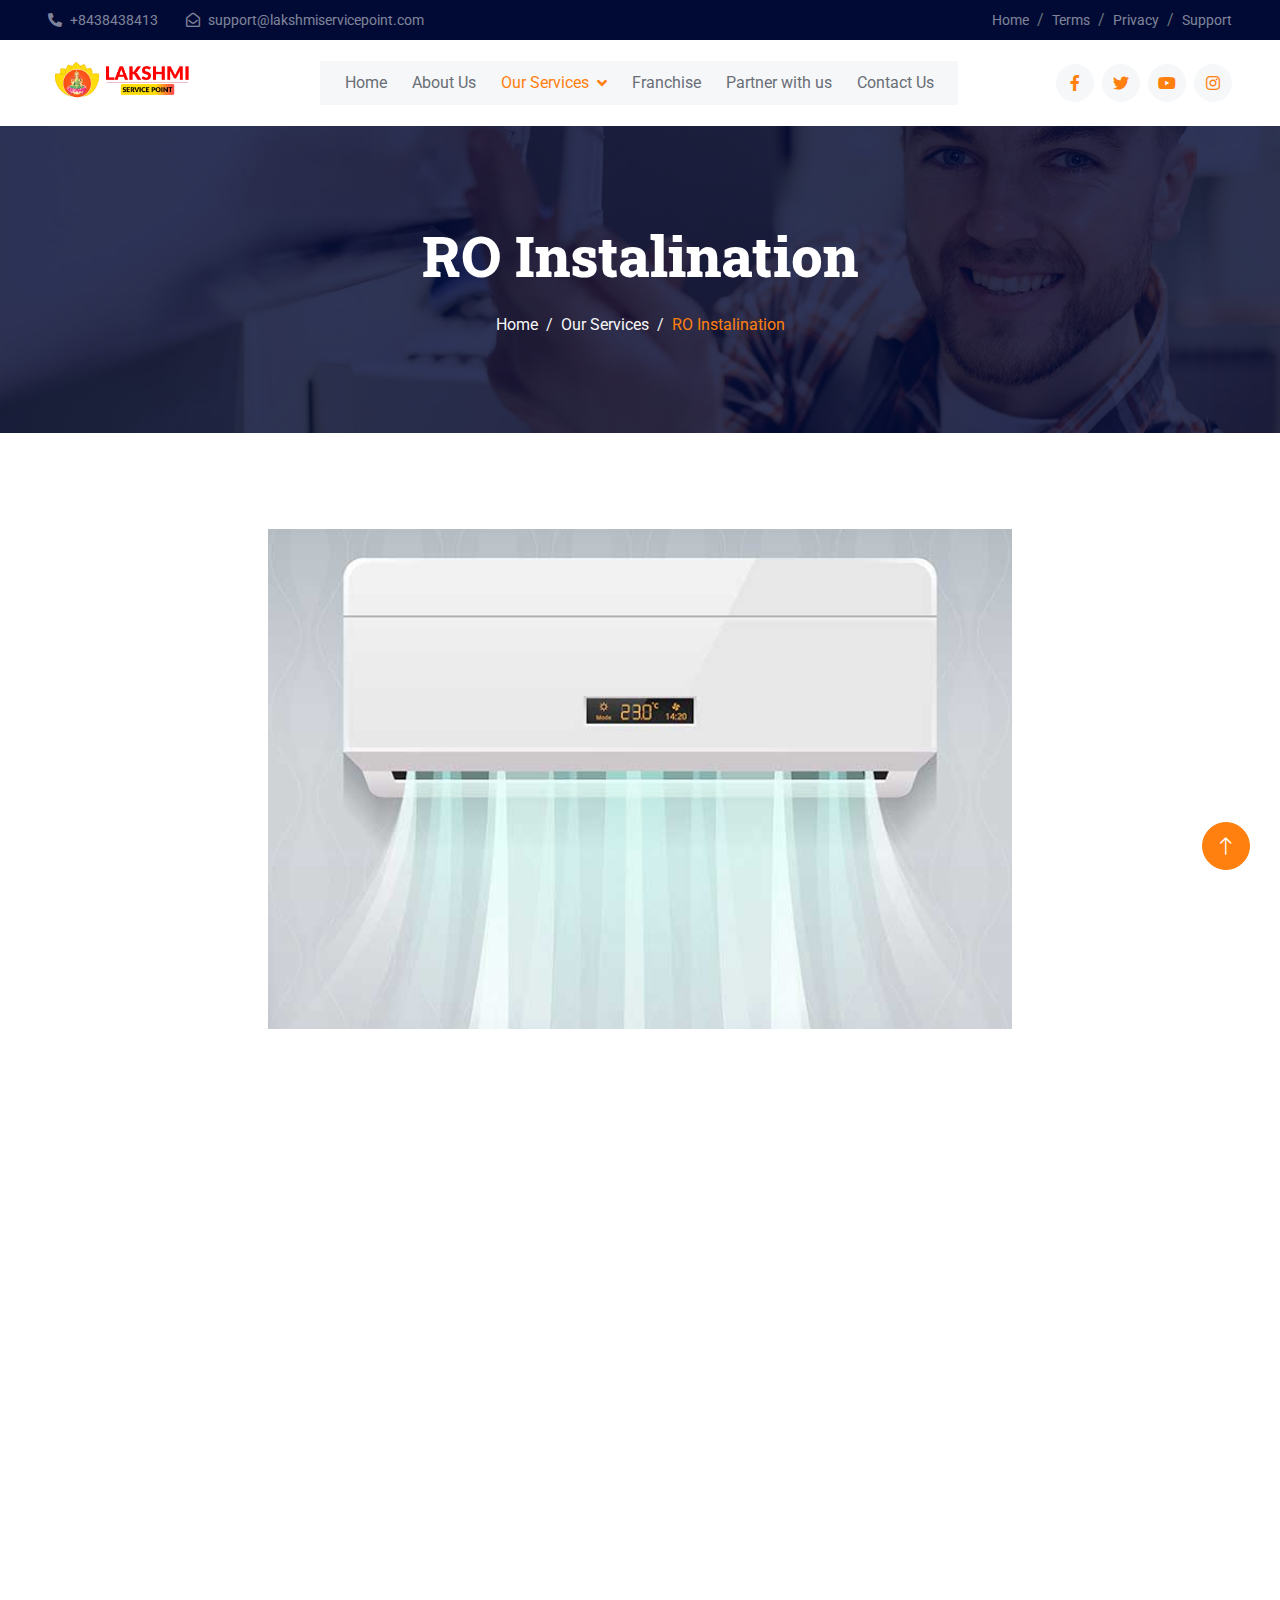
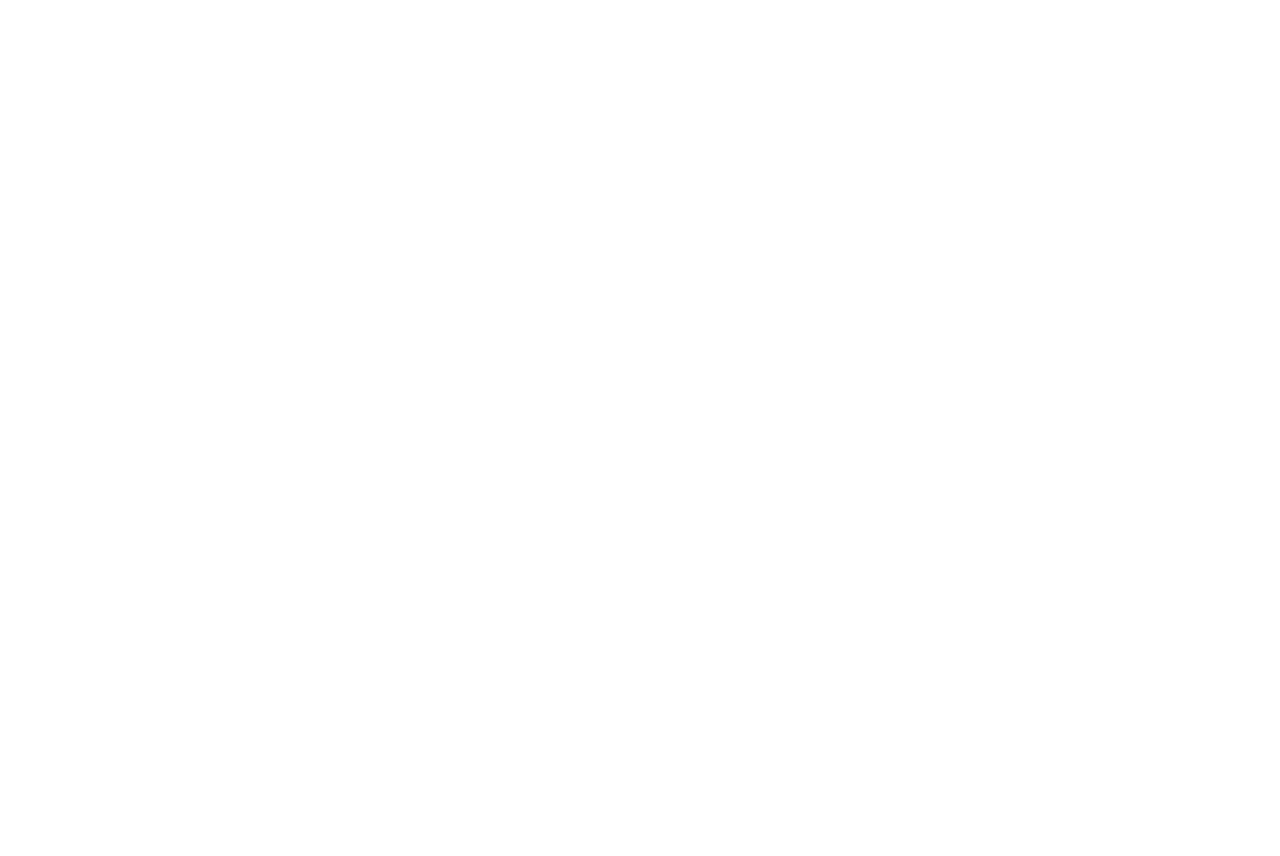
<file: testimonial.html>
<!DOCTYPE html>
<html lang="en">

<head>
    <meta charset="utf-8">
    <title>Lakshmi Service Point</title>
    <meta content="width=device-width, initial-scale=1.0" name="viewport">
    <meta content="" name="keywords">
    <meta content="" name="description">

    <!-- Favicon -->
    <link href="img/Frame 258.png" rel="icon">

    <!-- Google Web Fonts -->
    <link rel="preconnect" href="https://fonts.googleapis.com">
    <link rel="preconnect" href="https://fonts.gstatic.com" crossorigin>
    <link href="https://fonts.googleapis.com/css2?family=Roboto+Slab:wght@400;600;800&family=Roboto:wght@400;500;700&display=swap" rel="stylesheet"> 

    <!-- Icon Font Stylesheet -->
    <link href="https://cdnjs.cloudflare.com/ajax/libs/font-awesome/5.10.0/css/all.min.css" rel="stylesheet">
    <link href="https://cdn.jsdelivr.net/npm/bootstrap-icons@1.4.1/font/bootstrap-icons.css" rel="stylesheet">

    <!-- Libraries Stylesheet -->
    <link href="lib/animate/animate.min.css" rel="stylesheet">
    <link href="lib/owlcarousel/assets/owl.carousel.min.css" rel="stylesheet">

    <!-- Customized Bootstrap Stylesheet -->
    <link href="css/bootstrap.min.css" rel="stylesheet">

    <!-- Template Stylesheet -->
    <link href="css/style.css" rel="stylesheet">
</head>

<body>
    <!-- Spinner Start -->
    <div id="spinner" class="show bg-white position-fixed translate-middle w-100 vh-100 top-50 start-50 d-flex align-items-center justify-content-center">
        <div class="spinner-grow text-primary" role="status"></div>
    </div>
    <!-- Spinner End -->


    <!-- Topbar Start -->
    <div class="container-fluid bg-dark text-white-50 py-2 px-0 d-none d-lg-block">
        <div class="row gx-0 align-items-center">
            <div class="col-lg-7 px-5 text-start">
                <div class="h-100 d-inline-flex align-items-center me-4">
                    <small class="fa fa-phone-alt me-2"></small>
                    <small>+8438438413</small>
                </div>
                <div class="h-100 d-inline-flex align-items-center me-4">
                    <small class="far fa-envelope-open me-2"></small>
                    <small>support@lakshmiservicepoint.com</small>
                </div>
            </div>
            <div class="col-lg-5 px-5 text-end">
                <ol class="breadcrumb justify-content-end mb-0">
                    <li class="breadcrumb-item"><a class="text-white-50 small" href="#">Home</a></li>
                    <li class="breadcrumb-item"><a class="text-white-50 small" href="#">Terms</a></li>
                    <li class="breadcrumb-item"><a class="text-white-50 small" href="#">Privacy</a></li>
                    <li class="breadcrumb-item"><a class="text-white-50 small" href="#">Support</a></li>
                </ol>
            </div>
        </div>
    </div>
    <!-- Topbar End -->


    <!-- Navbar Start -->
    <nav class="navbar navbar-expand-lg bg-white navbar-light sticky-top px-4 px-lg-5">
        <a href="index.html" class="navbar-brand d-flex align-items-center">
            <h1 class="m-0"><img class="img-fluid me-3" src="img/Frame 260.png" alt=""></h1>
        </a>
        <button type="button" class="navbar-toggler" data-bs-toggle="collapse" data-bs-target="#navbarCollapse">
            <span class="navbar-toggler-icon"></span>
        </button>
        <div class="collapse navbar-collapse" id="navbarCollapse">
            <div class="navbar-nav mx-auto bg-light pe-4 py-3 py-lg-0">
                <a href="index.html" class="nav-item nav-link">Home</a>
                <a href="about.html" class="nav-item nav-link">About Us</a>
                <div class="nav-item dropdown">
                    <a href="#" class="nav-link dropdown-toggle active" data-bs-toggle="dropdown">Our Services</a>
                    <div class="dropdown-menu bg-light border-0 m-0">
                        <a href="feature.html" class="dropdown-item ">AC Repair Service</a>
                        <a href="quote.html" class="dropdown-item">Fridge Service</a>
                        <a href="team.html" class="dropdown-item ">Washing Machine Service</a>
                        <a href="testimonial.html" class="dropdown-item active">RO Instalination</a>
                        <a href="404.html" class="dropdown-item">Water heater</a>
                    </div>
                </div>
                <a href="#" class="nav-item nav-link">Franchise</a>
          <a href="#" class="nav-item nav-link">Partner with us</a>
                <a href="contact.html" class="nav-item nav-link">Contact Us</a>
            </div>
            <div class="h-100 d-lg-inline-flex align-items-center d-none">
                <a class="btn btn-square rounded-circle bg-light text-primary me-2" href=""><i class="fab fa-facebook-f"></i></a>
                <a class="btn btn-square rounded-circle bg-light text-primary me-2" href=""><i class="fab fa-twitter"></i></a>
                <a class="btn btn-square rounded-circle bg-light text-primary me-2" href=""><i class="fab fa-youtube"></i></a>
                <a class="btn btn-square rounded-circle bg-light text-primary me-0" href=""><i class="fab fa-instagram"></i></a>
            </div>
        </div>
    </nav>
    <!-- Navbar End -->


    <!-- Page Header Start -->
    <div class="container-fluid page-header py-5 mb-5 wow fadeIn" data-wow-delay="0.1s">
        <div class="container text-center py-5">
            <h1 class="display-4 text-white animated slideInDown mb-4">RO Instalination</h1>
            <nav aria-label="breadcrumb animated slideInDown">
                <ol class="breadcrumb justify-content-center mb-0">
                    <li class="breadcrumb-item"><a href="index.html">Home</a></li>
                    <li class="breadcrumb-item"><a href="service.html">Our Services</a></li>
                    <li class="breadcrumb-item active" aria-current="page">RO Instalination</li>
                </ol>
            </nav>
        </div>
    </div>
    <!-- Page Header End -->


    <!-- Testimonial Start -->
    <!-- <div class="container-xxl py-5">
        <div class="container">
            <div class="text-center mx-auto wow fadeInUp" data-wow-delay="0.1s" style="max-width: 500px;">
                <h1 class="display-6 mb-5">What They Say About Our Services</h1>
            </div>
            <div class="row g-5">
                <div class="col-lg-3 d-none d-lg-block">
                    <div class="testimonial-left h-100">
                        <img class="img-fluid animated pulse infinite" src="img/testimonial-1.jpg" alt="">
                        <img class="img-fluid animated pulse infinite" src="img/testimonial-2.jpg" alt="">
                        <img class="img-fluid animated pulse infinite" src="img/testimonial-3.jpg" alt="">
                    </div>
                </div>
                <div class="col-lg-6 wow fadeIn" data-wow-delay="0.5s">
                    <div class="owl-carousel testimonial-carousel">
                        <div class="testimonial-item text-center">
                            <img class="img-fluid mx-auto mb-4" src="img/testimonial-1.jpg" alt="">
                            <p class="fs-5">Dolores sed duo clita tempor justo dolor et stet lorem kasd labore dolore lorem ipsum. At lorem lorem magna ut et, nonumy et labore et tempor diam tempor erat.</p>
                            <h5>Client Name</h5>
                            <span>Profession</span>
                        </div>
                        <div class="testimonial-item text-center">
                            <img class="img-fluid mx-auto mb-4" src="img/testimonial-2.jpg" alt="">
                            <p class="fs-5">Dolores sed duo clita tempor justo dolor et stet lorem kasd labore dolore lorem ipsum. At lorem lorem magna ut et, nonumy et labore et tempor diam tempor erat.</p>
                            <h5>Client Name</h5>
                            <span>Profession</span>
                        </div>
                        <div class="testimonial-item text-center">
                            <img class="img-fluid mx-auto mb-4" src="img/testimonial-3.jpg" alt="">
                            <p class="fs-5">Dolores sed duo clita tempor justo dolor et stet lorem kasd labore dolore lorem ipsum. At lorem lorem magna ut et, nonumy et labore et tempor diam tempor erat.</p>
                            <h5>Client Name</h5>
                            <span>Profession</span>
                        </div>
                    </div>
                </div>
                <div class="col-lg-3 d-none d-lg-block">
                    <div class="testimonial-right h-100">
                        <img class="img-fluid animated pulse infinite" src="img/testimonial-1.jpg" alt="">
                        <img class="img-fluid animated pulse infinite" src="img/testimonial-2.jpg" alt="">
                        <img class="img-fluid animated pulse infinite" src="img/testimonial-3.jpg" alt="">
                    </div>
                </div>
            </div>
        </div>
    </div> -->
    <!-- Testimonial End -->

    <div class="container-xxl py-5">
        <div class="container">
            <div class="col-lg-8 m-auto wow fadeInUp align-items-center d-flex justify-content-center" data-wow-delay="0.5s">
                <div class="position-relative rounded overflow-hidden h-100 d-flex justify-content-center align-items-center" style="min-height: 400px; width: 100%;">
                    <img class="w-100 h-90" src="img/feature.jpg" alt="" style="object-fit:cover; max-height: 500px;">
                </div>
                
            </div>
            <div class="row g-5 mt-5">
                <div class="col-lg-12 wow fadeInUp" data-wow-delay="0.1s">
                    <h1 class="display-6 mb-5">Few Reasons Why People Choosing Us!</h1>
                    <p class="mb-5">Lakshmi Service Point provides best experienced water purifier technicians. Our service costs are very competitive also we provide 30 days warranty for our service. Our inspection charge is the lowest in the market. If you are booking RO water purifier service with ServiceTree, you do not worry about quality of service and after service support, we provide excellent customer support and after service warranty. You can avail our service to clean or repair your RO water purifier unit.

                        RO (Reverse osmosis) is the common water purifying technology. You can find technician everywhere but all water purifier technicians could not service all kind of water purifier units. All technicians are not familiar with all brands and models. At Lakshmi Service Point we have technicians to service all kind of water purifiers, based on your brand and model we will send the experienced water purifier technician.
                        
                        We have technicians to fix all kind of water purifier models.
                        <br><br>
                        Choose us for your RO water services because our certified technicians provide expert installation, maintenance, and repairs to ensure your system operates flawlessly. We offer prompt, reliable service with transparent pricing, prioritizing your satisfaction and peace of mind. Our use of high-quality, genuine parts guarantees long-lasting performance and purity of your water. With flexible scheduling and a commitment to excellence, we make it convenient to maintain your water purifier. Trust us for tailored solutions that enhance water quality and efficiency, ensuring safe, great-tasting water for your home or business. Experience exceptional service and superior water quality with us.

                    </p>
                    <h6 class="display-6 mb-3">Common Issues in RO Instalination</h6>
                    <ul>
                        <li>Water not dispensed</li>
                        <li>Filter have to be changed</li>
                        <li>Water purifier not working</li>
                        <li>Pipe got damaged</li>
                        <li>Noise from RO unit</li>
                        <li>Power supply not coming to RO unit</li>
                        <li>Water leakage via outlet pipe</li>
                        <li>Water taste is not good</li>
                        <li>Water dispenses very slowly from water purifier</li>
                        </ul>  
                </div>
                <!-- <div class="col-lg-6 wow fadeInUp align-items-center" data-wow-delay="0.5s">
                    <div class="position-relative rounded overflow-hidden h-100 d-f justify-content-center align-items-center" style="min-height: 400px;">
                        <img class="position-absolute w-100 h-90" src="img/feature.jpg" alt="" style="object-fit: cover;">
                    </div>
                </div> -->  
            </div>
        </div>
    </div>
        

    <!-- Footer Start -->
    <div class="container-fluid bg-dark footer mt-5 pt-5 wow fadeIn" data-wow-delay="0.1s">
        <div class="container py-5">
            
            <div class="row g-5">
               
                <div class="col-lg-3 col-md-6">
                    <h5 class="text-light mb-4">Get In Touch</h5>
                    <p><i class="fa fa-map-marker-alt me-3"></i>Annai,Parvathi Nagar, Opposite to Collector Office, Vengikkal, Tiruvannamalai,Tamil Nadu 606604</p>
                    <p><i class="fa fa-phone-alt me-3"></i>+8438438413</p>
                    <p><i class="fa fa-envelope me-3"></i>support@lakshmiservicepoint.com</p>
                </div>
                <div class="col-lg-3 col-md-6">
                    <h5 class="text-light mb-4">Our Services</h5>
                    <a class="btn btn-link" href="feature.html">AC Repair Service</a>
                    <a class="btn btn-link" href="quote.html">Fridge Service</a>
                    <a class="btn btn-link" href="team.html">Washing Machine Service</a>
                    <a class="btn btn-link" href="testimonial.html">RO Instalination</a>
                    <a class="btn btn-link" href="404.html">Water Heater</a>
                </div>
                <div class="col-lg-3 col-md-6">
                    <h5 class="text-light mb-4">Quick Links</h5>
                    <a class="btn btn-link" href="about.html">About Us</a>
                    <a class="btn btn-link" href="contact.html">Contact Us</a>
                    <a class="btn btn-link" href="service.html">Our Services</a>
                    <a class="btn btn-link" href="">Terms & Condition</a>
                </div>
                <div class="col-lg-3 col-md-6">
                    <h5 class="text-light mb-4">Follow Us</h5>
                    <div class="d-flex">
                        <a class="btn btn-square rounded-circle me-1" href=""><i class="fab fa-twitter"></i></a>
                        <a class="btn btn-square rounded-circle me-1" href=""><i class="fab fa-facebook-f"></i></a>
                        <a class="btn btn-square rounded-circle me-1" href=""><i class="fab fa-youtube"></i></a>
                        <a class="btn btn-square rounded-circle me-1" href=""><i class="fab fa-instagram"></i></a>
                    </div>
                </div>
            </div>
        </div>
        <div class="container-fluid copyright">
            <div class="container">
                <div class="row">
                    <div class="col-md-12 text-center text-sm-center mb-3 mb-md-0">
                        &copy; 2024 All Right Reserved | JK Global IT Solutions
                    </div>
                    <!-- <div class="col-md-6 text-center text-md-center">
                        /*** This template is free as long as you keep the footer author’s credit link/attribution link/backlink. If you'd like to use the template without the footer author’s credit link/attribution link/backlink, you can purchase the Credit Removal License from "https://htmlcodex.com/credit-removal". Thank you for your support. ***/-->
                        <!-- Designed By <a href="#">JK Global IT Solutions</a>
                    </div> -->
                </div>
            </div>
        </div>
    </div>
    <!-- Footer End -->


    <!-- Back to Top -->
    <a href="#" class="btn btn-lg btn-primary btn-lg-square rounded-circle back-to-top"><i class="bi bi-arrow-up"></i></a>


    <!-- JavaScript Libraries -->
    <script src="https://code.jquery.com/jquery-3.4.1.min.js"></script>
    <script src="https://cdn.jsdelivr.net/npm/bootstrap@5.0.0/dist/js/bootstrap.bundle.min.js"></script>
    <script src="lib/wow/wow.min.js"></script>
    <script src="lib/easing/easing.min.js"></script>
    <script src="lib/waypoints/waypoints.min.js"></script>
    <script src="lib/owlcarousel/owl.carousel.min.js"></script>
    <script src="lib/counterup/counterup.min.js"></script>
    <script src="lib/parallax/parallax.min.js"></script>

    <!-- Template Javascript -->
    <script src="js/main.js"></script>
</body>

</html>
</file>
<file: css/style.css>
/********** Template CSS **********/
:root {
    --primary: #FF800F;
    --secondary: #001064;
    --light: #F6F7F8;
    --dark: #010A35;
    --color:#FC4100;
}

.back-to-top {
    position: fixed;
    display: none;
    right: 30px;
    bottom: 30px;
    z-index: 99;
}


/*** Spinner ***/
#spinner {
    opacity: 0;
    visibility: hidden;
    transition: opacity .5s ease-out, visibility 0s linear .5s;
    z-index: 99999;
}

#spinner.show {
    transition: opacity .5s ease-out, visibility 0s linear 0s;
    visibility: visible;
    opacity: 1;
}


/*** Button ***/
.btn {
    transition: .5s;
}

.btn.btn-primary,
.btn.btn-outline-primary:hover,
.btn.btn-secondary,
.btn.btn-outline-secondary:hover {
    color: #FFFFFF;
}

.btn.btn-primary:hover {
    background: var(--secondary);
    border-color: var(--secondary);
}

.btn.btn-secondary:hover {
    background: var(--primary);
    border-color: var(--primary);
}

.btn-square {
    width: 38px;
    height: 38px;
}

.btn-sm-square {
    width: 32px;
    height: 32px;
}

.btn-lg-square {
    width: 48px;
    height: 48px;
}

.btn-square,
.btn-sm-square,
.btn-lg-square {
    padding: 0;
    display: flex;
    align-items: center;
    justify-content: center;
    font-weight: normal;
}


/*** Navbar ***/
.navbar.sticky-top {
    top: -100px;
    transition: .5s;
}

.navbar .navbar-brand img {
    max-height: 60px;
}

.navbar .navbar-nav .nav-link {
    margin-left: 25px;
    padding: 10px 0;
    color: #696E77;
    font-weight: 400;
    outline: none;
}

.navbar .navbar-nav .nav-link:hover,
.navbar .navbar-nav .nav-link.active {
    color: var(--primary);
}

.navbar .dropdown-toggle::after {
    border: none;
    content: "\f107";
    font-family: "Font Awesome 5 Free";
    font-weight: 900;
    vertical-align: middle;
    margin-left: 8px;
}

@media (max-width: 991.98px) {
    .navbar .navbar-brand img {
        max-height: 45px;
    }

    .navbar .navbar-nav {
        margin-top: 20px;
        margin-bottom: 15px;
    }

    .navbar .nav-item .dropdown-menu {
        padding-left: 30px;
    }
}

@media (min-width: 992px) {
    .navbar .nav-item .dropdown-menu {
        display: block;
        border: none;
        margin-top: 0;
        top: 150%;
        right: 0;
        opacity: 0;
        visibility: hidden;
        transition: .5s;
    }

    .navbar .nav-item:hover .dropdown-menu {
        top: 100%;
        visibility: visible;
        transition: .5s;
        opacity: 1;
    }
}


/*** Header ***/
.carousel-caption {
    top: 0;
    left: 0;
    right: 0;
    bottom: 0;
    display: flex;
    align-items: center;
    justify-content: center;
    text-align: center;
    background: rgba(1, 10, 53, .8);
    z-index: 1;
}

.carousel-control-prev,
.carousel-control-next {
    width: 15%;
}

.carousel-control-prev-icon,
.carousel-control-next-icon {
    width: 3rem;
    height: 3rem;
    background-color: var(--dark);
    border: 12px solid var(--dark);
    border-radius: 3rem;
}

@media (max-width: 768px) {
    #header-carousel .carousel-item {
        position: relative;
        min-height: 450px;
    }
    
    #header-carousel .carousel-item img {
        position: absolute;
        width: 100%;
        height: 100%;
        object-fit: cover;
    }
}

.page-header {
    background: linear-gradient(rgba(1, 10, 53, .8), rgba(1, 10, 53, .8)), url(../img/carousel-1.jpg) center center no-repeat;
    background-size: cover;
}

.page-header .breadcrumb-item a,
.page-header .breadcrumb-item+.breadcrumb-item::before {
    color: var(--light);
}

.page-header .breadcrumb-item a:hover,
.page-header .breadcrumb-item.active {
    color: var(--primary);
}


/*** Facts ***/
.facts {
	position: relative;
}

.facts * {
	position: relative;
	z-index: 1;
}

.facts::after {
	position: absolute;
	content: "";
	width: 100%;
	height: 100%;
	top: 0;
	left: 0;
    background: rgba(1, 10, 53, .8);
}


/*** Quote ***/
@media (min-width: 992px) {
    .container.quote {
        max-width: 100% !important;
    }

    .container.quote .quote-text {
        padding-left: calc(((100% - 960px) / 2) + .75rem);
    }

    .container.quote .quote-form {
        padding-right: calc(((100% - 960px) / 2) + .75rem);
    }
}

@media (min-width: 1200px) {
    .container.quote .quote-text  {
        padding-left: calc(((100% - 1140px) / 2) + .75rem);
    }

    .container.quote .quote-form  {
        padding-right: calc(((100% - 1140px) / 2) + .75rem);
    }
}

@media (min-width: 1400px) {
    .container.quote .quote-text  {
        padding-left: calc(((100% - 1320px) / 2) + .75rem);
    }

    .container.quote .quote-form  {
        padding-right: calc(((100% - 1320px) / 2) + .75rem);
    }
}

.container.quote .quote-text,
.container.quote .quote-form {
	position: relative;
}

.container.quote .quote-text *,
.container.quote .quote-form * {
	position: relative;
	z-index: 1;
}

.container.quote .quote-text::after,
.container.quote .quote-form::after {
	position: absolute;
	content: "";
	width: 100%;
	height: 100%;
	top: 0;
	left: 0;
}

.container.quote .quote-text::after {
    background: rgba(1, 10, 53, .8);
}

.container.quote .quote-form::after {
    background: rgba(255, 255, 255, .8);
}

.container.quote .quote-text .h-100,
.container.quote .quote-form .h-100 {
    padding: 6rem 0;
    display: flex;
    flex-direction: column;
    justify-content: center;
}


/*** Service ***/
.service-item .service-icon {
    width: 90px;
    height: 90px;
    display: flex;
    align-items: center;
    justify-content: center;
}

.service-item .service-icon img {
    max-width: 60px;
    max-height: 60px;
}


/*** Team ***/
.team-item .team-img::before,
.team-item .team-img::after {
    position: absolute;
    content: "";
    width: 0;
    height: 100%;
    top: 0;
    left: 0;
    background: rgba(1, 10, 53, .8);
    transition: .5s;
}

.team-item .team-img::after {
    left: auto;
    right: 0;
}

.team-item:hover .team-img::before,
.team-item:hover .team-img::after {
    width: 50%;
}

.team-item .team-img .team-social {
    position: absolute;
    width: 100%;
    height: 100%;
    top: 0;
    left: 0;
    display: flex;
    align-items: center;
    justify-content: center;
    transition: .5s;
    z-index: 3;
    opacity: 0;
}

.team-item:hover .team-img .team-social {
    transition-delay: .3s;
    opacity: 1;
}


/*** Testimonial ***/
.animated.pulse {
    animation-duration: 1.5s;
}

.testimonial-left,
.testimonial-right {
    position: relative;
}

.testimonial-left img,
.testimonial-right img {
    position: absolute;
    border-radius: 70px;
}

.testimonial-left img:nth-child(1),
.testimonial-right img:nth-child(3) {
    width: 70px;
    height: 70px;
    top: 10%;
    left: 50%;
    transform: translateX(-50%);
}

.testimonial-left img:nth-child(2),
.testimonial-right img:nth-child(2) {
    width: 60px;
    height: 60px;
    top: 50%;
    left: 10%;
    transform: translateY(-50%);
}

.testimonial-left img:nth-child(3),
.testimonial-right img:nth-child(1) {
    width: 50px;
    height: 50px;
    bottom: 10%;
    right: 10%;
}

.testimonial-carousel .owl-item img {
    width: 100px;
    height: 100px;
    border-radius: 100px;
}

.testimonial-carousel .owl-nav {
    margin-top: 30px;
    display: flex;
    justify-content: center;
}

.testimonial-carousel .owl-nav .owl-prev,
.testimonial-carousel .owl-nav .owl-next {
    margin: 0 5px;
    width: 45px;
    height: 45px;
    display: flex;
    align-items: center;
    justify-content: center;
    color: #FFFFFF;
    background: var(--primary);
    border-radius: 45px;
    font-size: 22px;
    transition: .5s;
}

.testimonial-carousel .owl-nav .owl-prev:hover,
.testimonial-carousel .owl-nav .owl-next:hover {
    background: var(--secondary);
}


/*** Footer ***/
.footer {
    color: #7F8499;
}

.footer .btn.btn-link {
    display: block;
    margin-bottom: 5px;
    padding: 0;
    text-align: left;
    color: #7F8499;
    font-weight: normal;
    text-transform: capitalize;
    transition: .3s;
}

.footer .btn.btn-link::before {
    position: relative;
    content: "\f105";
    font-family: "Font Awesome 5 Free";
    font-weight: 900;
    color: #7F8499;
    margin-right: 10px;
}

.footer .btn.btn-link:hover {
    color: var(--primary);
    letter-spacing: 1px;
    box-shadow: none;
}

.footer .btn.btn-square {
    color: #7F8499;
    border: 1px solid #7F8499;
}

.footer .btn.btn-square:hover {
    color: var(--light);
    border-color: var(--primary);
}

.footer .copyright {
    padding: 25px 0;
    border-top: 1px solid rgba(256, 256, 256, .1);
}

.footer .copyright a {
    color: var(--primary);
}

.footer .copyright a:hover {
    color: #FFFFFF;
}
/* animation */

    .text-animation{
      color: #ffffff;
      border-right: 2px solid orangered;
      width: 0;
      white-space: nowrap;
      overflow: hidden;
      animation: typing steps(15)forwards
      infinite 8s;
    
    }
    @keyframes typing {
        0%{
          width:0;
        }
        50%{
          width:100%;
        }
        
      }
</file>
